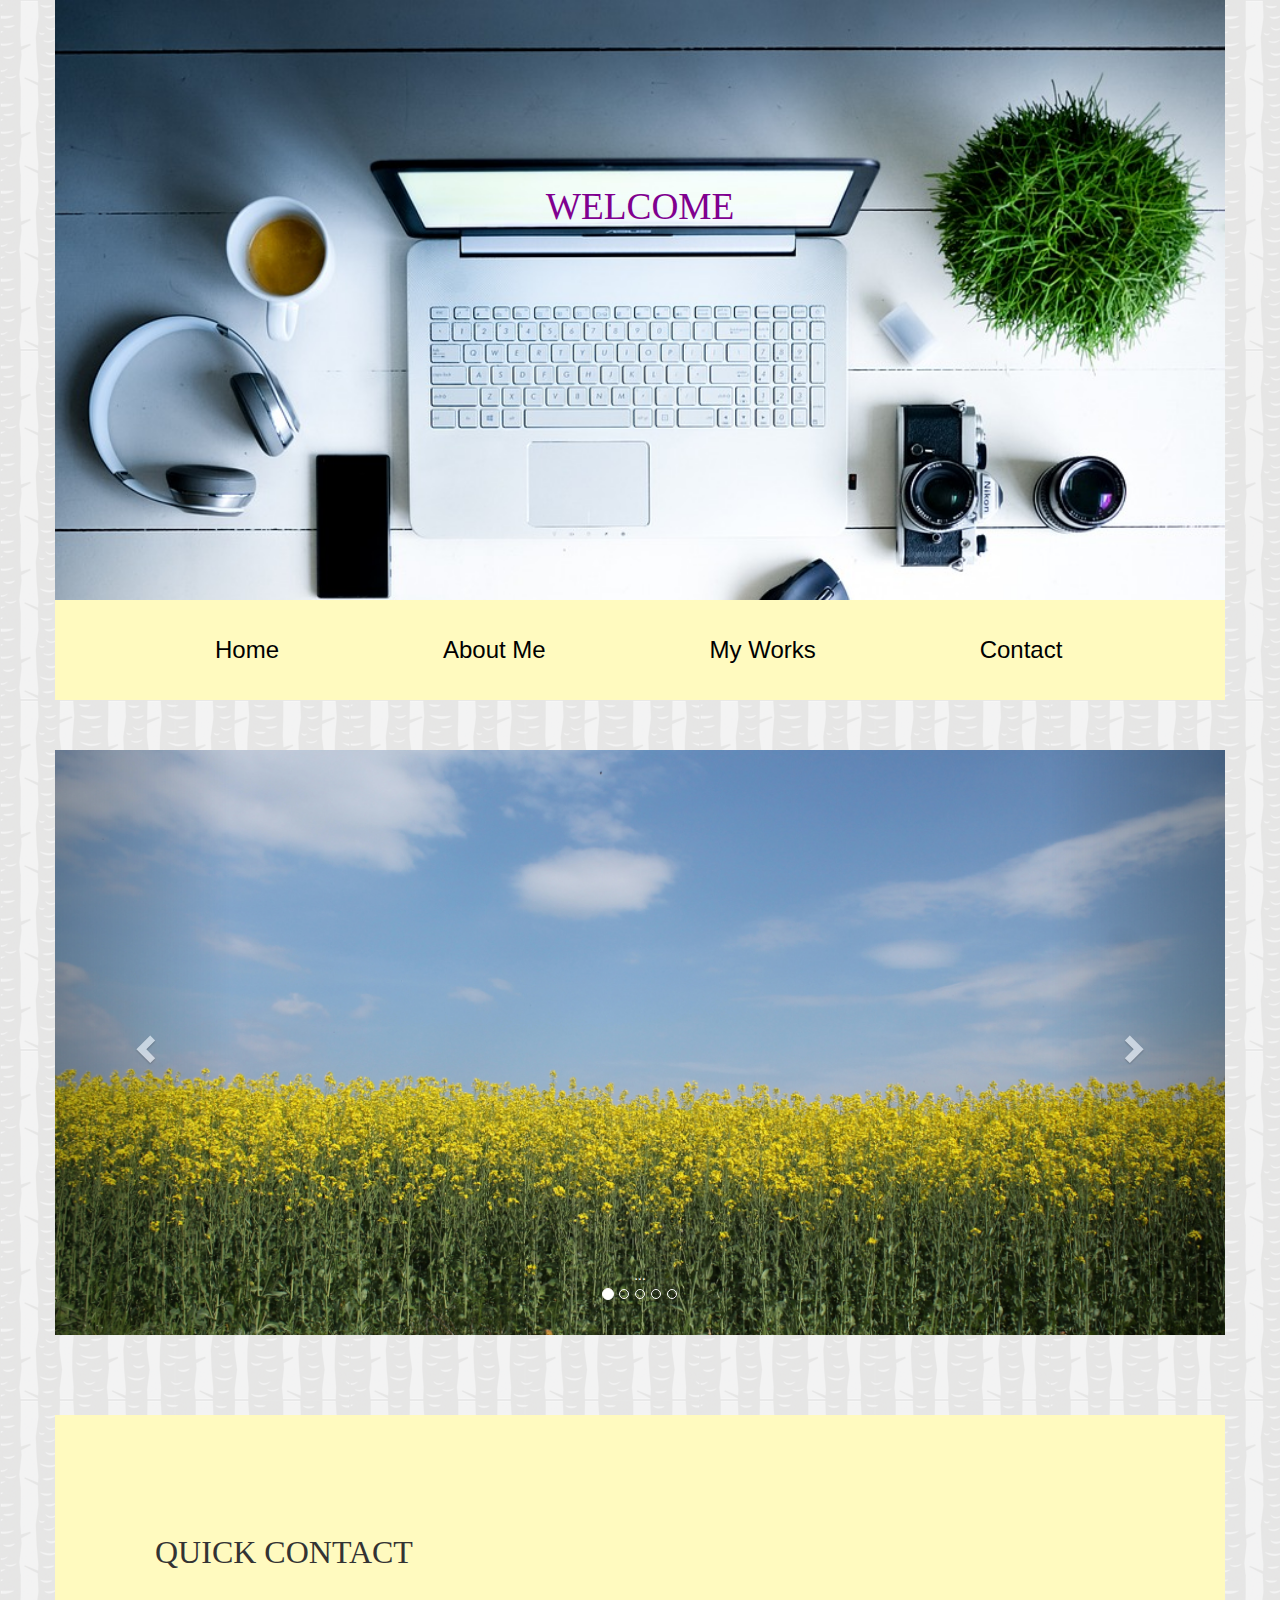
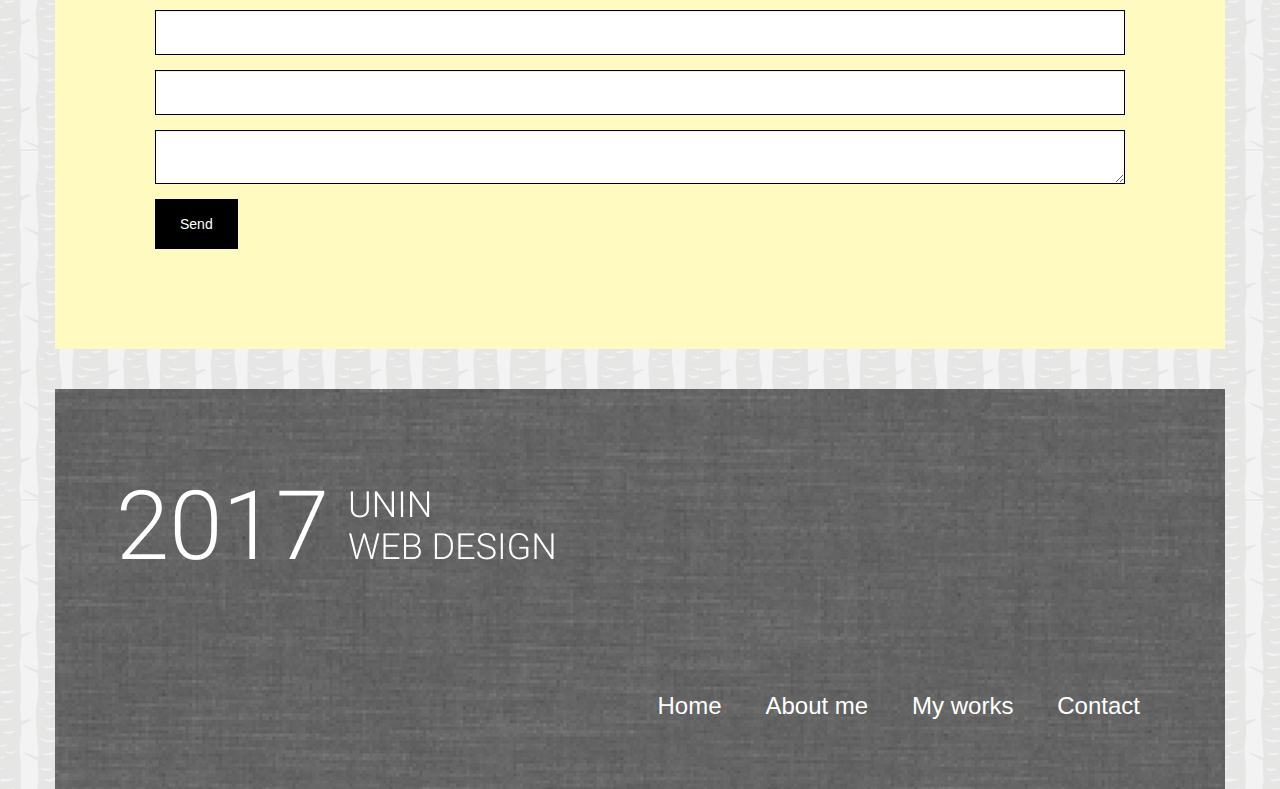
<file: index.html>
<!DOCTYPE html>
<html lang="en">
	<head>
		<!-- Global site tag (gtag.js) - Google Analytics -->
		<script async src="https://www.googletagmanager.com/gtag/js?id=UA-113181430-1"></script>
		<script>
		  window.dataLayer = window.dataLayer || [];
		  function gtag(){dataLayer.push(arguments);}
		  gtag('js', new Date());

		  gtag('config', 'UA-113181430-1');
		</script>

		<meta charset="utf-8">
		<meta http-equiv="X-UA-Compatible" content="IE=edge">
		<meta name="viewport" content="width=device-width, initial-scale=1">
		<title>Moj portfolio</title>
		<link href="https://fonts.googleapis.com/css?family=Lobster|Roboto|Roboto+Condensed" rel="stylesheet">
		<link href="bootstrap/css/bootstrap.min.css" rel="stylesheet">
		
		<link href="js/lightbox/css/lightbox.css" rel="stylesheet">
		<link href="style.css" rel="stylesheet">

		<!--[if lt IE 9]>
		<script src="https://oss.maxcdn.com/html5shiv/3.7.3/html5shiv.min.js"></script>
		<script src="https://oss.maxcdn.com/respond/1.4.2/respond.min.js"></script>
		<![endif]-->
	</head>
	<body style="background-image:url('img/pozadina.png')">

		<div class="container">
			<div class="row">
				<div class="col-xs-12 header">
					<a href="index.html">Welcome</a>
					
				</div>
			</div>
			
			<div class="row">
				<div class="hamburger">
					<span class="glyphicon glyphicon-menu-hamburger"></span>
				</div>
				
				<ul class="main-menu">
					<li><a href="index.html">Home</a></li>
					<li><a href="about_me.html">About Me</a></li>
					<li><a href="my_works.html">My Works</a></li>
					<li><a href="contact.html">Contact</a></li>
				</ul>
			</div>
			
			<div class="row"> 
			<div id="carousel-example-generic" class="carousel slide" data-ride="carousel">
			
			<ol class="carousel-indicators">
				<li data-target="#carousel-example-generic" data-slide-to="0" class="active"></li>
				<li data-target="#carousel-example-generic" data-slide-to="1"></li>
				<li data-target="#carousel-example-generic" data-slide-to="2"></li>
				<li data-target="#carousel-example-generic" data-slide-to="3"></li>
				<li data-target="#carousel-example-generic" data-slide-to="4"></li>
			</ol>
			
			
			<div class="carousel-inner" role="listbox">
				<div class="item active">
				<img src="img/jedan.jpg" alt="Slika je nedostupna">
				<div class="carousel-caption">
					...
				</div>
				</div>
				<div class="item">
				<img src="img/dva.jpg" alt="Slika je nedostupna">
				<div class="carousel-caption">
					...
				</div>
				</div>
				
				<div class="item">
				<img src="img/tri.jpg" alt="Slika je nedostupna">
				<div class="carousel-caption">
					...
				</div>
				</div>
				
				<div class="item">
				<img src="img/fw2_v.jpg" alt="Slika je nedostupna">
				<div class="carousel-caption">
					...
				</div>
				</div>
				
				<div class="item">
				<img src="img/pet.jpg" alt="Slika je nedostupna">
				<div class="carousel-caption">
					...
				</div>
				</div>
				
			</div>
			
		
			<a class="left carousel-control" href="#carousel-example-generic" role="button" data-slide="prev">
				<span class="glyphicon glyphicon-chevron-left" aria-hidden="true"></span>
				<span class="sr-only">Previous</span>
			</a>
			<a class="right carousel-control" href="#carousel-example-generic" role="button" data-slide="next">
				<span class="glyphicon glyphicon-chevron-right" aria-hidden="true"></span>
				<span class="sr-only">Next</span>
			</a>
			</div>
			</div>
			
			<!-- <div class="row"> -->
			<!-- <div class="slideshow"></div> -->
			<!-- </div>  -->
			
			<br></br> 
			
			<div class="row contact-form">
				<h1> QUICK CONTACT </h1>
				
				<form action="">
				<div class="form-group">
					<!-- <label for="exampleInputName1">Name</label> 
					<input type="text" class="form-control" placeholder="Name">
				</div>
			
				<div class="form-group">
					<!-- <label for="exampleInputSubject1">Subject</label> -->
					<input type="text" class="form-control"  placeholder="Subject">
				</div>
				
				<div class="form-group">
					<!-- <label for="exampleInputEmail1">Email address</label> -->
					<input type="text" class="form-control" placeholder="Email">
				</div>
				
				<div class="form-group">
					<!-- <label for="exampleInputMessage1">Message</label> -->
					<!-- <input type="message" class="form-control" id="exampleInputMessage1" placeholder="Message"> -->
					<textarea class="form-control" placeholder="Message"></textarea>
				</div>
			
				<button type="send" class="btn btn-default">Send</button>
			
			</form>
			</div>
			<br></br>
			<div class="row footer">
				<div class="col-xs-12">
					<img src="img/footer_title.png"/>
					<ul>
						<li><a href="home.html">Home</a></li>
						<li><a href="about_me.html">About me</a></li>
						<li><a href="my_works.html">My works</a></li>
						<li><a href="contact.html">Contact</a></li>
					</ul>
				</div>
				
			</div>
			
			</div>
		
		</div>

		<script src="https://ajax.googleapis.com/ajax/libs/jquery/1.12.4/jquery.min.js"></script>    
		<script src="bootstrap/js/bootstrap.min.js"></script>
		<script src="js/lightbox/js/lightbox.js"></script>
		<script>
			$('.hamburger').click(function(){
				$('.main-menu').slideToggle();
			});
		</script>
		<!-- Go to www.addthis.com/dashboard to customize your tools -->
<script type="text/javascript" src="//s7.addthis.com/js/300/addthis_widget.js#pubid=ra-5a69d421fc054c27"></script>

	</body>
</html>
</file>
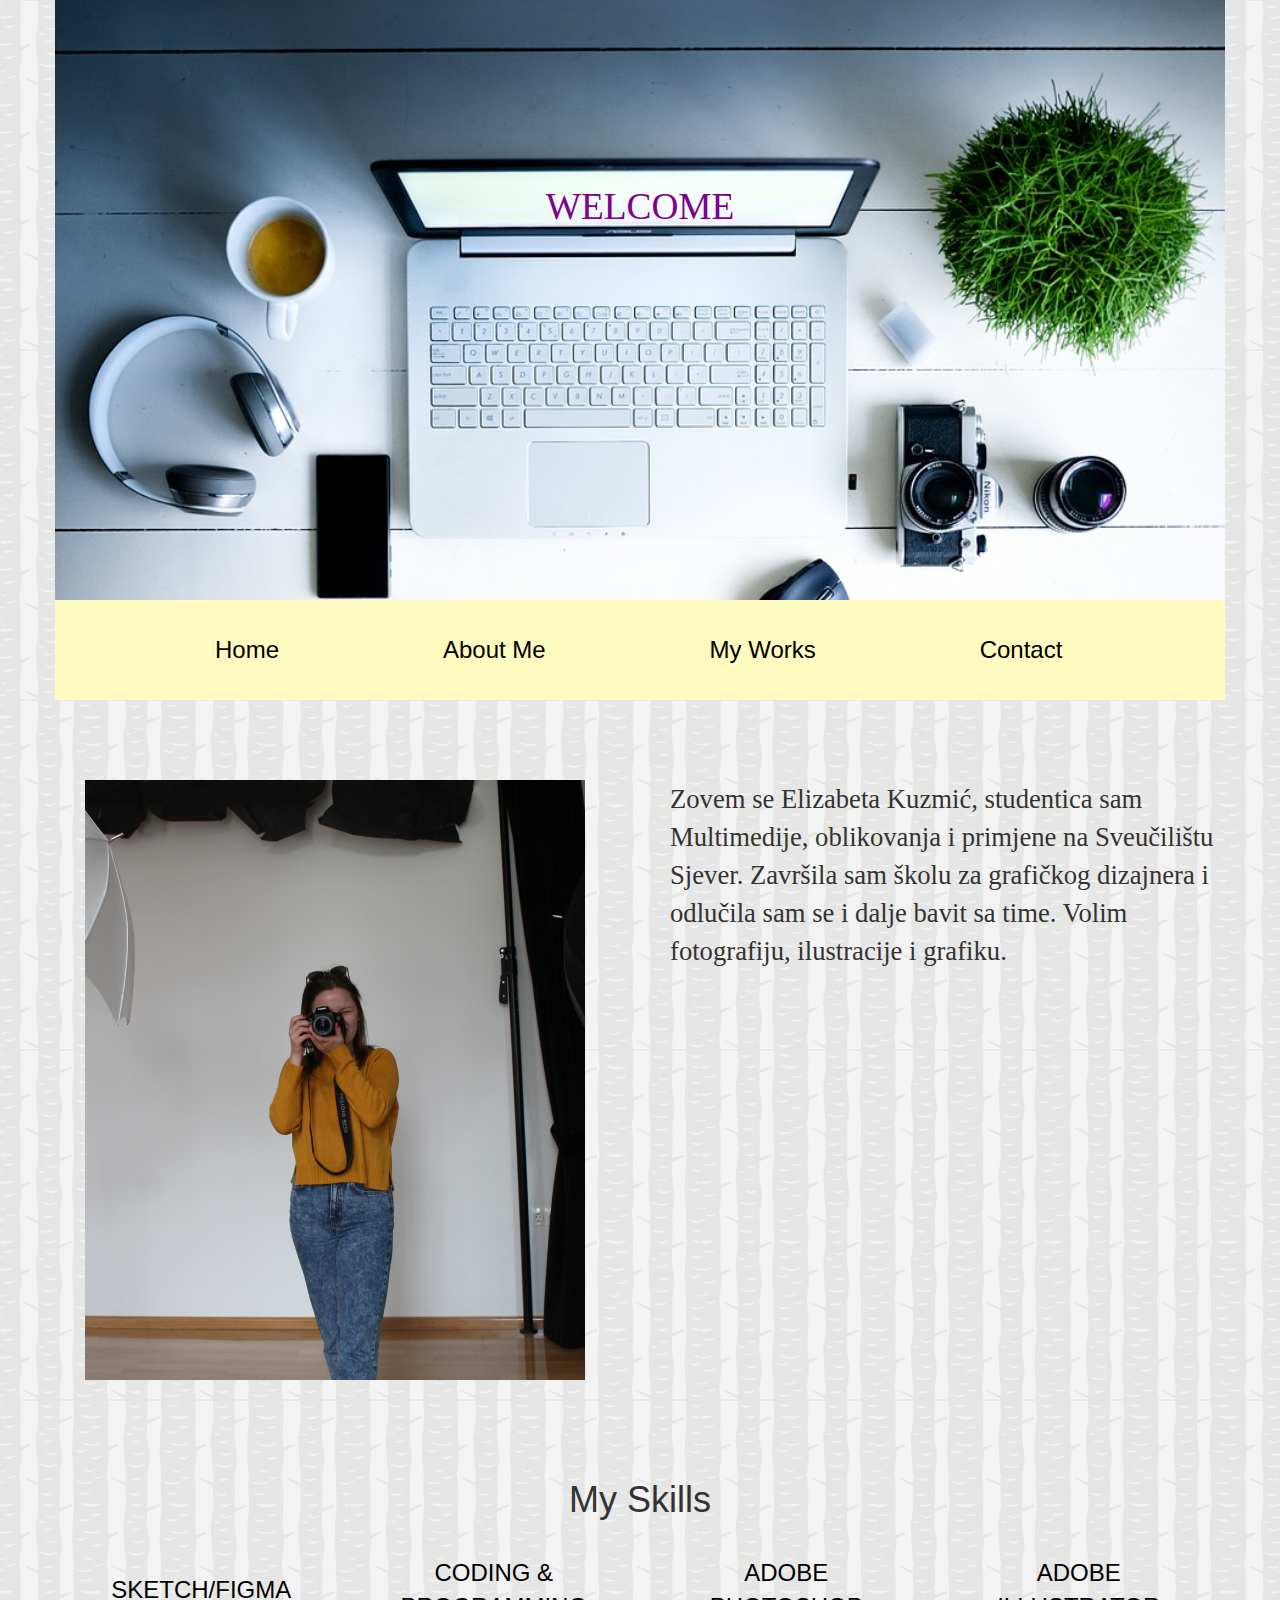
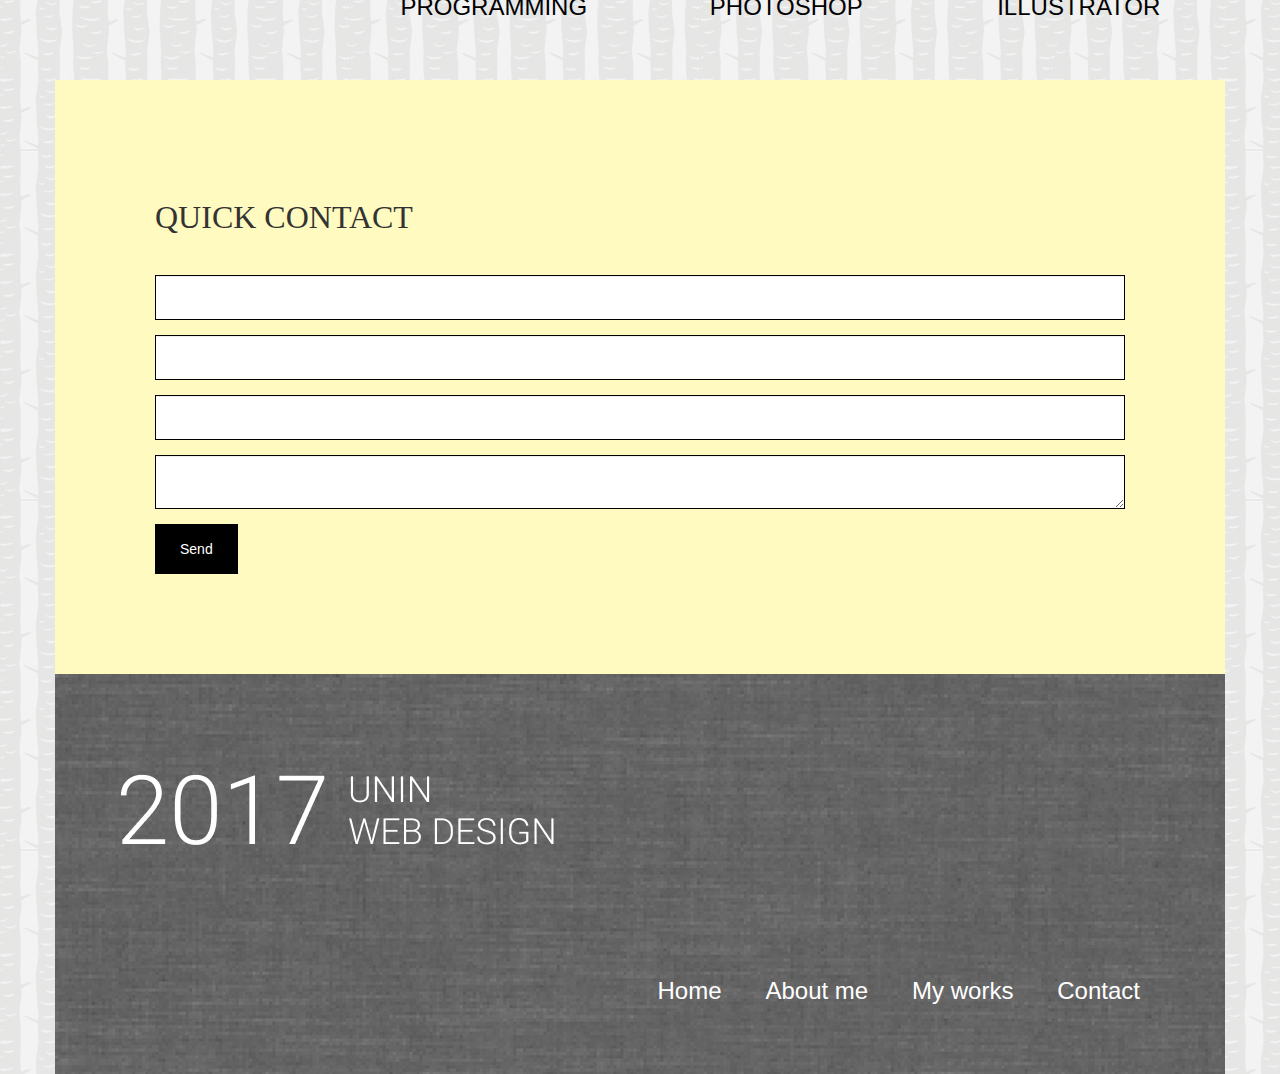
<file: about_me.html>
<!DOCTYPE html>
<html lang="en">
	<head>
		<!-- Global site tag (gtag.js) - Google Analytics -->
		<script async src="https://www.googletagmanager.com/gtag/js?id=UA-113181430-1"></script>
		<script>
		  window.dataLayer = window.dataLayer || [];
		  function gtag(){dataLayer.push(arguments);}
		  gtag('js', new Date());

		  gtag('config', 'UA-113181430-1');
		</script>

		<meta charset="utf-8">
		<meta http-equiv="X-UA-Compatible" content="IE=edge">
		<meta name="viewport" content="width=device-width, initial-scale=1">
		<title>Moj portfolio</title>
		<link href="https://fonts.googleapis.com/css?family=Lobster|Roboto|Roboto+Condensed" rel="stylesheet">
		<link href="bootstrap/css/bootstrap.min.css" rel="stylesheet">
		
		<link href="js/lightbox/css/lightbox.css" rel="stylesheet">
		<link href="socicon/style.css" rel="stylesheet">
		<link href="style.css" rel="stylesheet">

		<!--[if lt IE 9]>
		<script src="https://oss.maxcdn.com/html5shiv/3.7.3/html5shiv.min.js"></script>
		<script src="https://oss.maxcdn.com/respond/1.4.2/respond.min.js"></script>
		<![endif]-->
	</head>
	<body style="background-image:url('img/pozadina.png')">

		<div class="container">
			<div class="row">
				<div class="col-xs-12 header">
					<a href="index.html">Welcome</a>
					
					
				</div>
			</div>
			
			
			
			<div class="row">
				<div class="hamburger">
					<span class="glyphicon glyphicon-menu-hamburger"></span>
				</div>
					<ul class="main-menu">
						<li><a href="index.html">Home</a></li>
						<li><a href="about_me.html">About Me</a></li>
						<li><a href="my_works.html">My Works</a></li>
						<li><a href="contact.html">Contact</a></li>
					</ul>
			</div>
			
			
			<div class="container">
		
			<div class="section" style="margin-top: 70px">
				<div class="row about-me" >
					<div class="col-xs-12 col-sm-6">
						<img src="img/beta.jpg">
					</div>
					<div class="col-xs-12 col-sm-6 about-me-text">						
						<p style="font-family: 'Shadows Into Light', cursive; font-size: 20pt;">Zovem se Elizabeta Kuzmić, studentica sam Multimedije, oblikovanja i primjene na
							Sveučilištu Sjever. Završila sam školu za grafičkog dizajnera i odlučila sam se i dalje
							bavit sa time. Volim fotografiju, ilustracije i grafiku. 
							
						</p>
					</div>
				</div>
			</div>
			</div>
			
			
			<!-- <div class="row gallery">  -->
				<!-- <div class="col-xs-6"> -->
					<!-- <a href="img/veca_slika.jpg" data-lightbox="featured-works"> -->
						<!-- <img src="img/manja_slika.jpg"></a> -->
				<!-- </div> -->
				<!-- <div class="col-xs-6"> -->
					<!-- <a href="img/veca_slika2.jpg" data-lightbox="featured-works"> -->
						<!-- <img src="img/manja_slika2.jpg"></a> -->
				<!-- </div> -->
				<!-- <div class="col-xs-6"> -->
					<!-- <a href="http://via.placeholder.com/1400x750"><img src="http://via.placeholder.com/800x600"></a> -->
				<!-- </div> -->
				<!-- <div class="col-xs-6"> -->
					<!-- <a href="http://via.placeholder.com/1400x750"><img src="http://via.placeholder.com/800x600"></a> -->
				<!-- </div> -->
				
			<!-- </div> -->
			
			
			<div class="section">
			<h1 class="section-title">My Skills</h1>
			<div class="row square-blocks">
				<div class="col-xs-12 col-sm-6 col-md-3 light-gray-bg"><p><a href="my_works.html#webdesign">Sketch/Figma</a></p></div>
				<div class="col-xs-12 col-sm-6 col-md-3 dark-gray-bg"><p><a href="my_works.html#webdesign">Coding & Programming</a></p></div>
				
				<div class="col-xs-12 col-sm-6 col-md-3 dark-gray-bg"><p><a href="my_works.html#photography">Adobe Photoshop </a></p></div>
				<div class="col-xs-12 col-sm-6 col-md-3 light-gray-bg"><p><a href="my_works.html#printdesign">Adobe Illustrator </a></p></div>
				<!-- <div class="col-xs-12 col-sm-6 col-md-2 light-gray-bg"><p>Blender</p></div> -->
				<!-- <div class="col-xs-12 col-sm-6 col-md-2 light-gray-bg"><p>Copywriting</p></div> -->
			</div>
			</div>
			
			
			<div class="row contact-form">
				<h1> QUICK CONTACT </h1>
				
				<form action="">
				<div class="form-group">
					<!-- <label for="exampleInputName1">Name</label> -->
					<input type="text" class="form-control" placeholder="Name">
				</div>
			
				<div class="form-group">
					<!-- <label for="exampleInputSubject1">Subject</label> -->
					<input type="text" class="form-control"  placeholder="Subject">
				</div>
				
				<div class="form-group">
					<!-- <label for="exampleInputEmail1">Email address</label> -->
					<input type="text" class="form-control" placeholder="Email">
				</div>
				
				<div class="form-group">
					<!-- <label for="exampleInputMessage1">Message</label> -->
					<!-- <input type="message" class="form-control" id="exampleInputMessage1" placeholder="Message"> -->
					<textarea class="form-control" placeholder="Message"></textarea>
				</div>
			
				<button type="send" class="btn btn-default">Send</button>
			
			</form>
			</div>
			<div class="row footer">
				<div class="col-xs-12">
					<img src="img/footer_title.png"/>
					<ul>
						<li><a href="home.html">Home</a></li>
						<li><a href="about_me.html">About me</a></li>
						<li><a href="my_works.html">My works</a></li>
						<li><a href="contact.html">Contact</a></li>
					</ul>
				</div>
				
			
			</div>
		
		</div>

		<script src="https://ajax.googleapis.com/ajax/libs/jquery/1.12.4/jquery.min.js"></script>    
		<script src="bootstrap/js/bootstrap.min.js"></script>
		<script src="js/lightbox/js/lightbox.js"></script>
		<script>
			$('.hamburger').click(function(){
				$('.main-menu').slideToggle();
			});
		</script>
		<!-- Go to www.addthis.com/dashboard to customize your tools -->
<script type="text/javascript" src="//s7.addthis.com/js/300/addthis_widget.js#pubid=ra-5a69d421fc054c27"></script>

	</body>
</html>
</file>
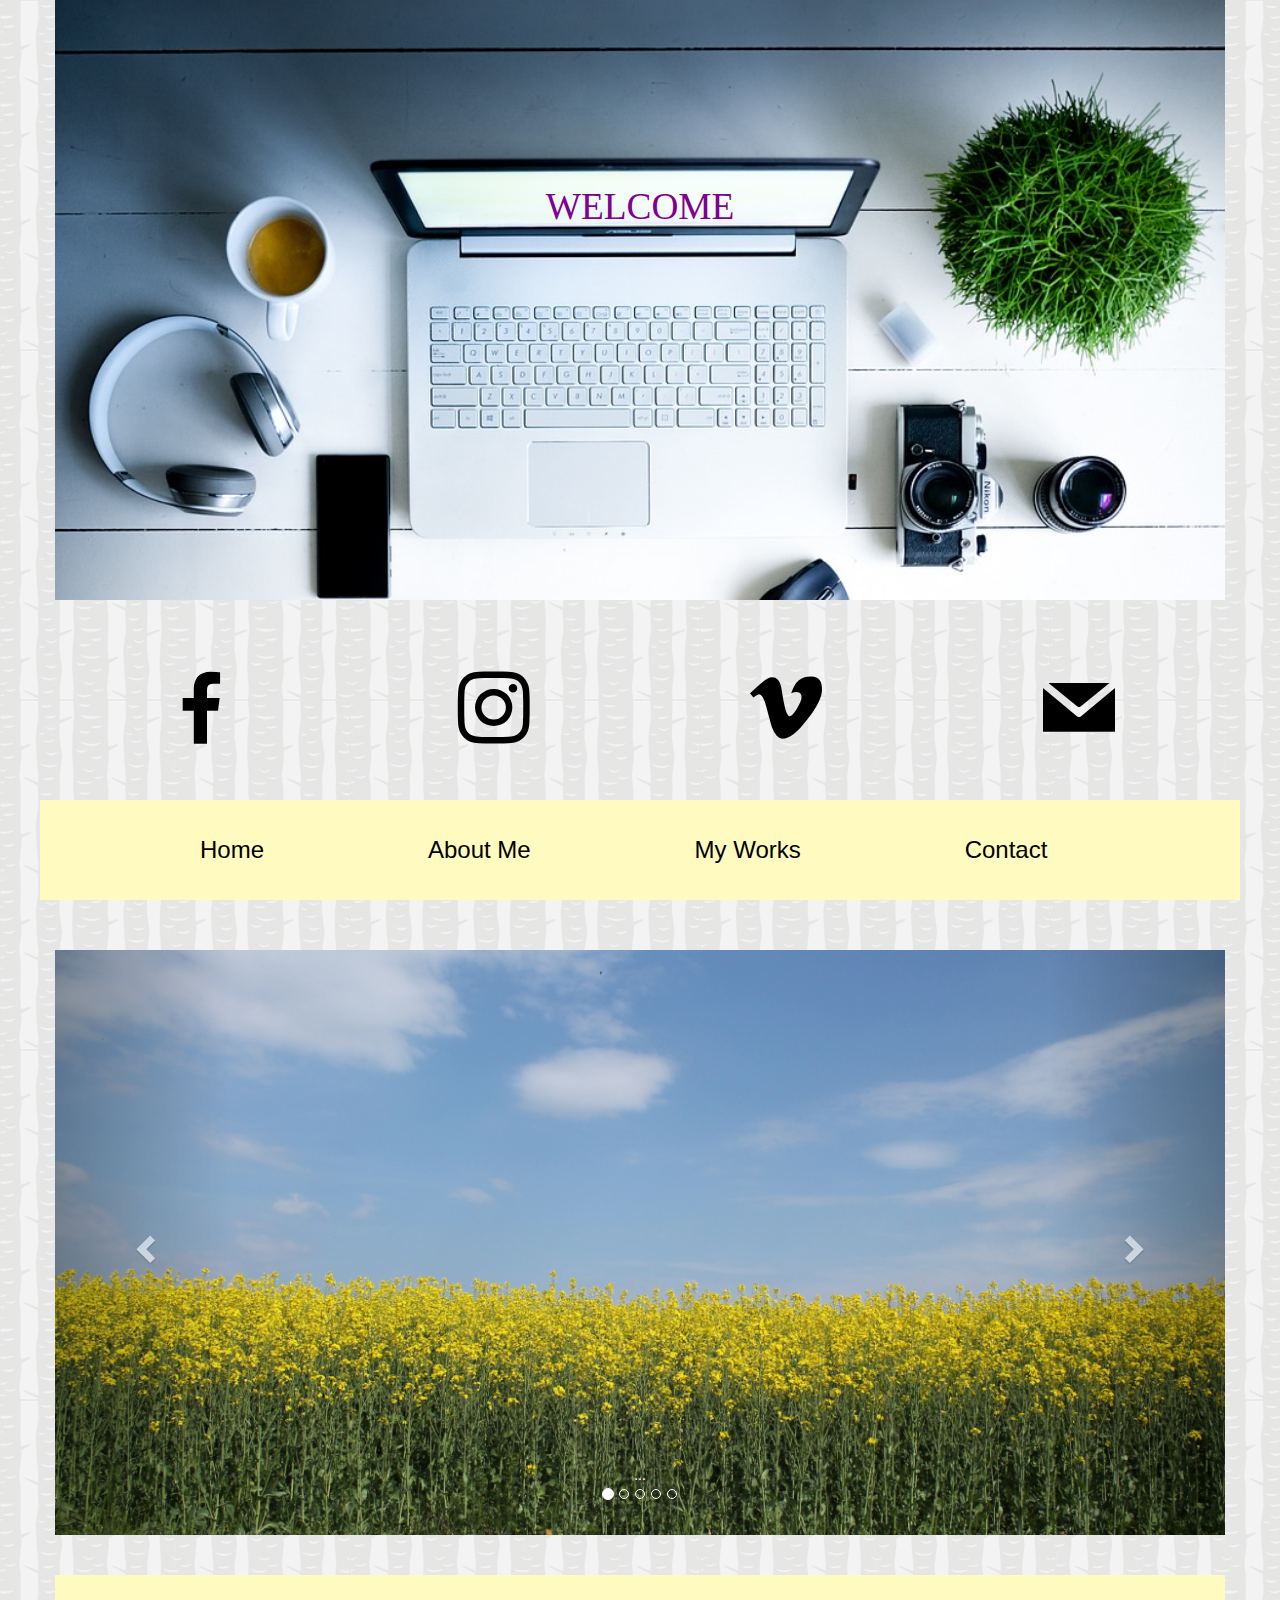
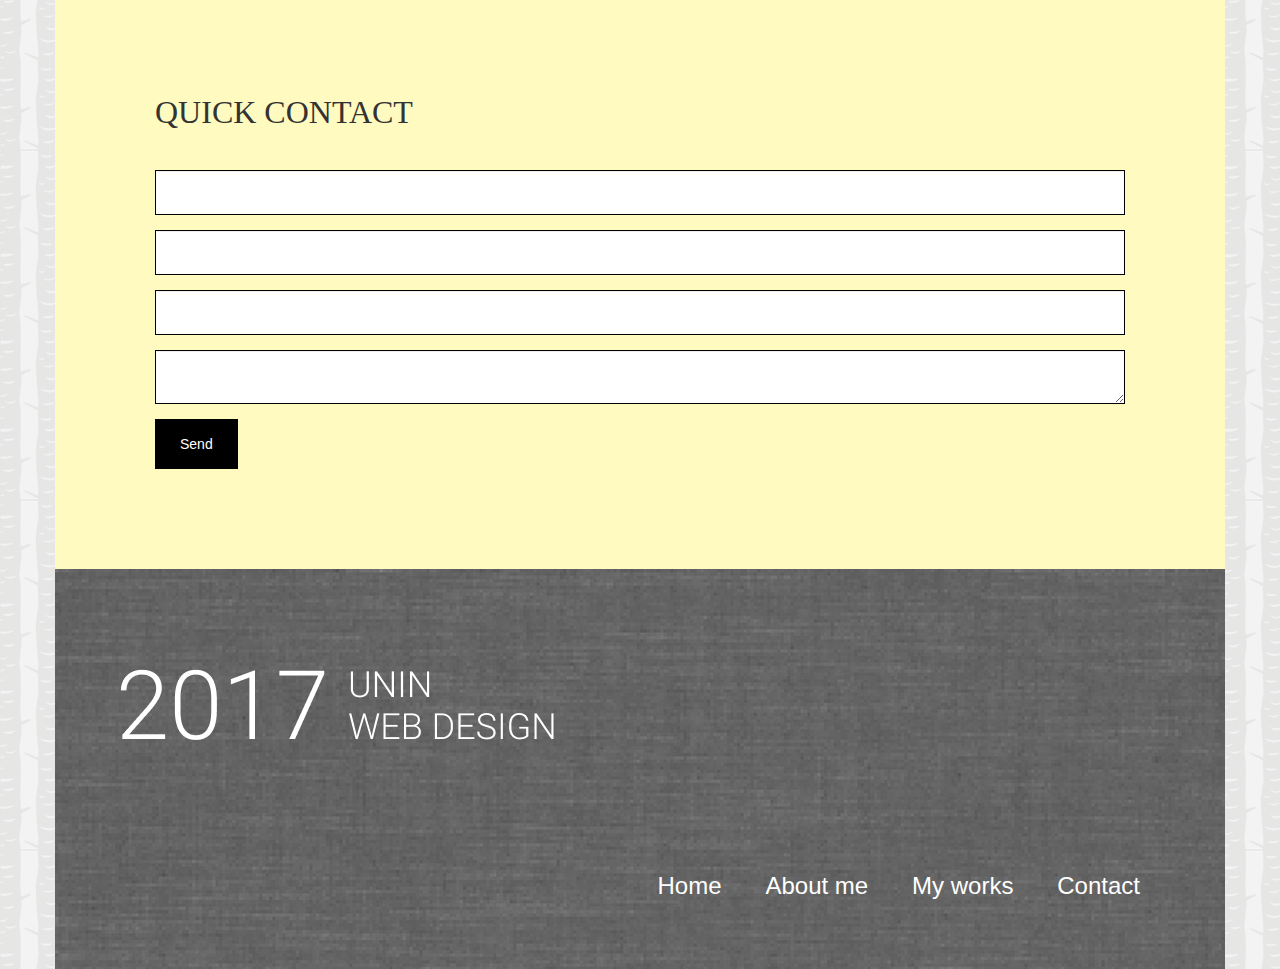
<file: contact.html>
<!DOCTYPE html>
<html lang="en">
	<head>
		<meta charset="utf-8">
		<meta http-equiv="X-UA-Compatible" content="IE=edge">
		<meta name="viewport" content="width=device-width, initial-scale=1">
		<title>Moj portfolio</title>
		<link href="https://fonts.googleapis.com/css?family=Lobster|Roboto|Roboto+Condensed" rel="stylesheet">
		<link href="bootstrap/css/bootstrap.min.css" rel="stylesheet">
		
		<link href="js/lightbox/css/lightbox.css" rel="stylesheet">
		<link href="socicon/style.css" rel="stylesheet">
		<link href="style.css" rel="stylesheet">

		<!--[if lt IE 9]>
		<script src="https://oss.maxcdn.com/html5shiv/3.7.3/html5shiv.min.js"></script>
		<script src="https://oss.maxcdn.com/respond/1.4.2/respond.min.js"></script>
		<![endif]-->
	
	
	</head>
	<body style="background-image:url('img/pozadina.png')">

		<div class="container">
			<div class="row">
				<div class="col-xs-12 header">
					<a href="index.html">Welcome</a>
					
			</div>
			</div>
		
		
		
			<div class="section">
			<!-- <h1 class="section-title">Social Media</h1> -->
			<div class="row square-blocks">
				<div class="col-xs-12 col-md-6 col-lg-3 light-gray-bg">
					<p>
						<a href="http://www.facebook.com/elizabeta.kuzmic" target="_blank">
						<span class="socicon-facebook"></span>
						</a>
					</p></div>
				<div class="col-xs-12 col-md-6 col-lg-3 dark-gray-bg">
					<p><a href="https://www.instagram.com/elesabeth_/" target="_blank">
					<span class="socicon-instagram"></span></a></p></div>
					
				<div class="col-xs-12 col-md-6 col-lg-3 light-gray-bg">
				<p><a href="https://vimeo.com/user53327261" target="_blank">
				<span class="socicon-vimeo"></span><a/></p></div>
				
				<div class="col-xs-12 col-md-6 col-lg-3 dark-gray-bg">
				<p><a href="contact.html#mail" target="_blank"><span class="socicon-mail"></span><a/></p></div>
			
			</div>
			</div>
				<div class="row"> 
				
			<div class="row">
				<div class="hamburger">
					<span class="glyphicon glyphicon-menu-hamburger"></span>
				</div>
			
			<ul class="main-menu">
						<li><a href="index.html">Home</a></li>
						<li><a href="about_me.html">About Me</a></li>
						<li><a href="my_works.html">My Works</a></li>
						<li><a href="contact.html">Contact</a></li>
					</ul>
			
			</div>
			</div>
			
			
			<div class="row"> 
			<div id="carousel-example-generic" class="carousel slide" data-ride="carousel">
			
			<ol class="carousel-indicators">
				<li data-target="#carousel-example-generic" data-slide-to="0" class="active"></li>
				<li data-target="#carousel-example-generic" data-slide-to="1"></li>
				<li data-target="#carousel-example-generic" data-slide-to="2"></li>
				<li data-target="#carousel-example-generic" data-slide-to="3"></li>
				<li data-target="#carousel-example-generic" data-slide-to="4"></li>
			</ol>
			
			
			<div class="carousel-inner" role="listbox">
				<div class="item active">
				<img src="img/jedan.jpg" alt="Slika je nedostupna">
				<div class="carousel-caption">
					...
				</div>
				</div>
				<div class="item">
				<img src="img/dva.jpg" alt="Slika je nedostupna">
				<div class="carousel-caption">
					...
				</div>
				</div>
				
				<div class="item">
				<img src="img/tri.jpg" alt="Slika je nedostupna">
				<div class="carousel-caption">
					...
				</div>
				</div>
				
				<div class="item">
				<img src="img/fw2_v.jpg" alt="Slika je nedostupna">
				<div class="carousel-caption">
					...
				</div>
				</div>
				
				<div class="item">
				<img src="img/pet.jpg" alt="Slika je nedostupna">
				<div class="carousel-caption">
					...
				</div>
				</div>
				
			</div>
			
		
			<a class="left carousel-control" href="#carousel-example-generic" role="button" data-slide="prev">
				<span class="glyphicon glyphicon-chevron-left" aria-hidden="true"></span>
				<span class="sr-only">Previous</span>
			</a>
			<a class="right carousel-control" href="#carousel-example-generic" role="button" data-slide="next">
				<span class="glyphicon glyphicon-chevron-right" aria-hidden="true"></span>
				<span class="sr-only">Next</span>
			</a>
			</div>
			</div>
			 
			
			<a id="mail"></a>
			<div class="row contact-form">
				<h1> QUICK CONTACT </h1>
				
				<form action="">
				<div class="form-group">
					<!-- <label for="exampleInputName1">Name</label> -->
					<input type="text" class="form-control" placeholder="Name">
				</div>
			
				<div class="form-group">
					<!-- <label for="exampleInputSubject1">Subject</label> -->
					<input type="text" class="form-control"  placeholder="Subject">
				</div>
				
				<div class="form-group">
					<!-- <label for="exampleInputEmail1">Email address</label> -->
					<input type="text" class="form-control" placeholder="Email">
				</div>
				
				<div class="form-group">
					<!-- <label for="exampleInputMessage1">Message</label> -->
					<!-- <input type="message" class="form-control" id="exampleInputMessage1" placeholder="Message"> -->
					<textarea class="form-control" placeholder="Message"></textarea>
				</div>
			
				<button type="send" class="btn btn-default">Send</button>
			
			</form>
			</div>
			<div class="row footer">
				<div class="col-xs-12">
					<img src="img/footer_title.png"/>
					<ul>
						<li><a href="home.html">Home</a></li>
						<li><a href="about_me.html">About me</a></li>
						<li><a href="my_works.html">My works</a></li>
						<li><a href="contact.html">Contact</a></li>
					</ul>
				</div>
				
			</div>
			
		
		</div>

		<script src="https://ajax.googleapis.com/ajax/libs/jquery/1.12.4/jquery.min.js"></script>    
		<script src="bootstrap/js/bootstrap.min.js"></script>
		<script src="js/lightbox/js/lightbox.js"></script>
		<script>
			$('.hamburger').click(function(){
				$('.main-menu').slideToggle();
			});
		</script>
	</body>
</html>
</file>
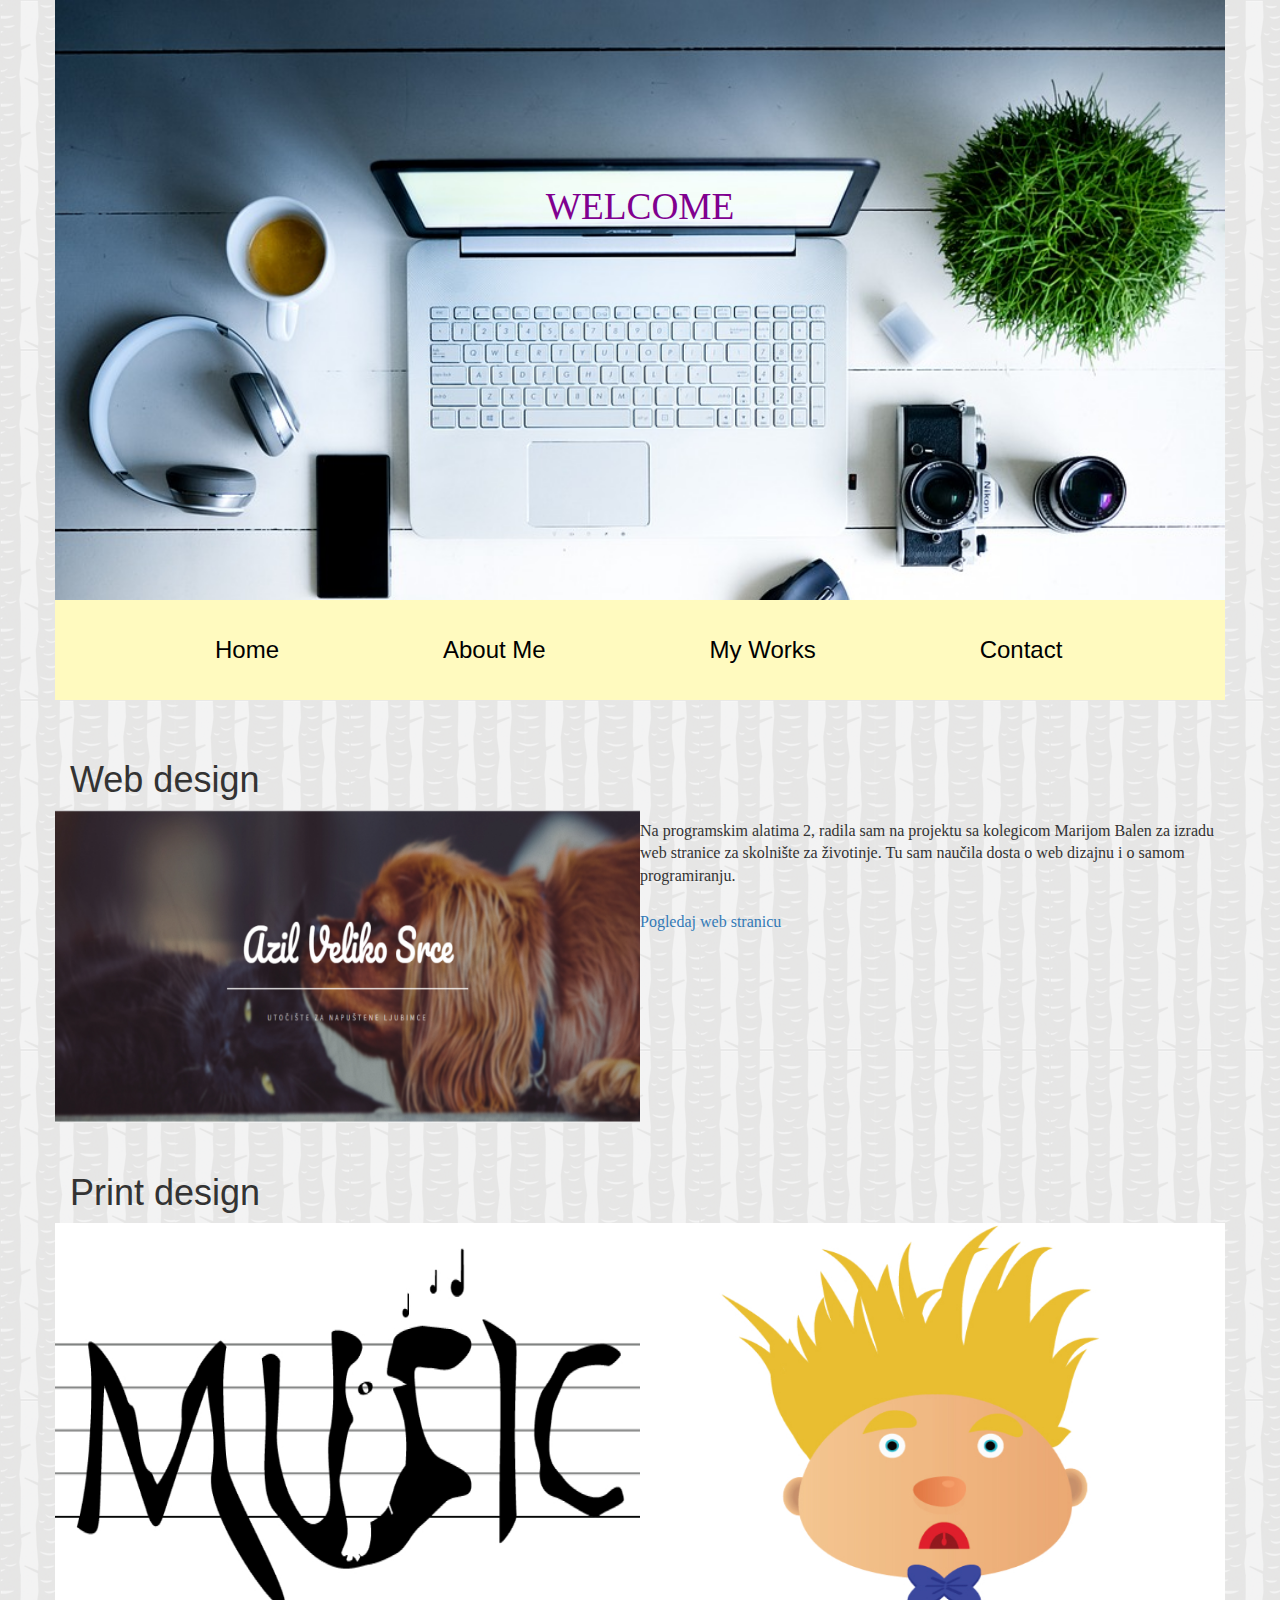
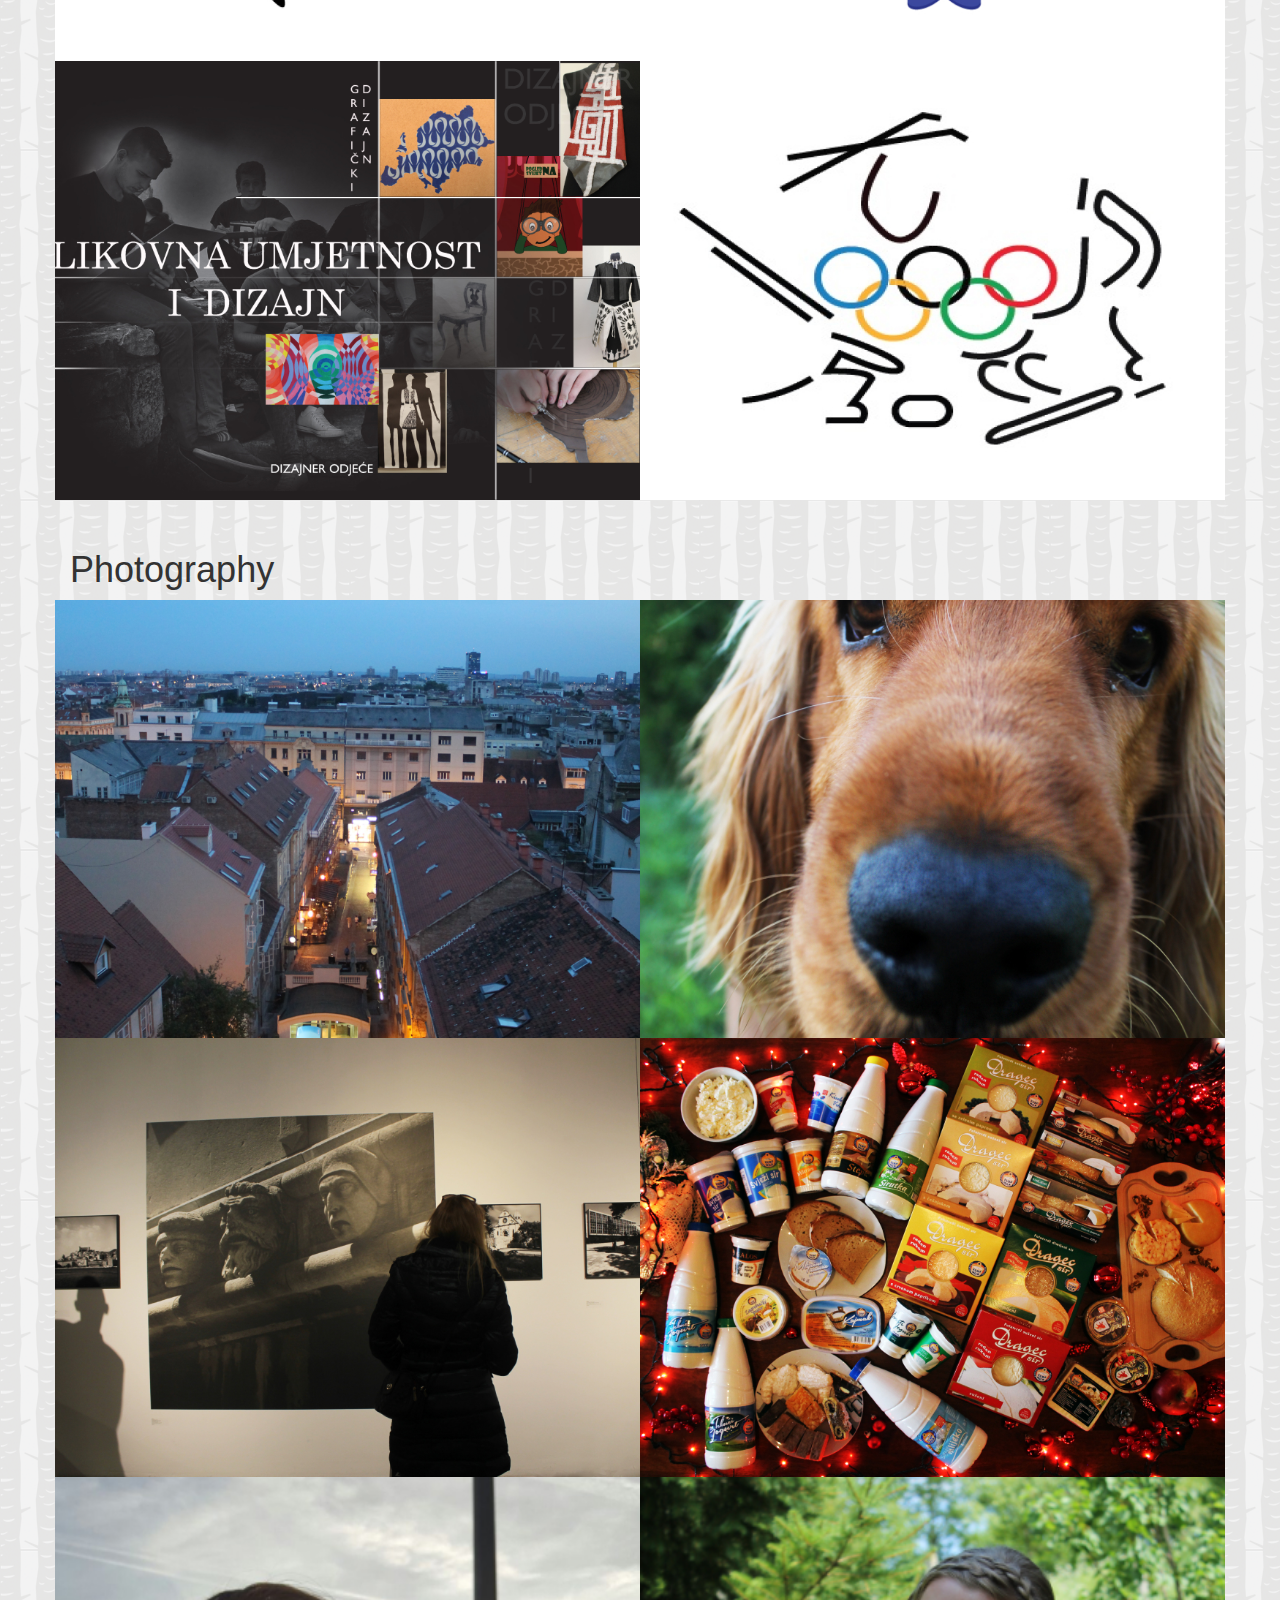
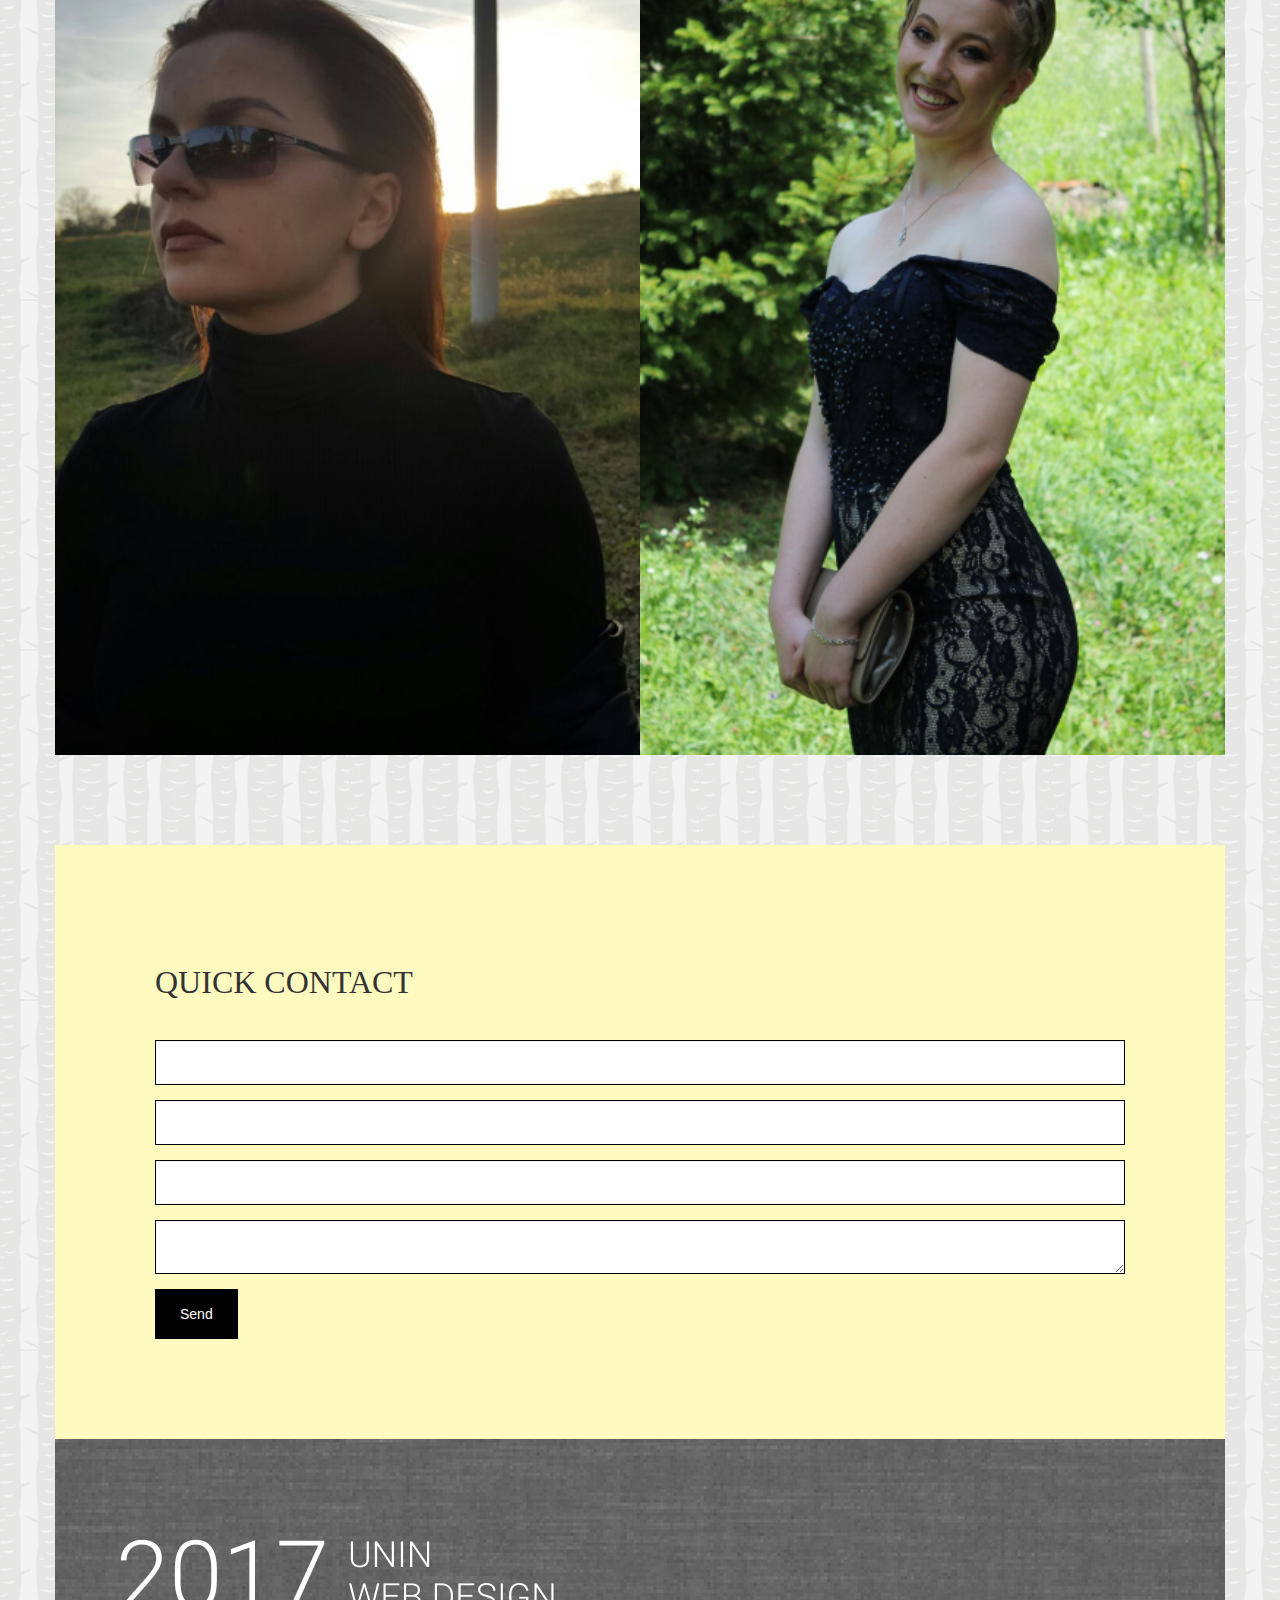
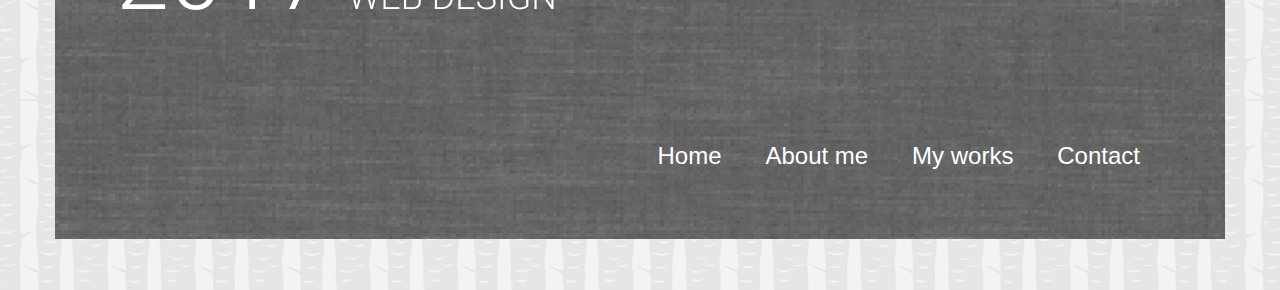
<file: my_works.html>
<!DOCTYPE html>
<html lang="en">
	<head>
		<!-- Global site tag (gtag.js) - Google Analytics -->
		<script async src="https://www.googletagmanager.com/gtag/js?id=UA-113181430-1"></script>
		<script>
		  window.dataLayer = window.dataLayer || [];
		  function gtag(){dataLayer.push(arguments);}
		  gtag('js', new Date());

		  gtag('config', 'UA-113181430-1');
		</script>

		<meta charset="utf-8">
		<meta http-equiv="X-UA-Compatible" content="IE=edge">
		<meta name="viewport" content="width=device-width, initial-scale=1">
		<title>Moj portfolio</title>
		<link href="https://fonts.googleapis.com/css?family=Lobster|Roboto|Roboto+Condensed" rel="stylesheet">
		<link href="bootstrap/css/bootstrap.min.css" rel="stylesheet">
		
		<link href="js/lightbox/css/lightbox.css" rel="stylesheet">
		
		
		<link href="vegas/vegas.css" rel="stylesheet">
		<link href="style.css" rel="stylesheet">

		<!--[if lt IE 9]>
		<script src="https://oss.maxcdn.com/html5shiv/3.7.3/html5shiv.min.js"></script>
		<script src="https://oss.maxcdn.com/respond/1.4.2/respond.min.js"></script>
		<![endif]-->
	</head>
	<body style="background-image:url('img/pozadina.png')">
		<div id="fb-root"></div>
		<script>(function(d, s, id) {
		  var js, fjs = d.getElementsByTagName(s)[0];
		  if (d.getElementById(id)) return;
		  js = d.createElement(s); js.id = id;
		  js.src = 'https://connect.facebook.net/en_US/sdk.js#xfbml=1&version=v2.11';
		  fjs.parentNode.insertBefore(js, fjs);
		}(document, 'script', 'facebook-jssdk'));</script>
		
		<div id="fb-root"></div>
		<script>(function(d, s, id) {
		  var js, fjs = d.getElementsByTagName(s)[0];
		  if (d.getElementById(id)) return;
		  js = d.createElement(s); js.id = id;
		  js.src = 'https://connect.facebook.net/en_US/sdk.js#xfbml=1&version=v2.11';
		  fjs.parentNode.insertBefore(js, fjs);
		}(document, 'script', 'facebook-jssdk'));</script>

		<div class="container">
			<div class="row">
				<div class="col-xs-12 header">
					<a href="index.html">Welcome</a>
					
				</div>
			</div>
			
			<div class="row">
				<div class="hamburger">
					<span class="glyphicon glyphicon-menu-hamburger"></span>
				</div>
			
			</div>
			
			<div class="row">
				
					<ul class="main-menu">
						<li><a href="index.html">Home</a></li>
						<li><a href="about_me.html">About Me</a></li>
						<li><a href="my_works.html">My Works</a></li>
						<li><a href="contact.html">Contact</a></li>
					</ul>
			</div>
			
			<a id="webdesign"></a>
			<div class="section">
			<h1>Web design</h1>
			<div class="row gallery"> 
			
				<div class="col-xs-6">
					<!-- <a href="img/veca_slika.jpg" data-lightbox="featured-works"> -->
						<img src="img/azil.jpg"></a>
				
				</div>
				<div class="col-xs-6">
					<p><p style="font-family: 'Shadows Into Light', cursive; font-size:12pt;"> Na programskim alatima 2, 
					radila sam na projektu sa kolegicom Marijom Balen za izradu web stranice za skolnište za životinje.
					Tu sam naučila dosta o web dizajnu i o samom programiranju. 
					<br></br>
					<a href="http://arwen.unin.hr/~pa2_tim38/">Pogledaj web stranicu</a> 
					</p></p>
				</div>
			</div>
				<div class="fb-like" data-href="https://ekuzmic.github.io/ZavrsniProjekt/my_works.html" data-layout="standard" data-action="like" data-size="small" data-show-faces="true" data-share="true">
				</div>
			</div>
			
			
			<a id="printdesign"></a>
			<div class="section">
			<h1>Print design</h1>
			<div class="row gallery"> 
				<div class="col-xs-6">
					<a href="img/velika1.jpg" data-lightbox="featured-works">
						<img src="img/mala1.jpg"></a>
				</div>
				<div class="col-xs-6">
					<a href="img/velika2.jpg" data-lightbox="featured-works">
						<img src="img/mala2.jpg"></a>
				</div>
				<div class="col-xs-6">
					<a href="img/velika3.jpg" data-lightbox="featured-works">
					<img src="img/mala3.jpg"></a>
				</div>
				<div class="col-xs-6">
					<a href="img/velika4.jpg" data-lightbox="featured-works">
					<img src="img/mala4.jpg"></a>
				</div>

			</div>
			
			<a id="photography"></a>
			<div class="section">
			<h1>Photography</h1>
			<div class="row gallery"> 
			
				<div class="col-xs-6">
					<a href="img/velika5.jpg" data-lightbox="featured-works">
						<img src="img/mala5.jpg"></a>
				</div>
				<div class="col-xs-6">
					<a href="img/velika6.jpg" data-lightbox="featured-works">
						<img src="img/mala6.jpg"></a>
				</div>
				<div class="col-xs-6">
					<a href="img/velika7.jpg" data-lightbox="featured-works">
						<img src="img/mala7.jpg"></a>
				</div>
				<div class="col-xs-6">
					<a href="img/velika8.jpg" data-lightbox="featured-works">
						<img src="img/mala8.jpg"></a>
				</div>
				<div class="col-xs-6">
					<a href="img/velika9.jpg" data-lightbox="featured-works">
						<img src="img/mala9.jpg"></a>
				</div>
				<div class="col-xs-6">
					<a href="img/velika10.jpg" data-lightbox="featured-works">
						<img src="img/mala10.jpg"></a>
				</div>
			</div>
			<div class="fb-comments" data-href="https://ekuzmic.github.io/ZavrsniProjekt/my_works.html" data-numposts="5">
			</div>
			</div>
			
			<br></br> 
			
			<div class="row contact-form">
				<h1> QUICK CONTACT </h1>
				
				<form action="">
				<div class="form-group">
					<!-- <label for="exampleInputName1">Name</label> -->
					<input type="text" class="form-control" placeholder="Name">
				</div>
			
				<div class="form-group">
					<!-- <label for="exampleInputSubject1">Subject</label> -->
					<input type="text" class="form-control"  placeholder="Subject">
				</div>
				
				<div class="form-group">
					<!-- <label for="exampleInputEmail1">Email address</label> -->
					<input type="text" class="form-control" placeholder="Email">
				</div>
				
				<div class="form-group">
					<!-- <label for="exampleInputMessage1">Message</label> -->
					<!-- <input type="message" class="form-control" id="exampleInputMessage1" placeholder="Message"> -->
					<textarea class="form-control" placeholder="Message"></textarea>
				</div>
			
				<button type="send" class="btn btn-default">Send</button>
			
			</form>
			</div>
			<div class="row footer">
				<div class="col-xs-12">
					<img src="img/footer_title.png"/>
					<ul>
						<li><a href="home.html">Home</a></li>
						<li><a href="about_me.html">About me</a></li>
						<li><a href="my_works.html">My works</a></li>
						<li><a href="contact.html">Contact</a></li>
					</ul>
				</div>
				
			</div>
			<div class="row">
				<div class="col-xs-12">
				</div>
			</div>
		
		</div>

		<script src="https://ajax.googleapis.com/ajax/libs/jquery/1.12.4/jquery.min.js"></script>    
		<script src="bootstrap/js/bootstrap.min.js"></script>
		<script src="js/lightbox/js/lightbox.js"></script>
		<script src="vegas/vegas.js"></script>
		
		<script>
			$(".slideshow").vegas({
			slides: [
				{ src: "img/jedan.jpg" },
				{ src: "img/dva.jpg" },
				{ src: "img/tri.jpg" }
				
			],
			transition: [ 'slideUp'  ],
			animation: 'kenburns'
		}); 
		</script>
		<script>
			$('.hamburger').click(function(){
				$('.main-menu').slideToggle();
			});
		</script>
		<!-- Go to www.addthis.com/dashboard to customize your tools -->
<script type="text/javascript" src="//s7.addthis.com/js/300/addthis_widget.js#pubid=ra-5a69d421fc054c27"></script>

	</body>
</html>
</file>
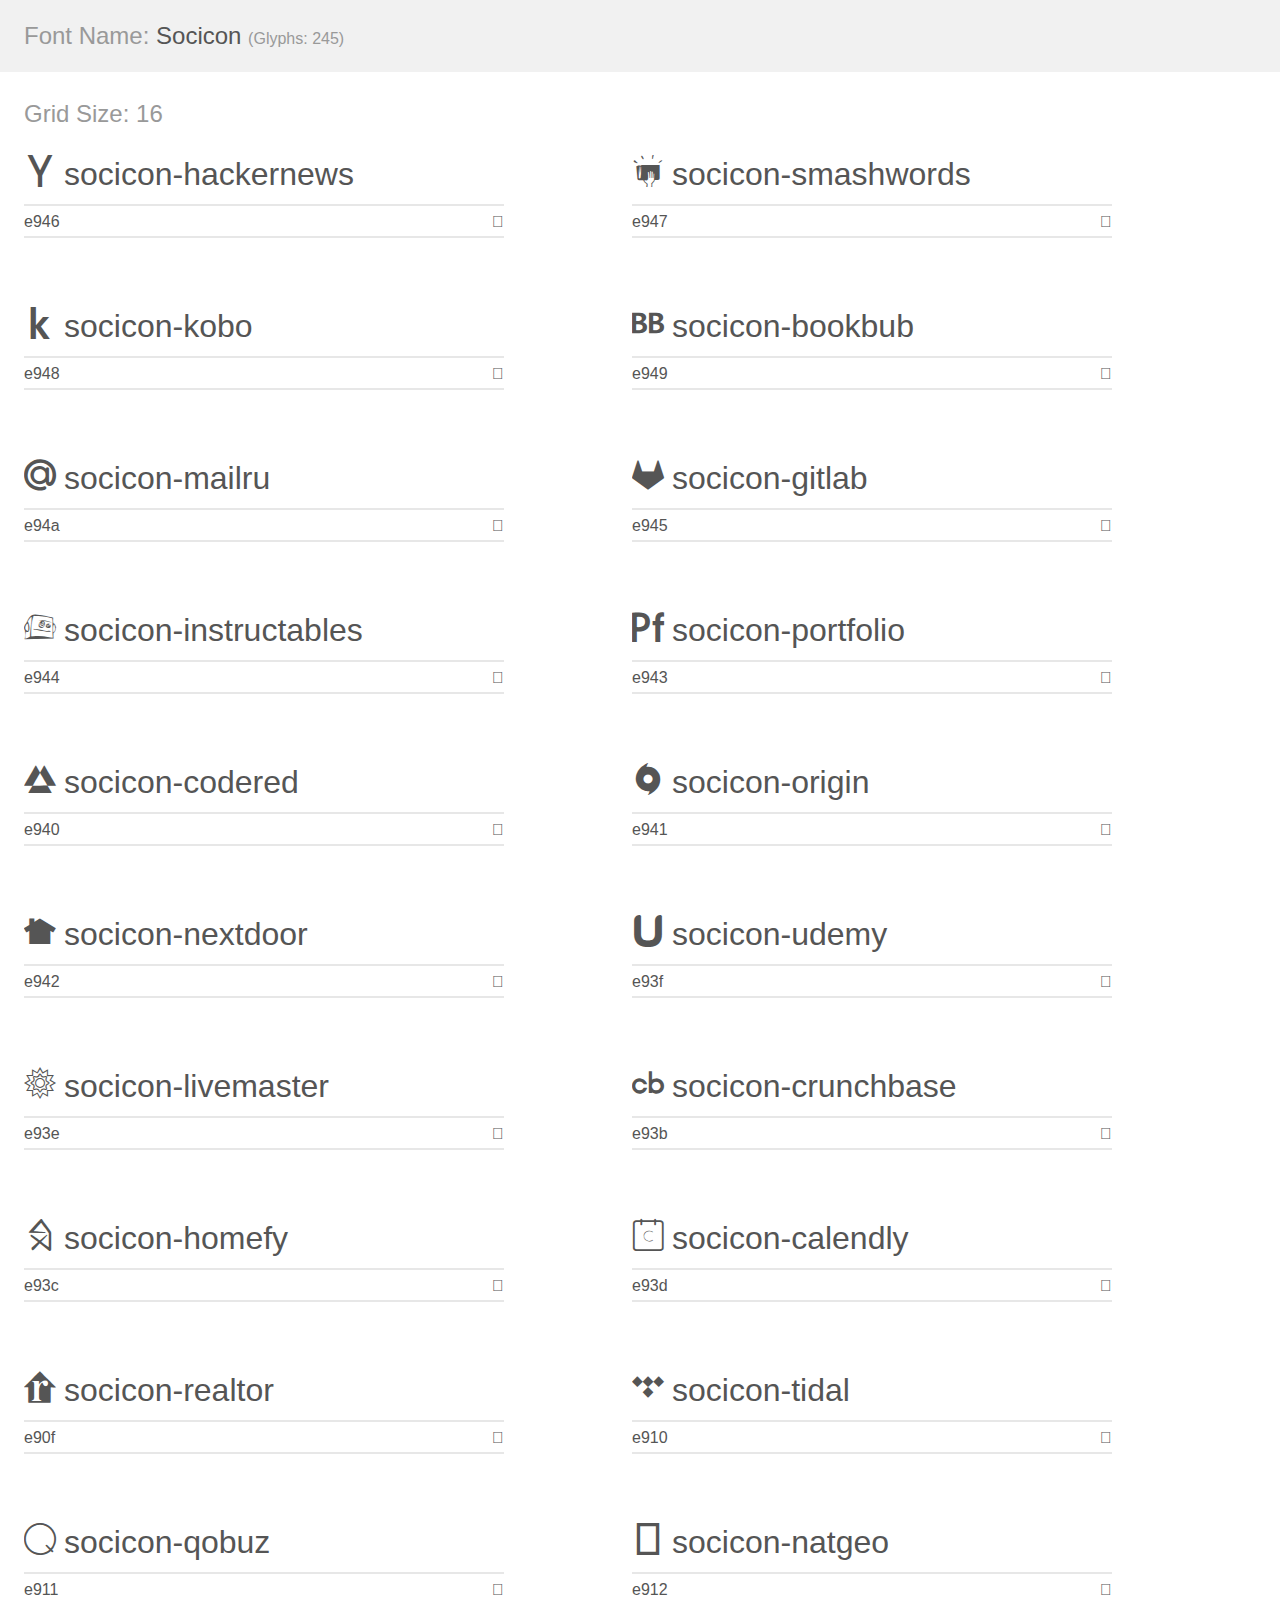
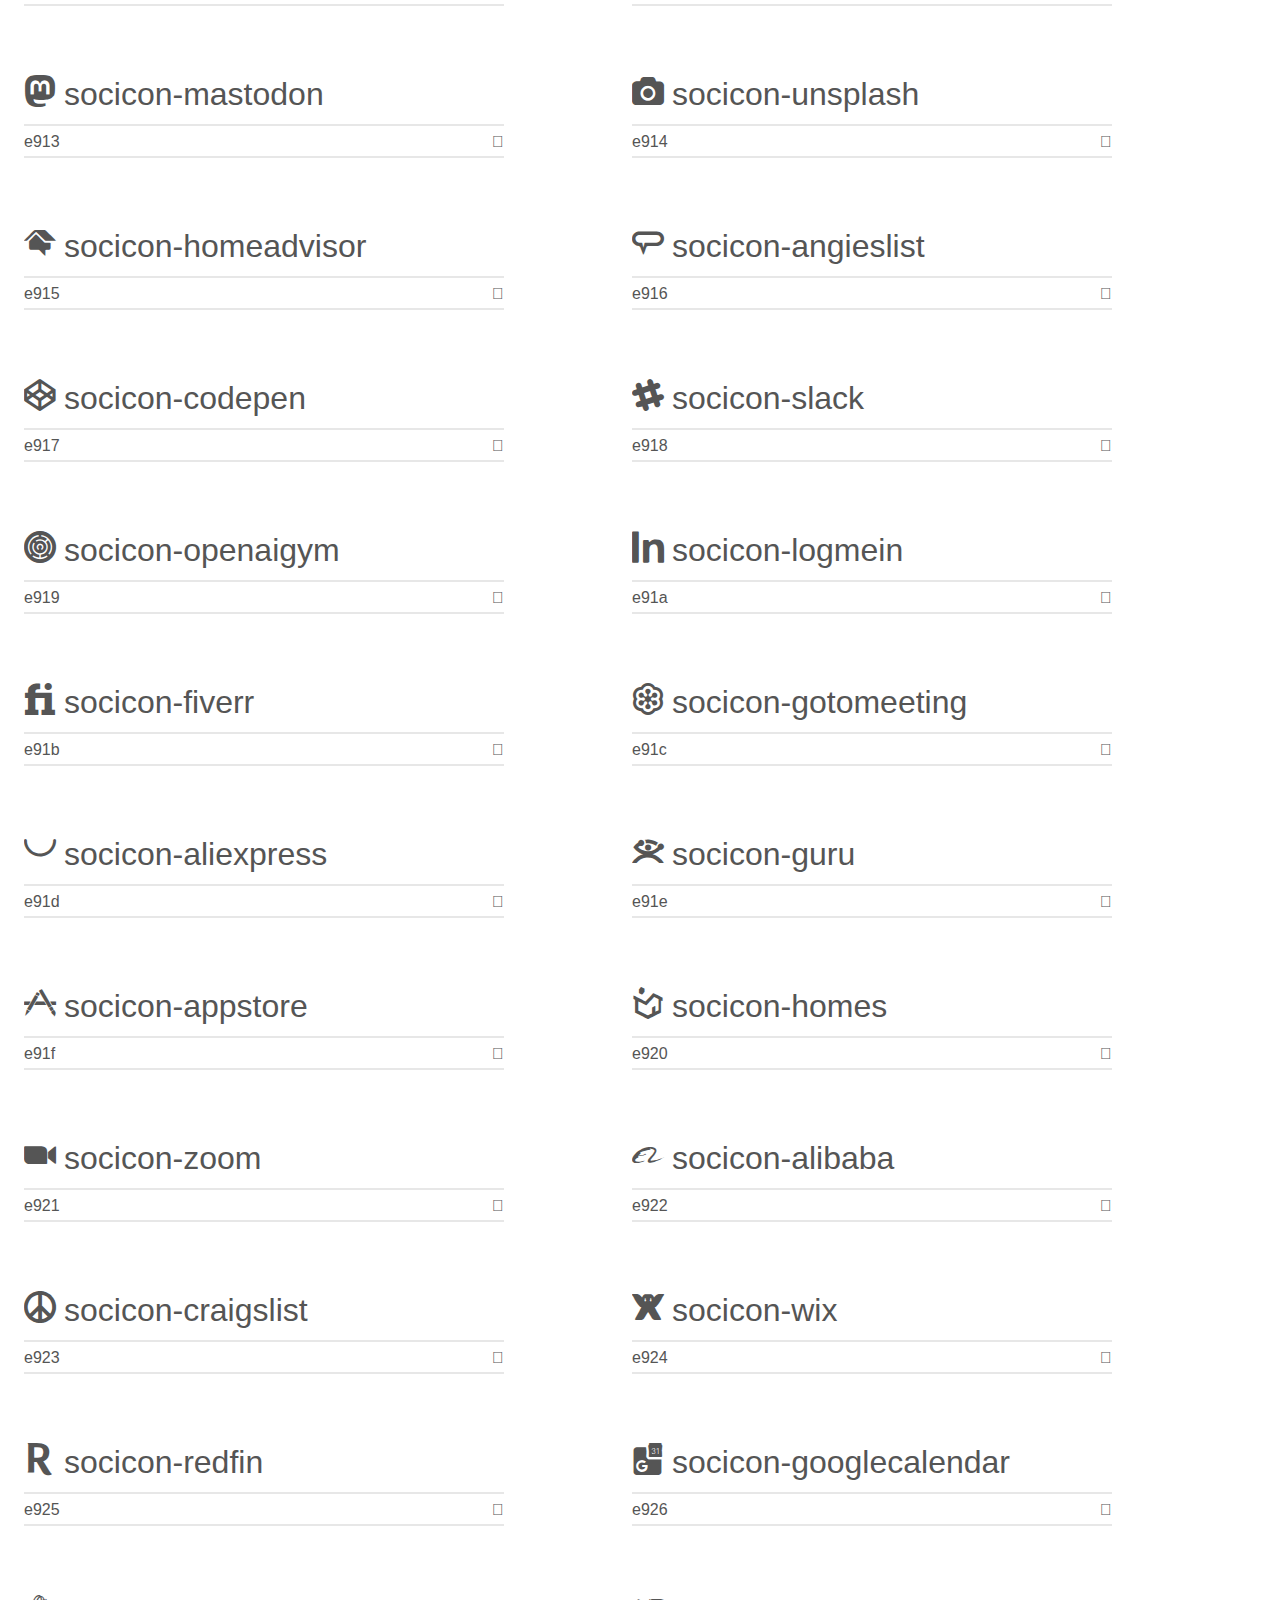
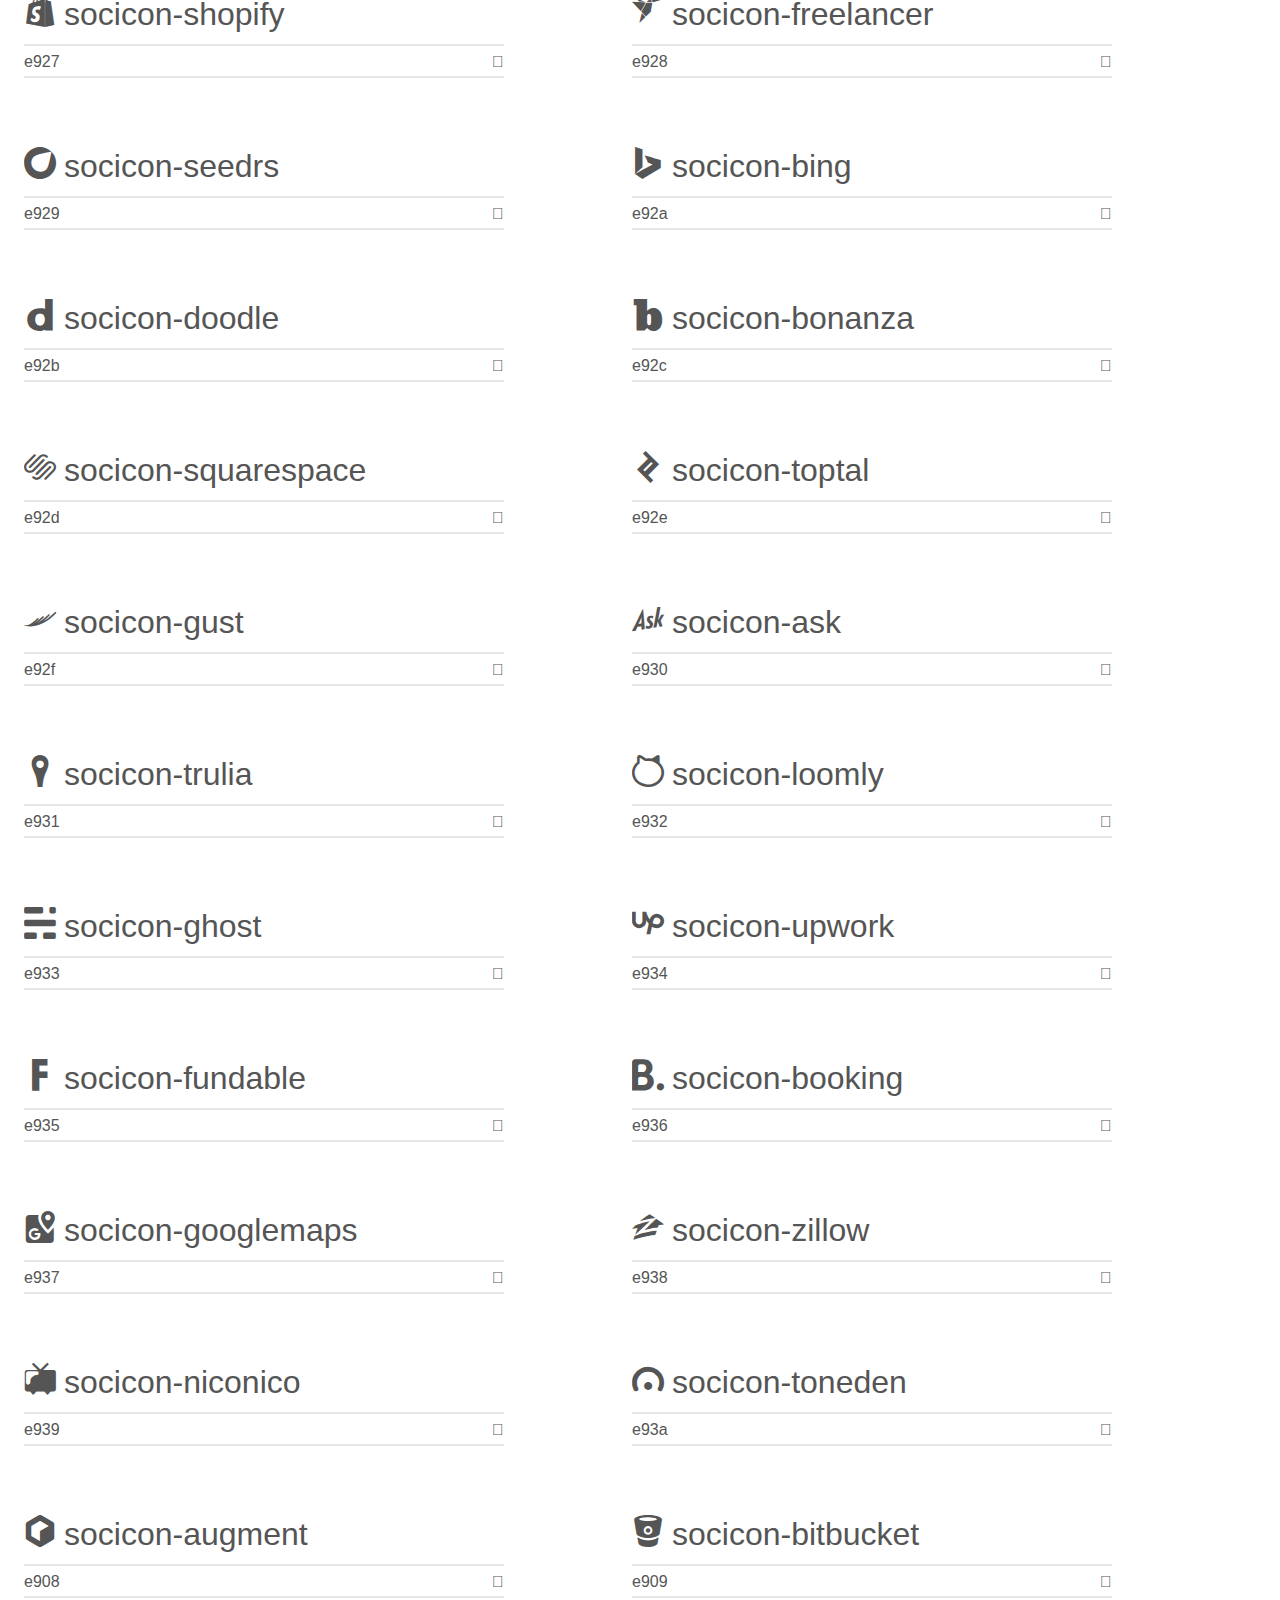
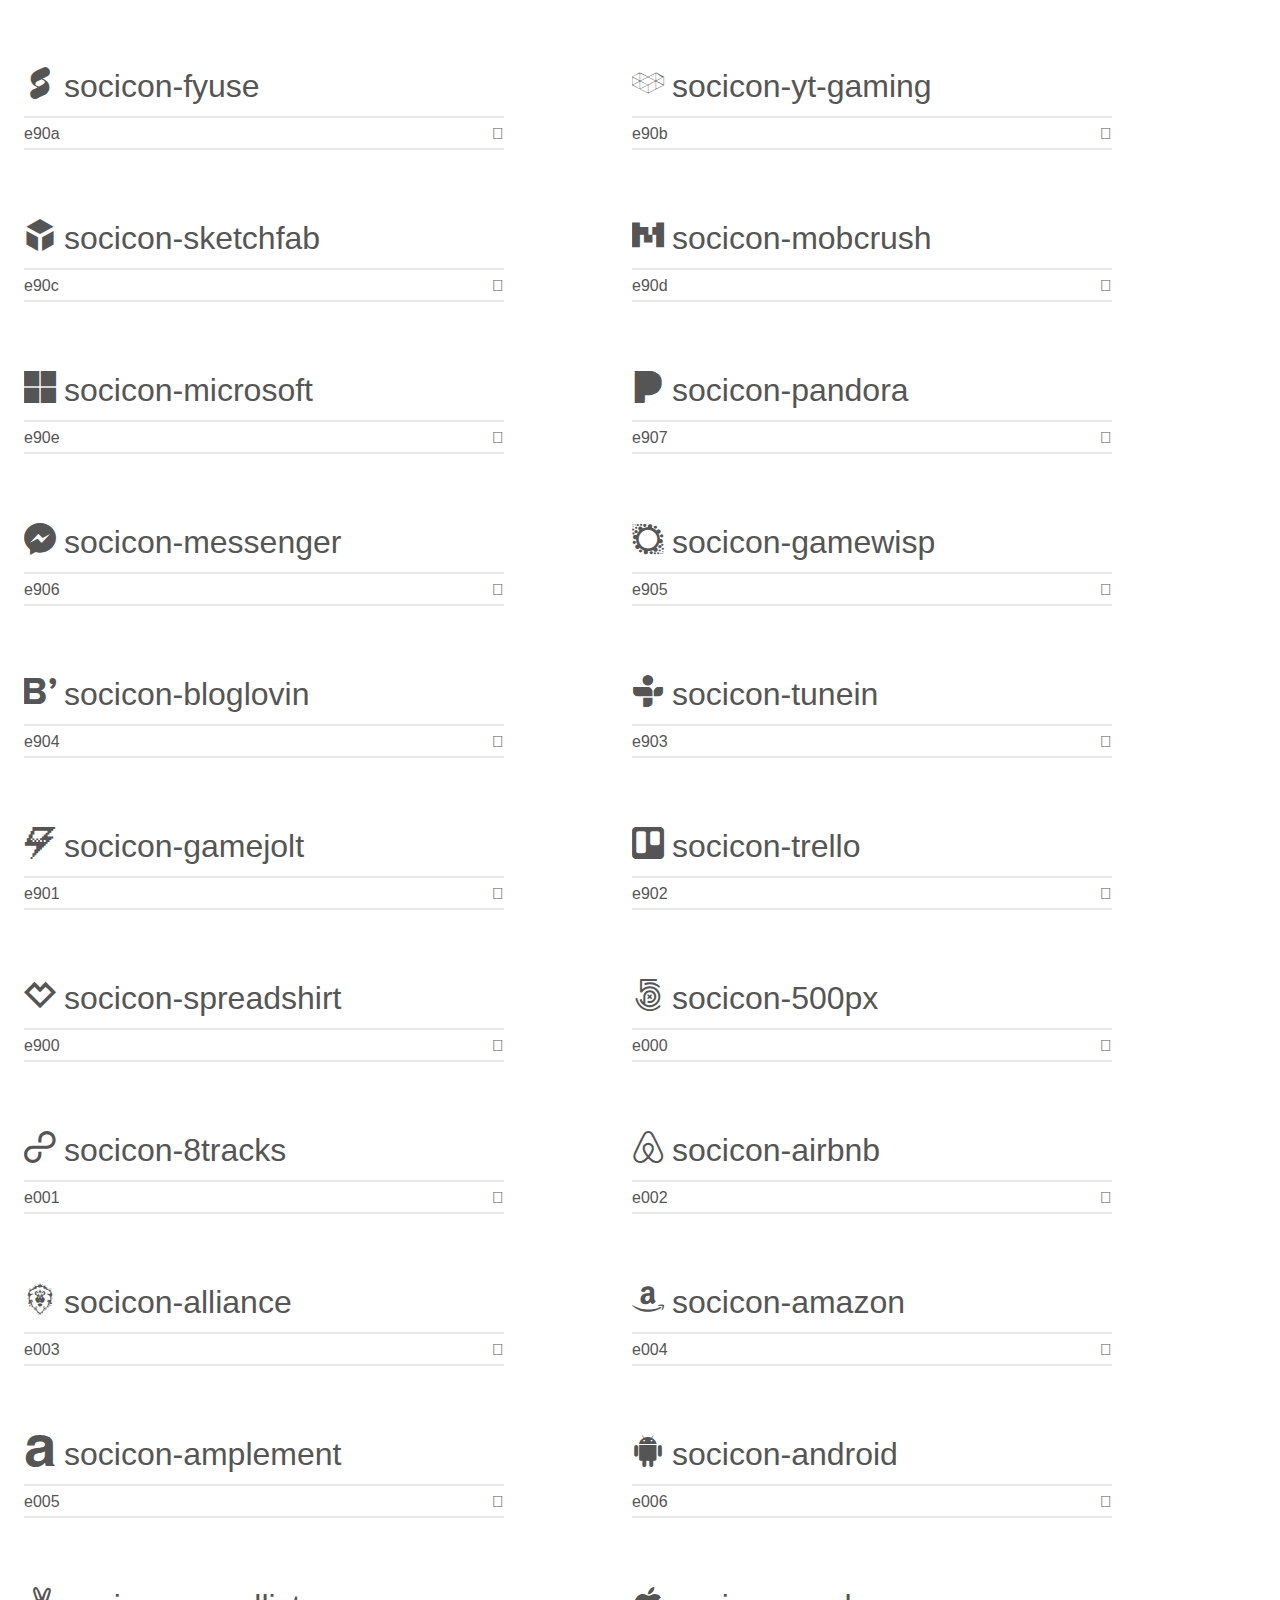
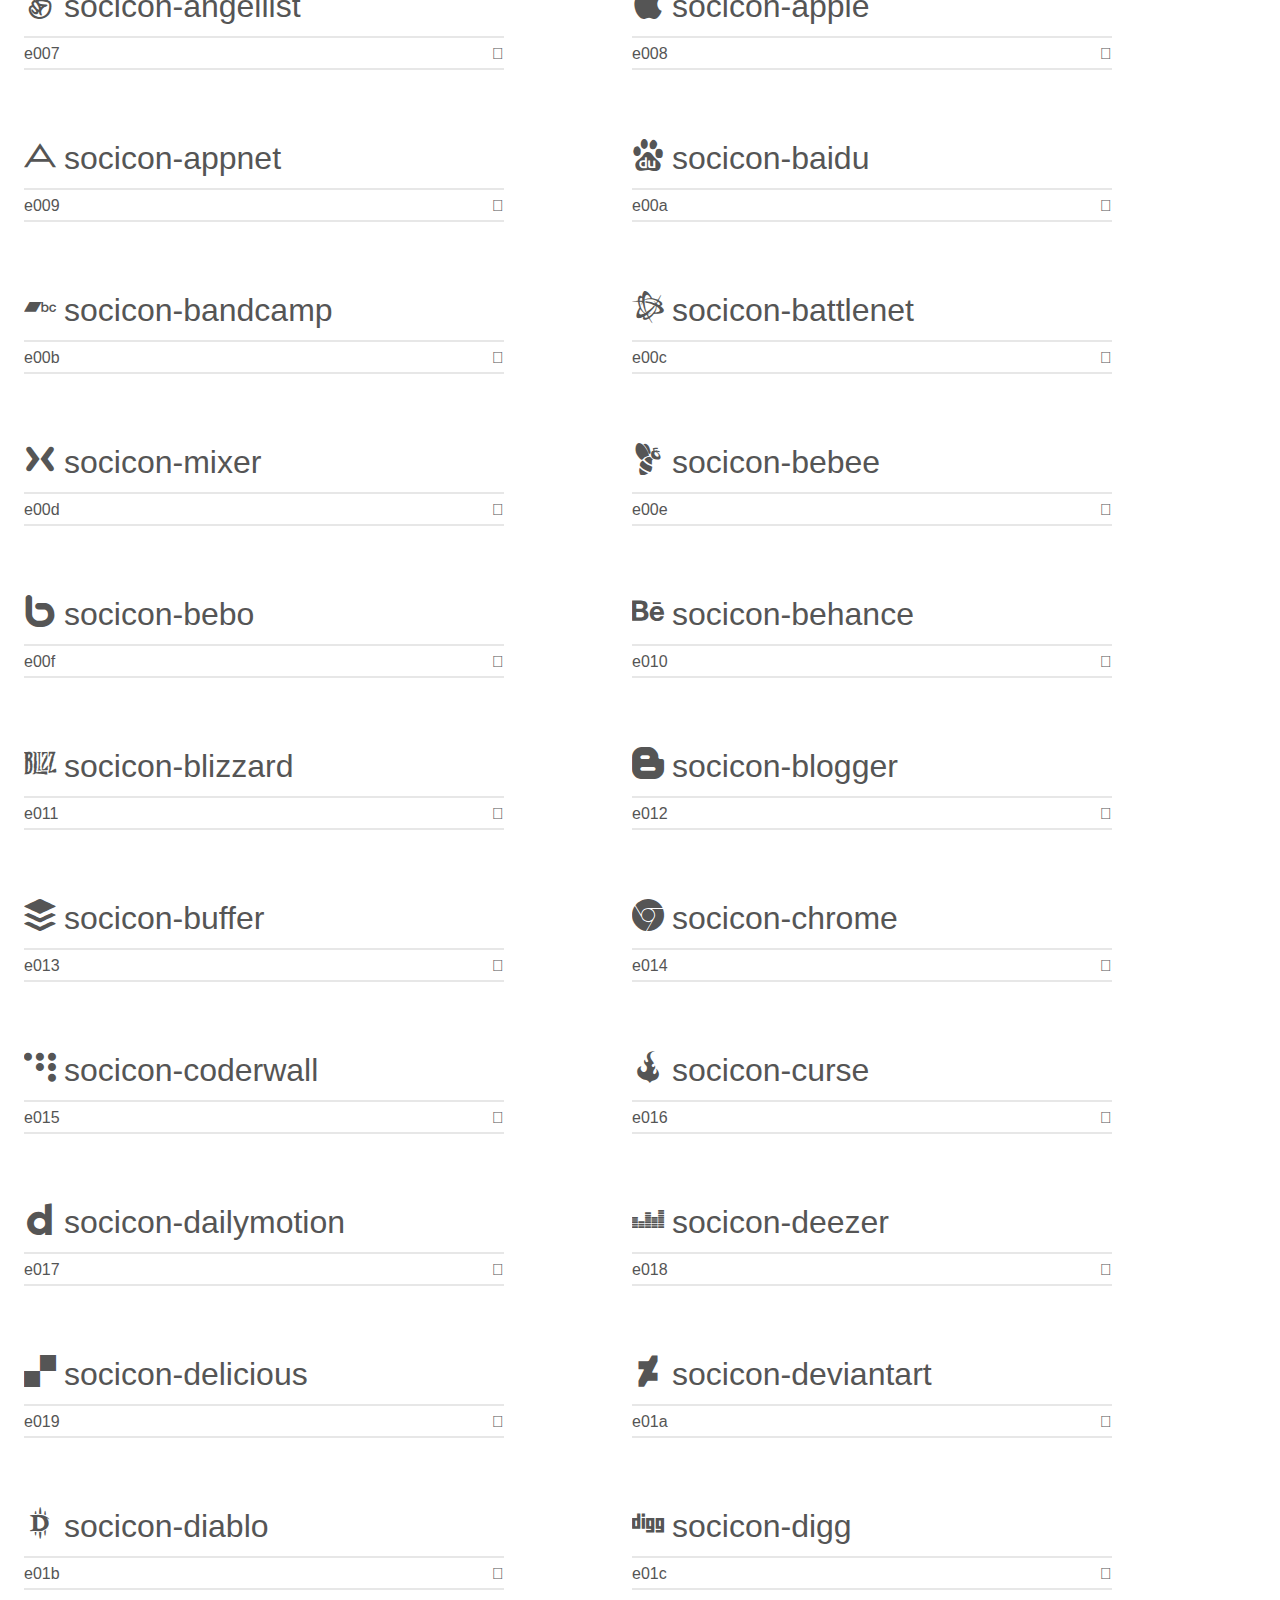
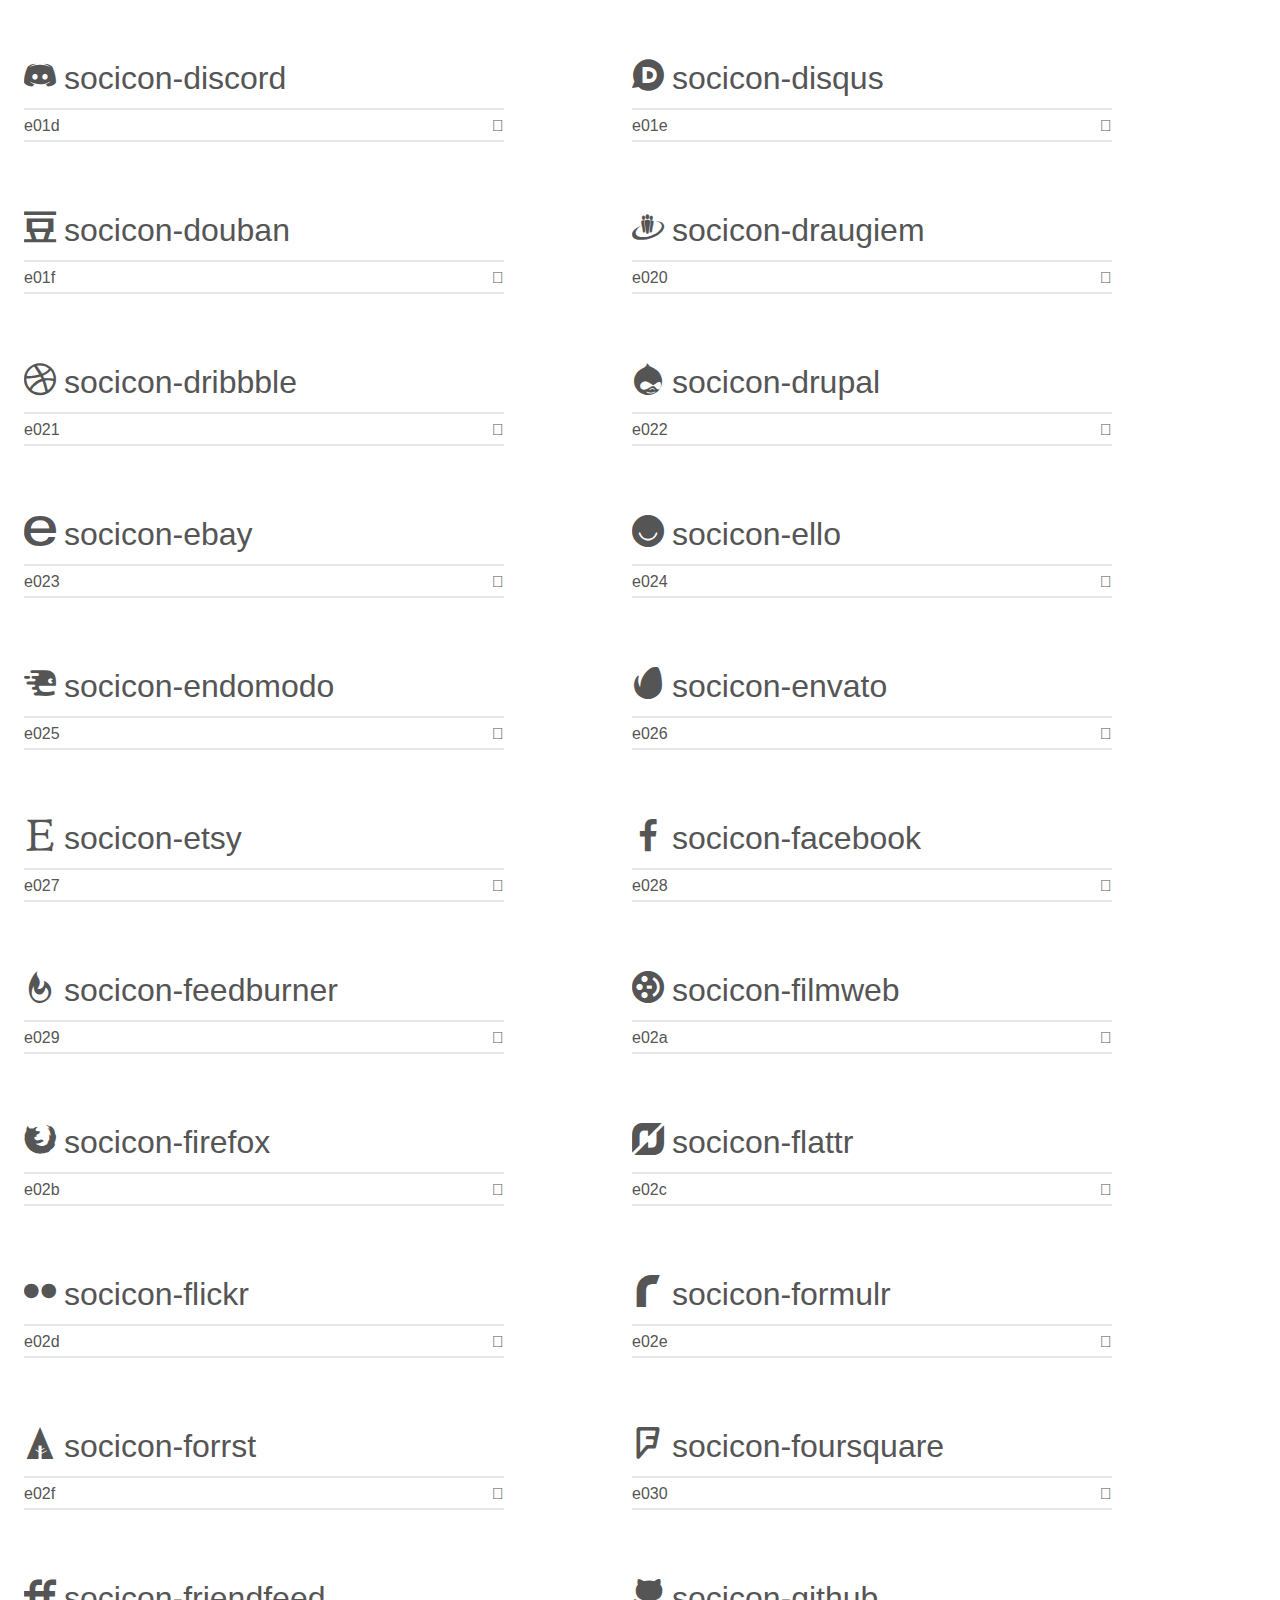
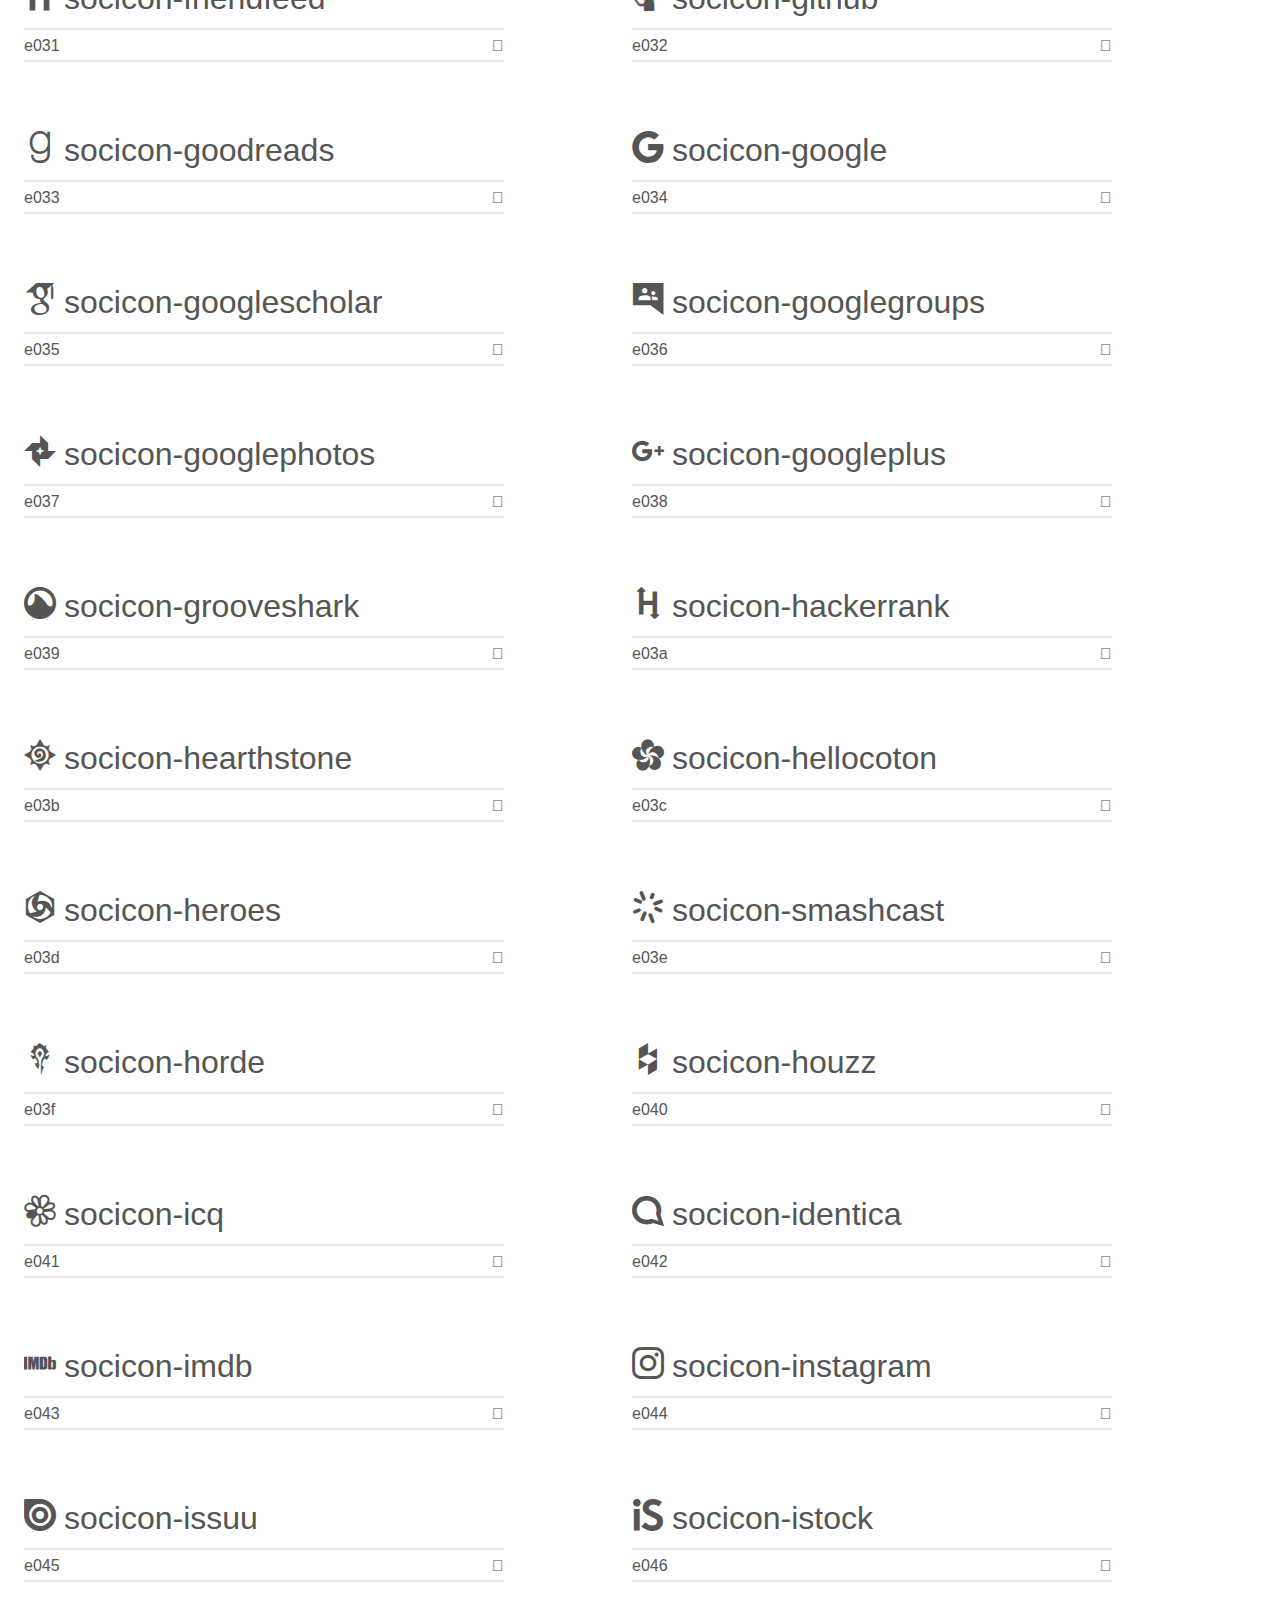
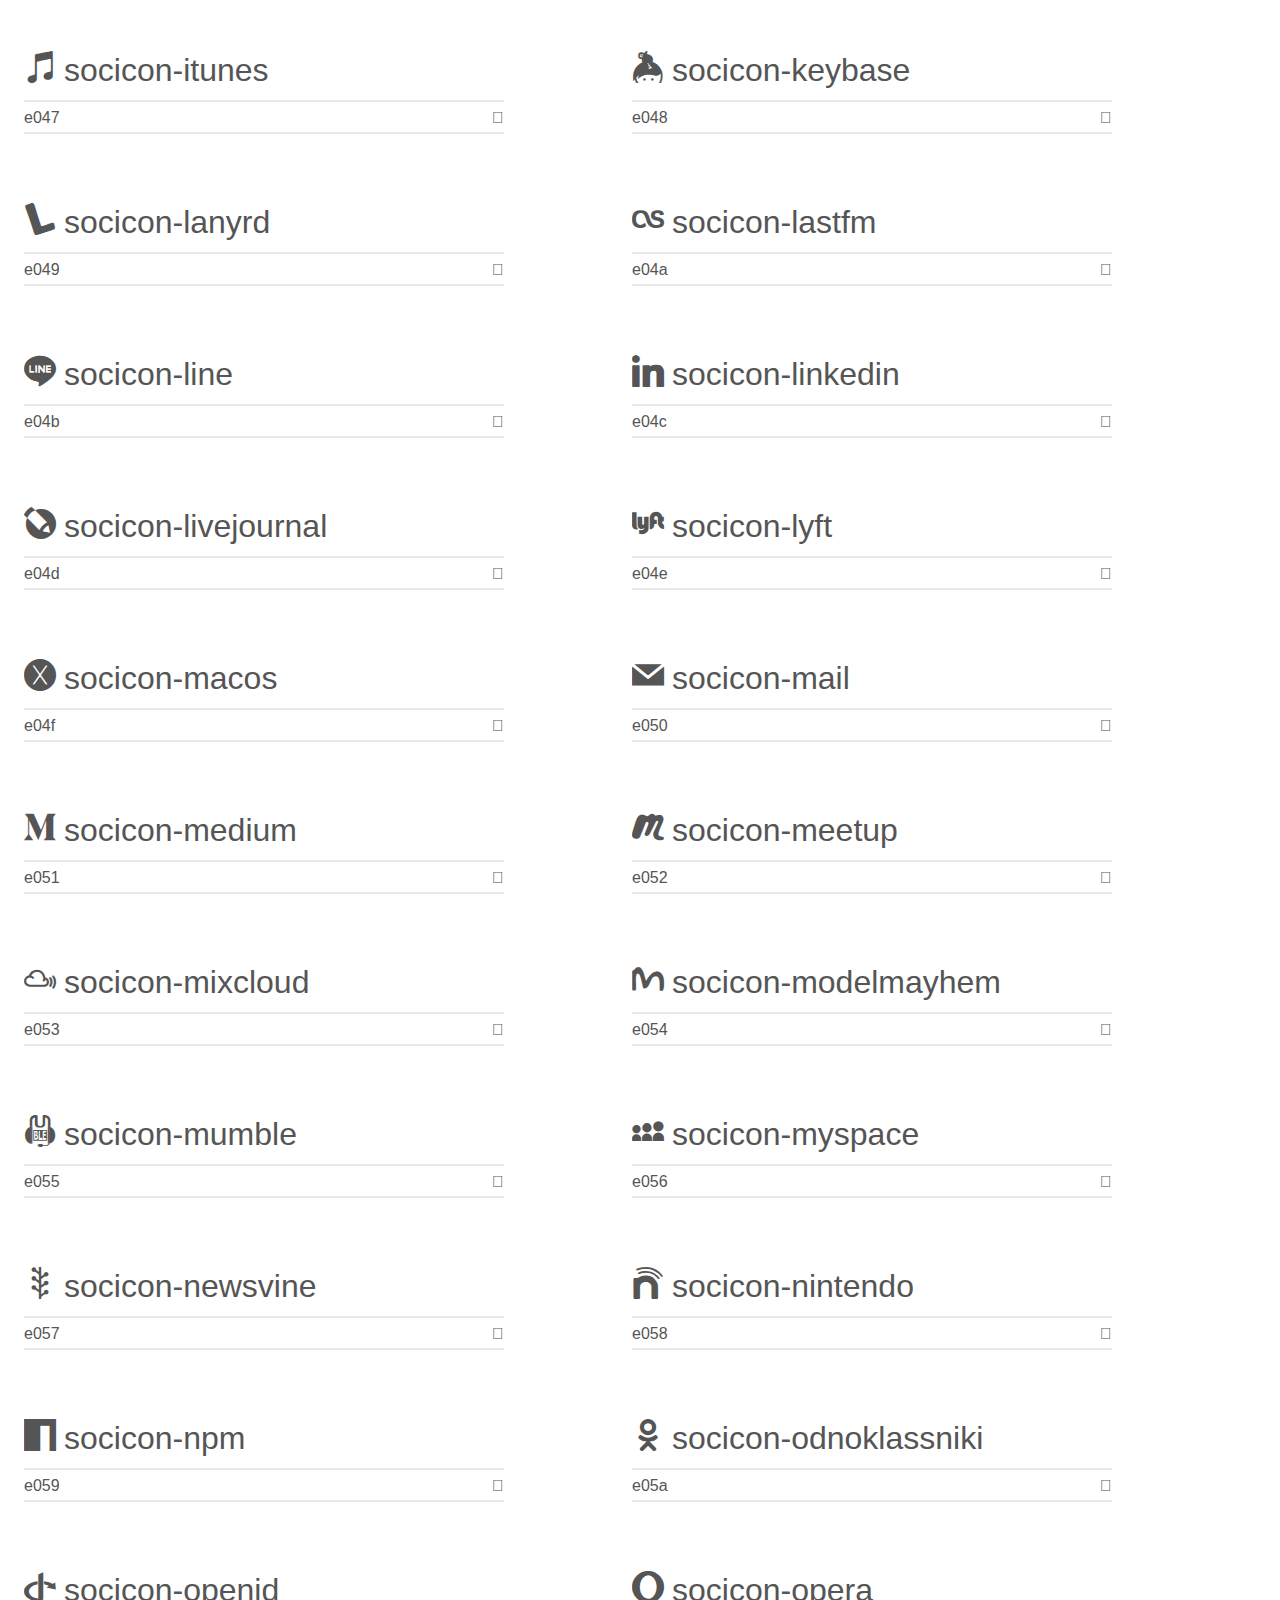
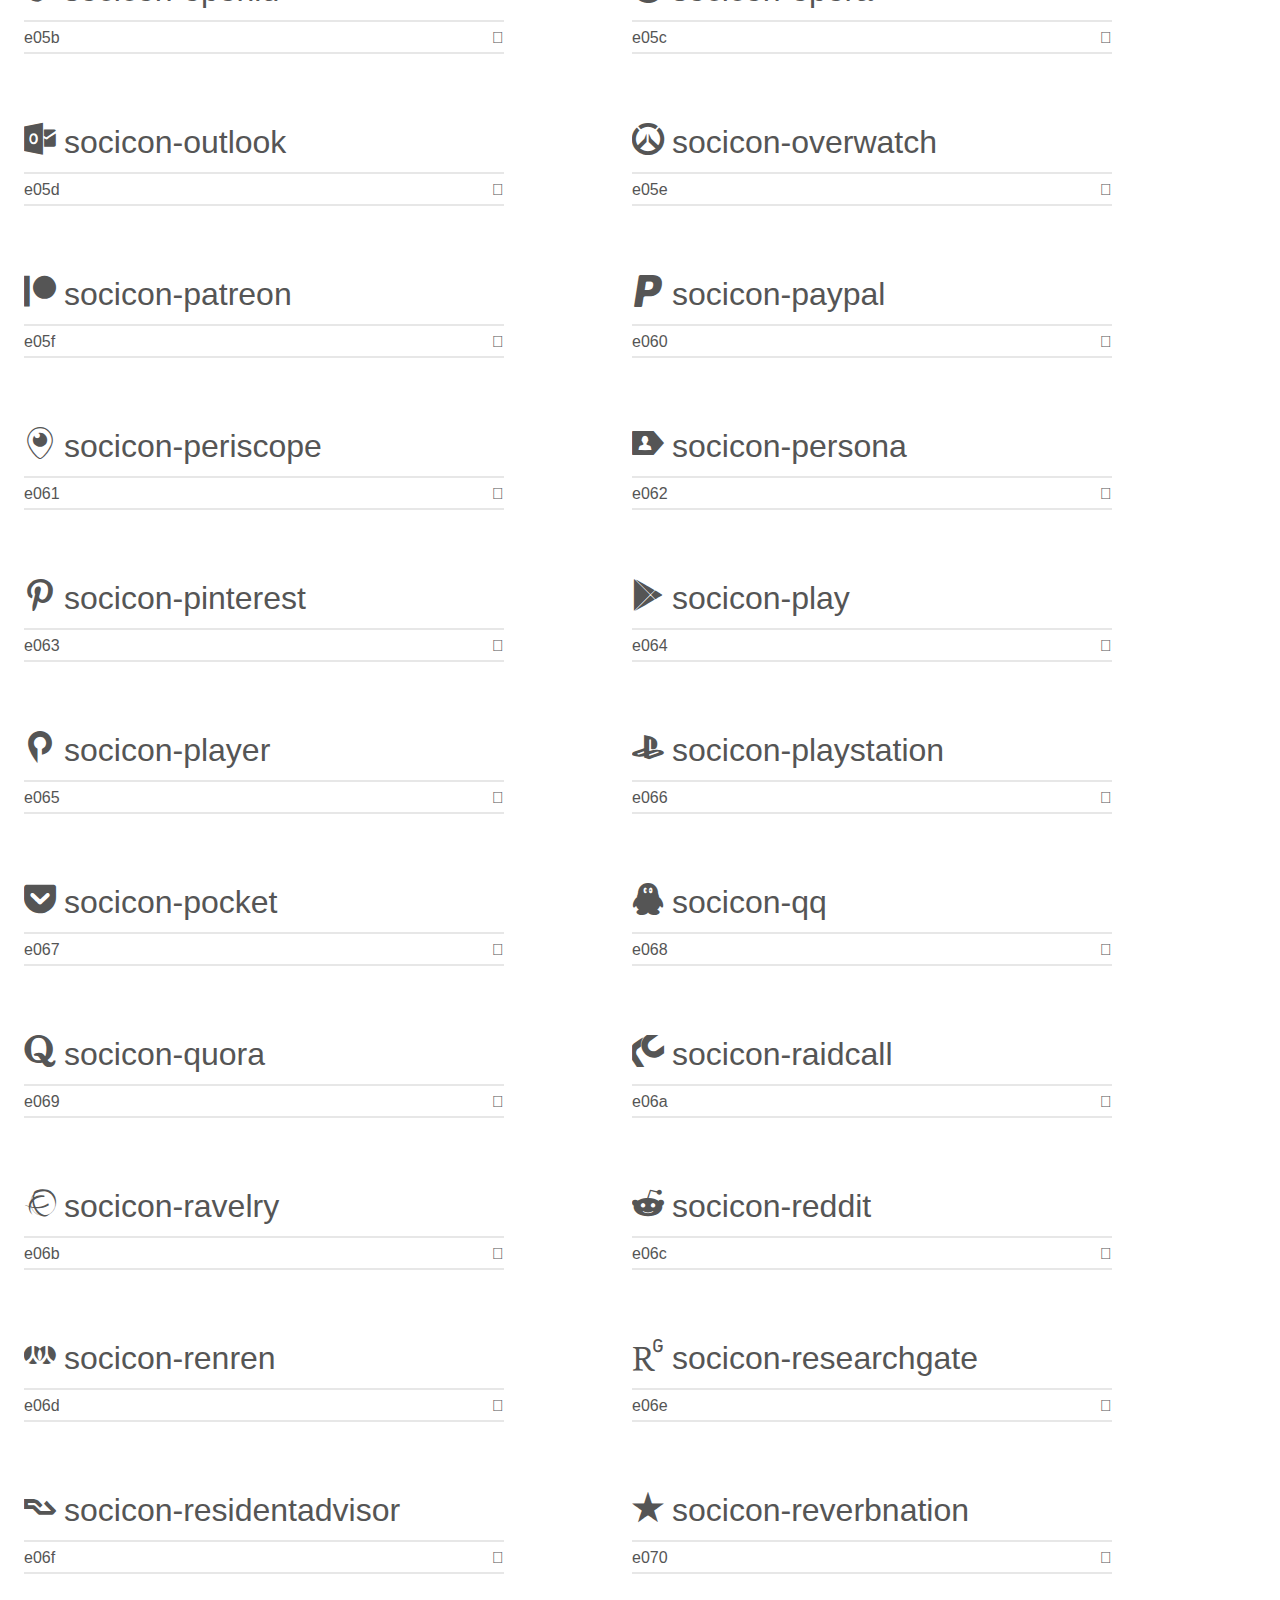
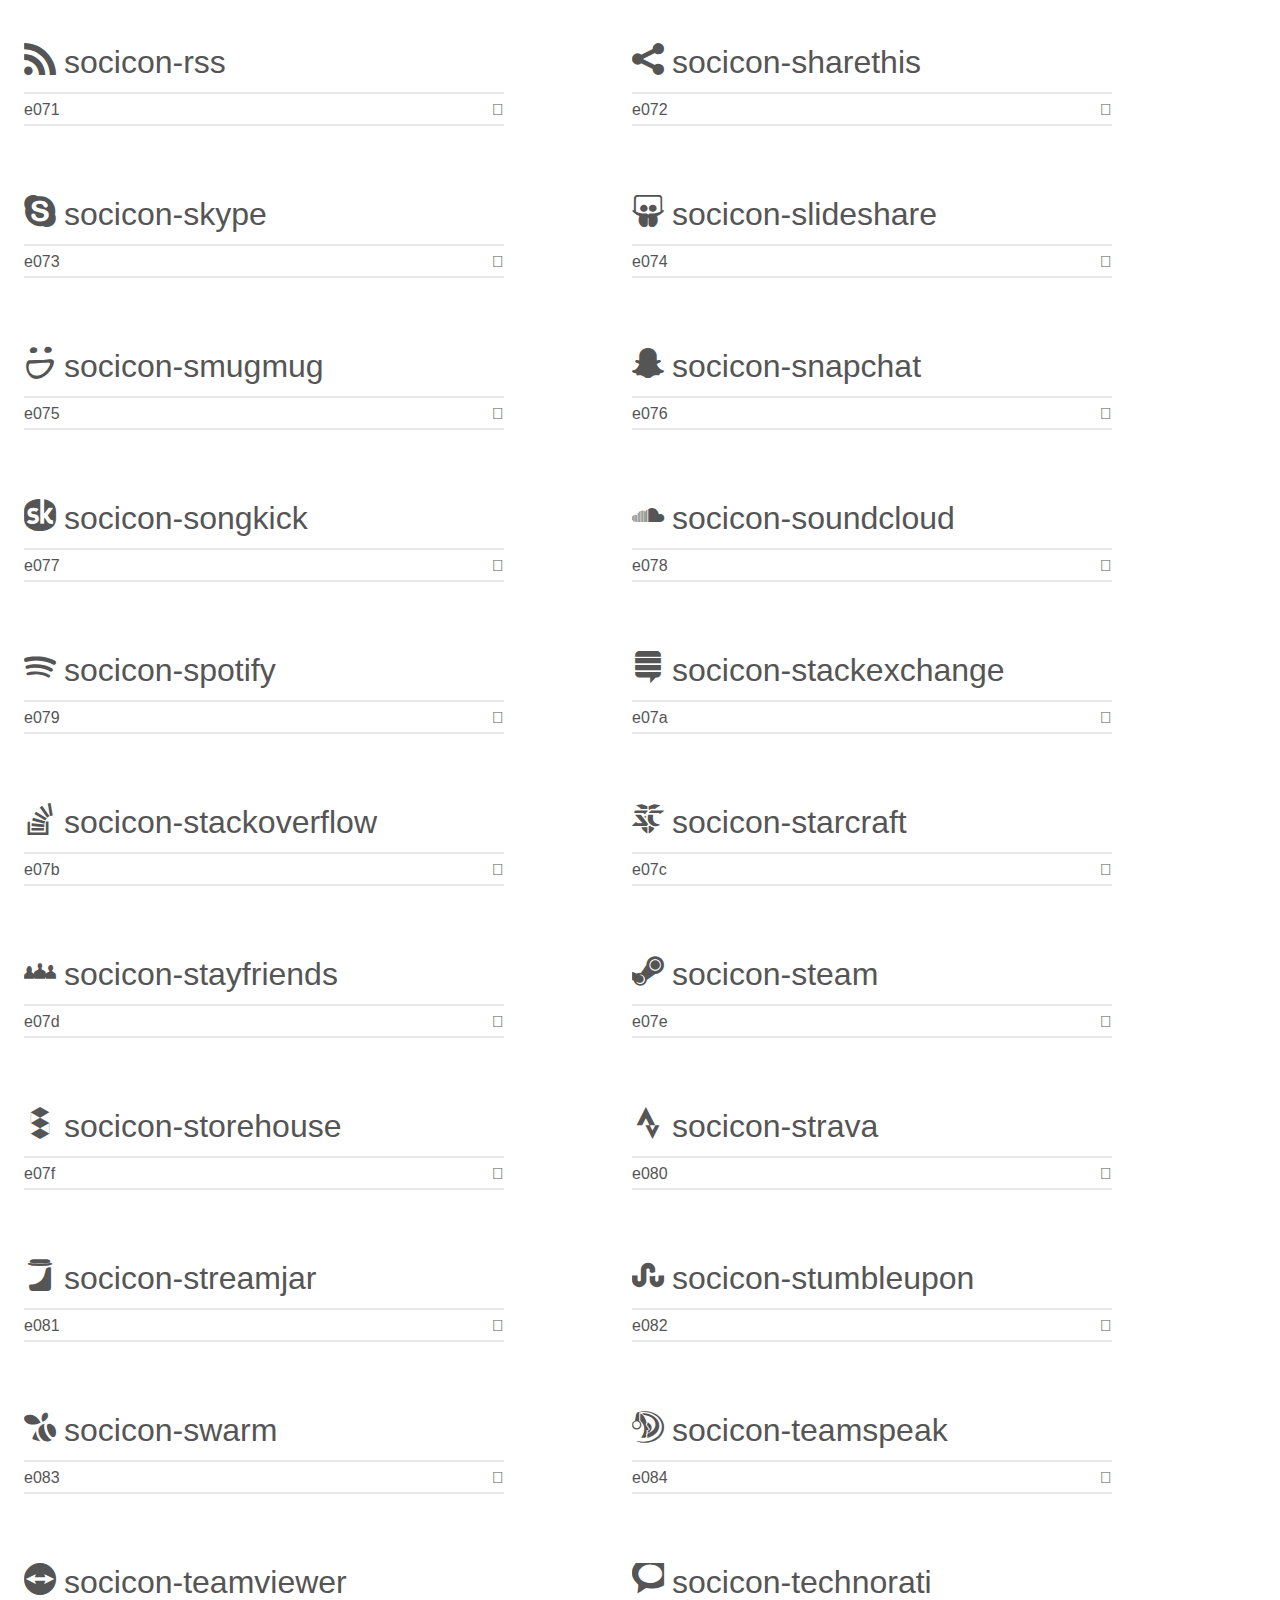
<file: socicon/demo.html>
<!doctype html>
<html>
<head>
    <meta charset="utf-8">
    <title>IcoMoon Demo</title>
    <meta name="description" content="An Icon Font Generated By IcoMoon.io">
    <meta name="viewport" content="width=device-width, initial-scale=1">
    <link rel="stylesheet" href="demo-files/demo.css">
    <link rel="stylesheet" href="style.css"></head>
<body>
    <div class="bgc1 clearfix">
        <h1 class="mhmm mvm"><span class="fgc1">Font Name:</span> Socicon <small class="fgc1">(Glyphs:&nbsp;245)</small></h1>
    </div>
    <div class="clearfix mhl ptl">
        <h1 class="mvm mtn fgc1">Grid Size: 16</h1>
        <div class="glyph fs1">
            <div class="clearfix bshadow0 pbs">
                <span class="socicon-hackernews">
                
                </span>
                <span class="mls"> socicon-hackernews</span>
            </div>
            <fieldset class="fs0 size1of1 clearfix hidden-false">
                <input type="text" readonly value="e946" class="unit size1of2" />
                <input type="text" maxlength="1" readonly value="&#xe946;" class="unitRight size1of2 talign-right" />
            </fieldset>
            <div class="fs0 bshadow0 clearfix hidden-true">
                <span class="unit pvs fgc1">liga: </span>
                <input type="text" readonly value="" class="liga unitRight" />
            </div>
        </div>
        <div class="glyph fs1">
            <div class="clearfix bshadow0 pbs">
                <span class="socicon-smashwords">
                
                </span>
                <span class="mls"> socicon-smashwords</span>
            </div>
            <fieldset class="fs0 size1of1 clearfix hidden-false">
                <input type="text" readonly value="e947" class="unit size1of2" />
                <input type="text" maxlength="1" readonly value="&#xe947;" class="unitRight size1of2 talign-right" />
            </fieldset>
            <div class="fs0 bshadow0 clearfix hidden-true">
                <span class="unit pvs fgc1">liga: </span>
                <input type="text" readonly value="" class="liga unitRight" />
            </div>
        </div>
        <div class="glyph fs1">
            <div class="clearfix bshadow0 pbs">
                <span class="socicon-kobo">
                
                </span>
                <span class="mls"> socicon-kobo</span>
            </div>
            <fieldset class="fs0 size1of1 clearfix hidden-false">
                <input type="text" readonly value="e948" class="unit size1of2" />
                <input type="text" maxlength="1" readonly value="&#xe948;" class="unitRight size1of2 talign-right" />
            </fieldset>
            <div class="fs0 bshadow0 clearfix hidden-true">
                <span class="unit pvs fgc1">liga: </span>
                <input type="text" readonly value="" class="liga unitRight" />
            </div>
        </div>
        <div class="glyph fs1">
            <div class="clearfix bshadow0 pbs">
                <span class="socicon-bookbub">
                
                </span>
                <span class="mls"> socicon-bookbub</span>
            </div>
            <fieldset class="fs0 size1of1 clearfix hidden-false">
                <input type="text" readonly value="e949" class="unit size1of2" />
                <input type="text" maxlength="1" readonly value="&#xe949;" class="unitRight size1of2 talign-right" />
            </fieldset>
            <div class="fs0 bshadow0 clearfix hidden-true">
                <span class="unit pvs fgc1">liga: </span>
                <input type="text" readonly value="" class="liga unitRight" />
            </div>
        </div>
        <div class="glyph fs1">
            <div class="clearfix bshadow0 pbs">
                <span class="socicon-mailru">
                
                </span>
                <span class="mls"> socicon-mailru</span>
            </div>
            <fieldset class="fs0 size1of1 clearfix hidden-false">
                <input type="text" readonly value="e94a" class="unit size1of2" />
                <input type="text" maxlength="1" readonly value="&#xe94a;" class="unitRight size1of2 talign-right" />
            </fieldset>
            <div class="fs0 bshadow0 clearfix hidden-true">
                <span class="unit pvs fgc1">liga: </span>
                <input type="text" readonly value="" class="liga unitRight" />
            </div>
        </div>
        <div class="glyph fs1">
            <div class="clearfix bshadow0 pbs">
                <span class="socicon-gitlab">
                
                </span>
                <span class="mls"> socicon-gitlab</span>
            </div>
            <fieldset class="fs0 size1of1 clearfix hidden-false">
                <input type="text" readonly value="e945" class="unit size1of2" />
                <input type="text" maxlength="1" readonly value="&#xe945;" class="unitRight size1of2 talign-right" />
            </fieldset>
            <div class="fs0 bshadow0 clearfix hidden-true">
                <span class="unit pvs fgc1">liga: </span>
                <input type="text" readonly value="" class="liga unitRight" />
            </div>
        </div>
        <div class="glyph fs1">
            <div class="clearfix bshadow0 pbs">
                <span class="socicon-instructables">
                
                </span>
                <span class="mls"> socicon-instructables</span>
            </div>
            <fieldset class="fs0 size1of1 clearfix hidden-false">
                <input type="text" readonly value="e944" class="unit size1of2" />
                <input type="text" maxlength="1" readonly value="&#xe944;" class="unitRight size1of2 talign-right" />
            </fieldset>
            <div class="fs0 bshadow0 clearfix hidden-true">
                <span class="unit pvs fgc1">liga: </span>
                <input type="text" readonly value="" class="liga unitRight" />
            </div>
        </div>
        <div class="glyph fs1">
            <div class="clearfix bshadow0 pbs">
                <span class="socicon-portfolio">
                
                </span>
                <span class="mls"> socicon-portfolio</span>
            </div>
            <fieldset class="fs0 size1of1 clearfix hidden-false">
                <input type="text" readonly value="e943" class="unit size1of2" />
                <input type="text" maxlength="1" readonly value="&#xe943;" class="unitRight size1of2 talign-right" />
            </fieldset>
            <div class="fs0 bshadow0 clearfix hidden-true">
                <span class="unit pvs fgc1">liga: </span>
                <input type="text" readonly value="" class="liga unitRight" />
            </div>
        </div>
        <div class="glyph fs1">
            <div class="clearfix bshadow0 pbs">
                <span class="socicon-codered">
                
                </span>
                <span class="mls"> socicon-codered</span>
            </div>
            <fieldset class="fs0 size1of1 clearfix hidden-false">
                <input type="text" readonly value="e940" class="unit size1of2" />
                <input type="text" maxlength="1" readonly value="&#xe940;" class="unitRight size1of2 talign-right" />
            </fieldset>
            <div class="fs0 bshadow0 clearfix hidden-true">
                <span class="unit pvs fgc1">liga: </span>
                <input type="text" readonly value="" class="liga unitRight" />
            </div>
        </div>
        <div class="glyph fs1">
            <div class="clearfix bshadow0 pbs">
                <span class="socicon-origin">
                
                </span>
                <span class="mls"> socicon-origin</span>
            </div>
            <fieldset class="fs0 size1of1 clearfix hidden-false">
                <input type="text" readonly value="e941" class="unit size1of2" />
                <input type="text" maxlength="1" readonly value="&#xe941;" class="unitRight size1of2 talign-right" />
            </fieldset>
            <div class="fs0 bshadow0 clearfix hidden-true">
                <span class="unit pvs fgc1">liga: </span>
                <input type="text" readonly value="" class="liga unitRight" />
            </div>
        </div>
        <div class="glyph fs1">
            <div class="clearfix bshadow0 pbs">
                <span class="socicon-nextdoor">
                
                </span>
                <span class="mls"> socicon-nextdoor</span>
            </div>
            <fieldset class="fs0 size1of1 clearfix hidden-false">
                <input type="text" readonly value="e942" class="unit size1of2" />
                <input type="text" maxlength="1" readonly value="&#xe942;" class="unitRight size1of2 talign-right" />
            </fieldset>
            <div class="fs0 bshadow0 clearfix hidden-true">
                <span class="unit pvs fgc1">liga: </span>
                <input type="text" readonly value="" class="liga unitRight" />
            </div>
        </div>
        <div class="glyph fs1">
            <div class="clearfix bshadow0 pbs">
                <span class="socicon-udemy">
                
                </span>
                <span class="mls"> socicon-udemy</span>
            </div>
            <fieldset class="fs0 size1of1 clearfix hidden-false">
                <input type="text" readonly value="e93f" class="unit size1of2" />
                <input type="text" maxlength="1" readonly value="&#xe93f;" class="unitRight size1of2 talign-right" />
            </fieldset>
            <div class="fs0 bshadow0 clearfix hidden-true">
                <span class="unit pvs fgc1">liga: </span>
                <input type="text" readonly value="" class="liga unitRight" />
            </div>
        </div>
        <div class="glyph fs1">
            <div class="clearfix bshadow0 pbs">
                <span class="socicon-livemaster">
                
                </span>
                <span class="mls"> socicon-livemaster</span>
            </div>
            <fieldset class="fs0 size1of1 clearfix hidden-false">
                <input type="text" readonly value="e93e" class="unit size1of2" />
                <input type="text" maxlength="1" readonly value="&#xe93e;" class="unitRight size1of2 talign-right" />
            </fieldset>
            <div class="fs0 bshadow0 clearfix hidden-true">
                <span class="unit pvs fgc1">liga: </span>
                <input type="text" readonly value="" class="liga unitRight" />
            </div>
        </div>
        <div class="glyph fs1">
            <div class="clearfix bshadow0 pbs">
                <span class="socicon-crunchbase">
                
                </span>
                <span class="mls"> socicon-crunchbase</span>
            </div>
            <fieldset class="fs0 size1of1 clearfix hidden-false">
                <input type="text" readonly value="e93b" class="unit size1of2" />
                <input type="text" maxlength="1" readonly value="&#xe93b;" class="unitRight size1of2 talign-right" />
            </fieldset>
            <div class="fs0 bshadow0 clearfix hidden-true">
                <span class="unit pvs fgc1">liga: </span>
                <input type="text" readonly value="" class="liga unitRight" />
            </div>
        </div>
        <div class="glyph fs1">
            <div class="clearfix bshadow0 pbs">
                <span class="socicon-homefy">
                
                </span>
                <span class="mls"> socicon-homefy</span>
            </div>
            <fieldset class="fs0 size1of1 clearfix hidden-false">
                <input type="text" readonly value="e93c" class="unit size1of2" />
                <input type="text" maxlength="1" readonly value="&#xe93c;" class="unitRight size1of2 talign-right" />
            </fieldset>
            <div class="fs0 bshadow0 clearfix hidden-true">
                <span class="unit pvs fgc1">liga: </span>
                <input type="text" readonly value="" class="liga unitRight" />
            </div>
        </div>
        <div class="glyph fs1">
            <div class="clearfix bshadow0 pbs">
                <span class="socicon-calendly">
                
                </span>
                <span class="mls"> socicon-calendly</span>
            </div>
            <fieldset class="fs0 size1of1 clearfix hidden-false">
                <input type="text" readonly value="e93d" class="unit size1of2" />
                <input type="text" maxlength="1" readonly value="&#xe93d;" class="unitRight size1of2 talign-right" />
            </fieldset>
            <div class="fs0 bshadow0 clearfix hidden-true">
                <span class="unit pvs fgc1">liga: </span>
                <input type="text" readonly value="" class="liga unitRight" />
            </div>
        </div>
        <div class="glyph fs1">
            <div class="clearfix bshadow0 pbs">
                <span class="socicon-realtor">
                
                </span>
                <span class="mls"> socicon-realtor</span>
            </div>
            <fieldset class="fs0 size1of1 clearfix hidden-false">
                <input type="text" readonly value="e90f" class="unit size1of2" />
                <input type="text" maxlength="1" readonly value="&#xe90f;" class="unitRight size1of2 talign-right" />
            </fieldset>
            <div class="fs0 bshadow0 clearfix hidden-true">
                <span class="unit pvs fgc1">liga: </span>
                <input type="text" readonly value="" class="liga unitRight" />
            </div>
        </div>
        <div class="glyph fs1">
            <div class="clearfix bshadow0 pbs">
                <span class="socicon-tidal">
                
                </span>
                <span class="mls"> socicon-tidal</span>
            </div>
            <fieldset class="fs0 size1of1 clearfix hidden-false">
                <input type="text" readonly value="e910" class="unit size1of2" />
                <input type="text" maxlength="1" readonly value="&#xe910;" class="unitRight size1of2 talign-right" />
            </fieldset>
            <div class="fs0 bshadow0 clearfix hidden-true">
                <span class="unit pvs fgc1">liga: </span>
                <input type="text" readonly value="" class="liga unitRight" />
            </div>
        </div>
        <div class="glyph fs1">
            <div class="clearfix bshadow0 pbs">
                <span class="socicon-qobuz">
                
                </span>
                <span class="mls"> socicon-qobuz</span>
            </div>
            <fieldset class="fs0 size1of1 clearfix hidden-false">
                <input type="text" readonly value="e911" class="unit size1of2" />
                <input type="text" maxlength="1" readonly value="&#xe911;" class="unitRight size1of2 talign-right" />
            </fieldset>
            <div class="fs0 bshadow0 clearfix hidden-true">
                <span class="unit pvs fgc1">liga: </span>
                <input type="text" readonly value="" class="liga unitRight" />
            </div>
        </div>
        <div class="glyph fs1">
            <div class="clearfix bshadow0 pbs">
                <span class="socicon-natgeo">
                
                </span>
                <span class="mls"> socicon-natgeo</span>
            </div>
            <fieldset class="fs0 size1of1 clearfix hidden-false">
                <input type="text" readonly value="e912" class="unit size1of2" />
                <input type="text" maxlength="1" readonly value="&#xe912;" class="unitRight size1of2 talign-right" />
            </fieldset>
            <div class="fs0 bshadow0 clearfix hidden-true">
                <span class="unit pvs fgc1">liga: </span>
                <input type="text" readonly value="" class="liga unitRight" />
            </div>
        </div>
        <div class="glyph fs1">
            <div class="clearfix bshadow0 pbs">
                <span class="socicon-mastodon">
                
                </span>
                <span class="mls"> socicon-mastodon</span>
            </div>
            <fieldset class="fs0 size1of1 clearfix hidden-false">
                <input type="text" readonly value="e913" class="unit size1of2" />
                <input type="text" maxlength="1" readonly value="&#xe913;" class="unitRight size1of2 talign-right" />
            </fieldset>
            <div class="fs0 bshadow0 clearfix hidden-true">
                <span class="unit pvs fgc1">liga: </span>
                <input type="text" readonly value="" class="liga unitRight" />
            </div>
        </div>
        <div class="glyph fs1">
            <div class="clearfix bshadow0 pbs">
                <span class="socicon-unsplash">
                
                </span>
                <span class="mls"> socicon-unsplash</span>
            </div>
            <fieldset class="fs0 size1of1 clearfix hidden-false">
                <input type="text" readonly value="e914" class="unit size1of2" />
                <input type="text" maxlength="1" readonly value="&#xe914;" class="unitRight size1of2 talign-right" />
            </fieldset>
            <div class="fs0 bshadow0 clearfix hidden-true">
                <span class="unit pvs fgc1">liga: </span>
                <input type="text" readonly value="" class="liga unitRight" />
            </div>
        </div>
        <div class="glyph fs1">
            <div class="clearfix bshadow0 pbs">
                <span class="socicon-homeadvisor">
                
                </span>
                <span class="mls"> socicon-homeadvisor</span>
            </div>
            <fieldset class="fs0 size1of1 clearfix hidden-false">
                <input type="text" readonly value="e915" class="unit size1of2" />
                <input type="text" maxlength="1" readonly value="&#xe915;" class="unitRight size1of2 talign-right" />
            </fieldset>
            <div class="fs0 bshadow0 clearfix hidden-true">
                <span class="unit pvs fgc1">liga: </span>
                <input type="text" readonly value="" class="liga unitRight" />
            </div>
        </div>
        <div class="glyph fs1">
            <div class="clearfix bshadow0 pbs">
                <span class="socicon-angieslist">
                
                </span>
                <span class="mls"> socicon-angieslist</span>
            </div>
            <fieldset class="fs0 size1of1 clearfix hidden-false">
                <input type="text" readonly value="e916" class="unit size1of2" />
                <input type="text" maxlength="1" readonly value="&#xe916;" class="unitRight size1of2 talign-right" />
            </fieldset>
            <div class="fs0 bshadow0 clearfix hidden-true">
                <span class="unit pvs fgc1">liga: </span>
                <input type="text" readonly value="" class="liga unitRight" />
            </div>
        </div>
        <div class="glyph fs1">
            <div class="clearfix bshadow0 pbs">
                <span class="socicon-codepen">
                
                </span>
                <span class="mls"> socicon-codepen</span>
            </div>
            <fieldset class="fs0 size1of1 clearfix hidden-false">
                <input type="text" readonly value="e917" class="unit size1of2" />
                <input type="text" maxlength="1" readonly value="&#xe917;" class="unitRight size1of2 talign-right" />
            </fieldset>
            <div class="fs0 bshadow0 clearfix hidden-true">
                <span class="unit pvs fgc1">liga: </span>
                <input type="text" readonly value="" class="liga unitRight" />
            </div>
        </div>
        <div class="glyph fs1">
            <div class="clearfix bshadow0 pbs">
                <span class="socicon-slack">
                
                </span>
                <span class="mls"> socicon-slack</span>
            </div>
            <fieldset class="fs0 size1of1 clearfix hidden-false">
                <input type="text" readonly value="e918" class="unit size1of2" />
                <input type="text" maxlength="1" readonly value="&#xe918;" class="unitRight size1of2 talign-right" />
            </fieldset>
            <div class="fs0 bshadow0 clearfix hidden-true">
                <span class="unit pvs fgc1">liga: </span>
                <input type="text" readonly value="" class="liga unitRight" />
            </div>
        </div>
        <div class="glyph fs1">
            <div class="clearfix bshadow0 pbs">
                <span class="socicon-openaigym">
                
                </span>
                <span class="mls"> socicon-openaigym</span>
            </div>
            <fieldset class="fs0 size1of1 clearfix hidden-false">
                <input type="text" readonly value="e919" class="unit size1of2" />
                <input type="text" maxlength="1" readonly value="&#xe919;" class="unitRight size1of2 talign-right" />
            </fieldset>
            <div class="fs0 bshadow0 clearfix hidden-true">
                <span class="unit pvs fgc1">liga: </span>
                <input type="text" readonly value="" class="liga unitRight" />
            </div>
        </div>
        <div class="glyph fs1">
            <div class="clearfix bshadow0 pbs">
                <span class="socicon-logmein">
                
                </span>
                <span class="mls"> socicon-logmein</span>
            </div>
            <fieldset class="fs0 size1of1 clearfix hidden-false">
                <input type="text" readonly value="e91a" class="unit size1of2" />
                <input type="text" maxlength="1" readonly value="&#xe91a;" class="unitRight size1of2 talign-right" />
            </fieldset>
            <div class="fs0 bshadow0 clearfix hidden-true">
                <span class="unit pvs fgc1">liga: </span>
                <input type="text" readonly value="" class="liga unitRight" />
            </div>
        </div>
        <div class="glyph fs1">
            <div class="clearfix bshadow0 pbs">
                <span class="socicon-fiverr">
                
                </span>
                <span class="mls"> socicon-fiverr</span>
            </div>
            <fieldset class="fs0 size1of1 clearfix hidden-false">
                <input type="text" readonly value="e91b" class="unit size1of2" />
                <input type="text" maxlength="1" readonly value="&#xe91b;" class="unitRight size1of2 talign-right" />
            </fieldset>
            <div class="fs0 bshadow0 clearfix hidden-true">
                <span class="unit pvs fgc1">liga: </span>
                <input type="text" readonly value="" class="liga unitRight" />
            </div>
        </div>
        <div class="glyph fs1">
            <div class="clearfix bshadow0 pbs">
                <span class="socicon-gotomeeting">
                
                </span>
                <span class="mls"> socicon-gotomeeting</span>
            </div>
            <fieldset class="fs0 size1of1 clearfix hidden-false">
                <input type="text" readonly value="e91c" class="unit size1of2" />
                <input type="text" maxlength="1" readonly value="&#xe91c;" class="unitRight size1of2 talign-right" />
            </fieldset>
            <div class="fs0 bshadow0 clearfix hidden-true">
                <span class="unit pvs fgc1">liga: </span>
                <input type="text" readonly value="" class="liga unitRight" />
            </div>
        </div>
        <div class="glyph fs1">
            <div class="clearfix bshadow0 pbs">
                <span class="socicon-aliexpress">
                
                </span>
                <span class="mls"> socicon-aliexpress</span>
            </div>
            <fieldset class="fs0 size1of1 clearfix hidden-false">
                <input type="text" readonly value="e91d" class="unit size1of2" />
                <input type="text" maxlength="1" readonly value="&#xe91d;" class="unitRight size1of2 talign-right" />
            </fieldset>
            <div class="fs0 bshadow0 clearfix hidden-true">
                <span class="unit pvs fgc1">liga: </span>
                <input type="text" readonly value="" class="liga unitRight" />
            </div>
        </div>
        <div class="glyph fs1">
            <div class="clearfix bshadow0 pbs">
                <span class="socicon-guru">
                
                </span>
                <span class="mls"> socicon-guru</span>
            </div>
            <fieldset class="fs0 size1of1 clearfix hidden-false">
                <input type="text" readonly value="e91e" class="unit size1of2" />
                <input type="text" maxlength="1" readonly value="&#xe91e;" class="unitRight size1of2 talign-right" />
            </fieldset>
            <div class="fs0 bshadow0 clearfix hidden-true">
                <span class="unit pvs fgc1">liga: </span>
                <input type="text" readonly value="" class="liga unitRight" />
            </div>
        </div>
        <div class="glyph fs1">
            <div class="clearfix bshadow0 pbs">
                <span class="socicon-appstore">
                
                </span>
                <span class="mls"> socicon-appstore</span>
            </div>
            <fieldset class="fs0 size1of1 clearfix hidden-false">
                <input type="text" readonly value="e91f" class="unit size1of2" />
                <input type="text" maxlength="1" readonly value="&#xe91f;" class="unitRight size1of2 talign-right" />
            </fieldset>
            <div class="fs0 bshadow0 clearfix hidden-true">
                <span class="unit pvs fgc1">liga: </span>
                <input type="text" readonly value="" class="liga unitRight" />
            </div>
        </div>
        <div class="glyph fs1">
            <div class="clearfix bshadow0 pbs">
                <span class="socicon-homes">
                
                </span>
                <span class="mls"> socicon-homes</span>
            </div>
            <fieldset class="fs0 size1of1 clearfix hidden-false">
                <input type="text" readonly value="e920" class="unit size1of2" />
                <input type="text" maxlength="1" readonly value="&#xe920;" class="unitRight size1of2 talign-right" />
            </fieldset>
            <div class="fs0 bshadow0 clearfix hidden-true">
                <span class="unit pvs fgc1">liga: </span>
                <input type="text" readonly value="" class="liga unitRight" />
            </div>
        </div>
        <div class="glyph fs1">
            <div class="clearfix bshadow0 pbs">
                <span class="socicon-zoom">
                
                </span>
                <span class="mls"> socicon-zoom</span>
            </div>
            <fieldset class="fs0 size1of1 clearfix hidden-false">
                <input type="text" readonly value="e921" class="unit size1of2" />
                <input type="text" maxlength="1" readonly value="&#xe921;" class="unitRight size1of2 talign-right" />
            </fieldset>
            <div class="fs0 bshadow0 clearfix hidden-true">
                <span class="unit pvs fgc1">liga: </span>
                <input type="text" readonly value="" class="liga unitRight" />
            </div>
        </div>
        <div class="glyph fs1">
            <div class="clearfix bshadow0 pbs">
                <span class="socicon-alibaba">
                
                </span>
                <span class="mls"> socicon-alibaba</span>
            </div>
            <fieldset class="fs0 size1of1 clearfix hidden-false">
                <input type="text" readonly value="e922" class="unit size1of2" />
                <input type="text" maxlength="1" readonly value="&#xe922;" class="unitRight size1of2 talign-right" />
            </fieldset>
            <div class="fs0 bshadow0 clearfix hidden-true">
                <span class="unit pvs fgc1">liga: </span>
                <input type="text" readonly value="" class="liga unitRight" />
            </div>
        </div>
        <div class="glyph fs1">
            <div class="clearfix bshadow0 pbs">
                <span class="socicon-craigslist">
                
                </span>
                <span class="mls"> socicon-craigslist</span>
            </div>
            <fieldset class="fs0 size1of1 clearfix hidden-false">
                <input type="text" readonly value="e923" class="unit size1of2" />
                <input type="text" maxlength="1" readonly value="&#xe923;" class="unitRight size1of2 talign-right" />
            </fieldset>
            <div class="fs0 bshadow0 clearfix hidden-true">
                <span class="unit pvs fgc1">liga: </span>
                <input type="text" readonly value="" class="liga unitRight" />
            </div>
        </div>
        <div class="glyph fs1">
            <div class="clearfix bshadow0 pbs">
                <span class="socicon-wix">
                
                </span>
                <span class="mls"> socicon-wix</span>
            </div>
            <fieldset class="fs0 size1of1 clearfix hidden-false">
                <input type="text" readonly value="e924" class="unit size1of2" />
                <input type="text" maxlength="1" readonly value="&#xe924;" class="unitRight size1of2 talign-right" />
            </fieldset>
            <div class="fs0 bshadow0 clearfix hidden-true">
                <span class="unit pvs fgc1">liga: </span>
                <input type="text" readonly value="" class="liga unitRight" />
            </div>
        </div>
        <div class="glyph fs1">
            <div class="clearfix bshadow0 pbs">
                <span class="socicon-redfin">
                
                </span>
                <span class="mls"> socicon-redfin</span>
            </div>
            <fieldset class="fs0 size1of1 clearfix hidden-false">
                <input type="text" readonly value="e925" class="unit size1of2" />
                <input type="text" maxlength="1" readonly value="&#xe925;" class="unitRight size1of2 talign-right" />
            </fieldset>
            <div class="fs0 bshadow0 clearfix hidden-true">
                <span class="unit pvs fgc1">liga: </span>
                <input type="text" readonly value="" class="liga unitRight" />
            </div>
        </div>
        <div class="glyph fs1">
            <div class="clearfix bshadow0 pbs">
                <span class="socicon-googlecalendar">
                
                </span>
                <span class="mls"> socicon-googlecalendar</span>
            </div>
            <fieldset class="fs0 size1of1 clearfix hidden-false">
                <input type="text" readonly value="e926" class="unit size1of2" />
                <input type="text" maxlength="1" readonly value="&#xe926;" class="unitRight size1of2 talign-right" />
            </fieldset>
            <div class="fs0 bshadow0 clearfix hidden-true">
                <span class="unit pvs fgc1">liga: </span>
                <input type="text" readonly value="" class="liga unitRight" />
            </div>
        </div>
        <div class="glyph fs1">
            <div class="clearfix bshadow0 pbs">
                <span class="socicon-shopify">
                
                </span>
                <span class="mls"> socicon-shopify</span>
            </div>
            <fieldset class="fs0 size1of1 clearfix hidden-false">
                <input type="text" readonly value="e927" class="unit size1of2" />
                <input type="text" maxlength="1" readonly value="&#xe927;" class="unitRight size1of2 talign-right" />
            </fieldset>
            <div class="fs0 bshadow0 clearfix hidden-true">
                <span class="unit pvs fgc1">liga: </span>
                <input type="text" readonly value="" class="liga unitRight" />
            </div>
        </div>
        <div class="glyph fs1">
            <div class="clearfix bshadow0 pbs">
                <span class="socicon-freelancer">
                
                </span>
                <span class="mls"> socicon-freelancer</span>
            </div>
            <fieldset class="fs0 size1of1 clearfix hidden-false">
                <input type="text" readonly value="e928" class="unit size1of2" />
                <input type="text" maxlength="1" readonly value="&#xe928;" class="unitRight size1of2 talign-right" />
            </fieldset>
            <div class="fs0 bshadow0 clearfix hidden-true">
                <span class="unit pvs fgc1">liga: </span>
                <input type="text" readonly value="" class="liga unitRight" />
            </div>
        </div>
        <div class="glyph fs1">
            <div class="clearfix bshadow0 pbs">
                <span class="socicon-seedrs">
                
                </span>
                <span class="mls"> socicon-seedrs</span>
            </div>
            <fieldset class="fs0 size1of1 clearfix hidden-false">
                <input type="text" readonly value="e929" class="unit size1of2" />
                <input type="text" maxlength="1" readonly value="&#xe929;" class="unitRight size1of2 talign-right" />
            </fieldset>
            <div class="fs0 bshadow0 clearfix hidden-true">
                <span class="unit pvs fgc1">liga: </span>
                <input type="text" readonly value="" class="liga unitRight" />
            </div>
        </div>
        <div class="glyph fs1">
            <div class="clearfix bshadow0 pbs">
                <span class="socicon-bing">
                
                </span>
                <span class="mls"> socicon-bing</span>
            </div>
            <fieldset class="fs0 size1of1 clearfix hidden-false">
                <input type="text" readonly value="e92a" class="unit size1of2" />
                <input type="text" maxlength="1" readonly value="&#xe92a;" class="unitRight size1of2 talign-right" />
            </fieldset>
            <div class="fs0 bshadow0 clearfix hidden-true">
                <span class="unit pvs fgc1">liga: </span>
                <input type="text" readonly value="" class="liga unitRight" />
            </div>
        </div>
        <div class="glyph fs1">
            <div class="clearfix bshadow0 pbs">
                <span class="socicon-doodle">
                
                </span>
                <span class="mls"> socicon-doodle</span>
            </div>
            <fieldset class="fs0 size1of1 clearfix hidden-false">
                <input type="text" readonly value="e92b" class="unit size1of2" />
                <input type="text" maxlength="1" readonly value="&#xe92b;" class="unitRight size1of2 talign-right" />
            </fieldset>
            <div class="fs0 bshadow0 clearfix hidden-true">
                <span class="unit pvs fgc1">liga: </span>
                <input type="text" readonly value="" class="liga unitRight" />
            </div>
        </div>
        <div class="glyph fs1">
            <div class="clearfix bshadow0 pbs">
                <span class="socicon-bonanza">
                
                </span>
                <span class="mls"> socicon-bonanza</span>
            </div>
            <fieldset class="fs0 size1of1 clearfix hidden-false">
                <input type="text" readonly value="e92c" class="unit size1of2" />
                <input type="text" maxlength="1" readonly value="&#xe92c;" class="unitRight size1of2 talign-right" />
            </fieldset>
            <div class="fs0 bshadow0 clearfix hidden-true">
                <span class="unit pvs fgc1">liga: </span>
                <input type="text" readonly value="" class="liga unitRight" />
            </div>
        </div>
        <div class="glyph fs1">
            <div class="clearfix bshadow0 pbs">
                <span class="socicon-squarespace">
                
                </span>
                <span class="mls"> socicon-squarespace</span>
            </div>
            <fieldset class="fs0 size1of1 clearfix hidden-false">
                <input type="text" readonly value="e92d" class="unit size1of2" />
                <input type="text" maxlength="1" readonly value="&#xe92d;" class="unitRight size1of2 talign-right" />
            </fieldset>
            <div class="fs0 bshadow0 clearfix hidden-true">
                <span class="unit pvs fgc1">liga: </span>
                <input type="text" readonly value="" class="liga unitRight" />
            </div>
        </div>
        <div class="glyph fs1">
            <div class="clearfix bshadow0 pbs">
                <span class="socicon-toptal">
                
                </span>
                <span class="mls"> socicon-toptal</span>
            </div>
            <fieldset class="fs0 size1of1 clearfix hidden-false">
                <input type="text" readonly value="e92e" class="unit size1of2" />
                <input type="text" maxlength="1" readonly value="&#xe92e;" class="unitRight size1of2 talign-right" />
            </fieldset>
            <div class="fs0 bshadow0 clearfix hidden-true">
                <span class="unit pvs fgc1">liga: </span>
                <input type="text" readonly value="" class="liga unitRight" />
            </div>
        </div>
        <div class="glyph fs1">
            <div class="clearfix bshadow0 pbs">
                <span class="socicon-gust">
                
                </span>
                <span class="mls"> socicon-gust</span>
            </div>
            <fieldset class="fs0 size1of1 clearfix hidden-false">
                <input type="text" readonly value="e92f" class="unit size1of2" />
                <input type="text" maxlength="1" readonly value="&#xe92f;" class="unitRight size1of2 talign-right" />
            </fieldset>
            <div class="fs0 bshadow0 clearfix hidden-true">
                <span class="unit pvs fgc1">liga: </span>
                <input type="text" readonly value="" class="liga unitRight" />
            </div>
        </div>
        <div class="glyph fs1">
            <div class="clearfix bshadow0 pbs">
                <span class="socicon-ask">
                
                </span>
                <span class="mls"> socicon-ask</span>
            </div>
            <fieldset class="fs0 size1of1 clearfix hidden-false">
                <input type="text" readonly value="e930" class="unit size1of2" />
                <input type="text" maxlength="1" readonly value="&#xe930;" class="unitRight size1of2 talign-right" />
            </fieldset>
            <div class="fs0 bshadow0 clearfix hidden-true">
                <span class="unit pvs fgc1">liga: </span>
                <input type="text" readonly value="" class="liga unitRight" />
            </div>
        </div>
        <div class="glyph fs1">
            <div class="clearfix bshadow0 pbs">
                <span class="socicon-trulia">
                
                </span>
                <span class="mls"> socicon-trulia</span>
            </div>
            <fieldset class="fs0 size1of1 clearfix hidden-false">
                <input type="text" readonly value="e931" class="unit size1of2" />
                <input type="text" maxlength="1" readonly value="&#xe931;" class="unitRight size1of2 talign-right" />
            </fieldset>
            <div class="fs0 bshadow0 clearfix hidden-true">
                <span class="unit pvs fgc1">liga: </span>
                <input type="text" readonly value="" class="liga unitRight" />
            </div>
        </div>
        <div class="glyph fs1">
            <div class="clearfix bshadow0 pbs">
                <span class="socicon-loomly">
                
                </span>
                <span class="mls"> socicon-loomly</span>
            </div>
            <fieldset class="fs0 size1of1 clearfix hidden-false">
                <input type="text" readonly value="e932" class="unit size1of2" />
                <input type="text" maxlength="1" readonly value="&#xe932;" class="unitRight size1of2 talign-right" />
            </fieldset>
            <div class="fs0 bshadow0 clearfix hidden-true">
                <span class="unit pvs fgc1">liga: </span>
                <input type="text" readonly value="" class="liga unitRight" />
            </div>
        </div>
        <div class="glyph fs1">
            <div class="clearfix bshadow0 pbs">
                <span class="socicon-ghost">
                
                </span>
                <span class="mls"> socicon-ghost</span>
            </div>
            <fieldset class="fs0 size1of1 clearfix hidden-false">
                <input type="text" readonly value="e933" class="unit size1of2" />
                <input type="text" maxlength="1" readonly value="&#xe933;" class="unitRight size1of2 talign-right" />
            </fieldset>
            <div class="fs0 bshadow0 clearfix hidden-true">
                <span class="unit pvs fgc1">liga: </span>
                <input type="text" readonly value="" class="liga unitRight" />
            </div>
        </div>
        <div class="glyph fs1">
            <div class="clearfix bshadow0 pbs">
                <span class="socicon-upwork">
                
                </span>
                <span class="mls"> socicon-upwork</span>
            </div>
            <fieldset class="fs0 size1of1 clearfix hidden-false">
                <input type="text" readonly value="e934" class="unit size1of2" />
                <input type="text" maxlength="1" readonly value="&#xe934;" class="unitRight size1of2 talign-right" />
            </fieldset>
            <div class="fs0 bshadow0 clearfix hidden-true">
                <span class="unit pvs fgc1">liga: </span>
                <input type="text" readonly value="" class="liga unitRight" />
            </div>
        </div>
        <div class="glyph fs1">
            <div class="clearfix bshadow0 pbs">
                <span class="socicon-fundable">
                
                </span>
                <span class="mls"> socicon-fundable</span>
            </div>
            <fieldset class="fs0 size1of1 clearfix hidden-false">
                <input type="text" readonly value="e935" class="unit size1of2" />
                <input type="text" maxlength="1" readonly value="&#xe935;" class="unitRight size1of2 talign-right" />
            </fieldset>
            <div class="fs0 bshadow0 clearfix hidden-true">
                <span class="unit pvs fgc1">liga: </span>
                <input type="text" readonly value="" class="liga unitRight" />
            </div>
        </div>
        <div class="glyph fs1">
            <div class="clearfix bshadow0 pbs">
                <span class="socicon-booking">
                
                </span>
                <span class="mls"> socicon-booking</span>
            </div>
            <fieldset class="fs0 size1of1 clearfix hidden-false">
                <input type="text" readonly value="e936" class="unit size1of2" />
                <input type="text" maxlength="1" readonly value="&#xe936;" class="unitRight size1of2 talign-right" />
            </fieldset>
            <div class="fs0 bshadow0 clearfix hidden-true">
                <span class="unit pvs fgc1">liga: </span>
                <input type="text" readonly value="" class="liga unitRight" />
            </div>
        </div>
        <div class="glyph fs1">
            <div class="clearfix bshadow0 pbs">
                <span class="socicon-googlemaps">
                
                </span>
                <span class="mls"> socicon-googlemaps</span>
            </div>
            <fieldset class="fs0 size1of1 clearfix hidden-false">
                <input type="text" readonly value="e937" class="unit size1of2" />
                <input type="text" maxlength="1" readonly value="&#xe937;" class="unitRight size1of2 talign-right" />
            </fieldset>
            <div class="fs0 bshadow0 clearfix hidden-true">
                <span class="unit pvs fgc1">liga: </span>
                <input type="text" readonly value="" class="liga unitRight" />
            </div>
        </div>
        <div class="glyph fs1">
            <div class="clearfix bshadow0 pbs">
                <span class="socicon-zillow">
                
                </span>
                <span class="mls"> socicon-zillow</span>
            </div>
            <fieldset class="fs0 size1of1 clearfix hidden-false">
                <input type="text" readonly value="e938" class="unit size1of2" />
                <input type="text" maxlength="1" readonly value="&#xe938;" class="unitRight size1of2 talign-right" />
            </fieldset>
            <div class="fs0 bshadow0 clearfix hidden-true">
                <span class="unit pvs fgc1">liga: </span>
                <input type="text" readonly value="" class="liga unitRight" />
            </div>
        </div>
        <div class="glyph fs1">
            <div class="clearfix bshadow0 pbs">
                <span class="socicon-niconico">
                
                </span>
                <span class="mls"> socicon-niconico</span>
            </div>
            <fieldset class="fs0 size1of1 clearfix hidden-false">
                <input type="text" readonly value="e939" class="unit size1of2" />
                <input type="text" maxlength="1" readonly value="&#xe939;" class="unitRight size1of2 talign-right" />
            </fieldset>
            <div class="fs0 bshadow0 clearfix hidden-true">
                <span class="unit pvs fgc1">liga: </span>
                <input type="text" readonly value="" class="liga unitRight" />
            </div>
        </div>
        <div class="glyph fs1">
            <div class="clearfix bshadow0 pbs">
                <span class="socicon-toneden">
                
                </span>
                <span class="mls"> socicon-toneden</span>
            </div>
            <fieldset class="fs0 size1of1 clearfix hidden-false">
                <input type="text" readonly value="e93a" class="unit size1of2" />
                <input type="text" maxlength="1" readonly value="&#xe93a;" class="unitRight size1of2 talign-right" />
            </fieldset>
            <div class="fs0 bshadow0 clearfix hidden-true">
                <span class="unit pvs fgc1">liga: </span>
                <input type="text" readonly value="" class="liga unitRight" />
            </div>
        </div>
        <div class="glyph fs1">
            <div class="clearfix bshadow0 pbs">
                <span class="socicon-augment">
                
                </span>
                <span class="mls"> socicon-augment</span>
            </div>
            <fieldset class="fs0 size1of1 clearfix hidden-false">
                <input type="text" readonly value="e908" class="unit size1of2" />
                <input type="text" maxlength="1" readonly value="&#xe908;" class="unitRight size1of2 talign-right" />
            </fieldset>
            <div class="fs0 bshadow0 clearfix hidden-true">
                <span class="unit pvs fgc1">liga: </span>
                <input type="text" readonly value="" class="liga unitRight" />
            </div>
        </div>
        <div class="glyph fs1">
            <div class="clearfix bshadow0 pbs">
                <span class="socicon-bitbucket">
                
                </span>
                <span class="mls"> socicon-bitbucket</span>
            </div>
            <fieldset class="fs0 size1of1 clearfix hidden-false">
                <input type="text" readonly value="e909" class="unit size1of2" />
                <input type="text" maxlength="1" readonly value="&#xe909;" class="unitRight size1of2 talign-right" />
            </fieldset>
            <div class="fs0 bshadow0 clearfix hidden-true">
                <span class="unit pvs fgc1">liga: </span>
                <input type="text" readonly value="" class="liga unitRight" />
            </div>
        </div>
        <div class="glyph fs1">
            <div class="clearfix bshadow0 pbs">
                <span class="socicon-fyuse">
                
                </span>
                <span class="mls"> socicon-fyuse</span>
            </div>
            <fieldset class="fs0 size1of1 clearfix hidden-false">
                <input type="text" readonly value="e90a" class="unit size1of2" />
                <input type="text" maxlength="1" readonly value="&#xe90a;" class="unitRight size1of2 talign-right" />
            </fieldset>
            <div class="fs0 bshadow0 clearfix hidden-true">
                <span class="unit pvs fgc1">liga: </span>
                <input type="text" readonly value="" class="liga unitRight" />
            </div>
        </div>
        <div class="glyph fs1">
            <div class="clearfix bshadow0 pbs">
                <span class="socicon-yt-gaming">
                
                </span>
                <span class="mls"> socicon-yt-gaming</span>
            </div>
            <fieldset class="fs0 size1of1 clearfix hidden-false">
                <input type="text" readonly value="e90b" class="unit size1of2" />
                <input type="text" maxlength="1" readonly value="&#xe90b;" class="unitRight size1of2 talign-right" />
            </fieldset>
            <div class="fs0 bshadow0 clearfix hidden-true">
                <span class="unit pvs fgc1">liga: </span>
                <input type="text" readonly value="" class="liga unitRight" />
            </div>
        </div>
        <div class="glyph fs1">
            <div class="clearfix bshadow0 pbs">
                <span class="socicon-sketchfab">
                
                </span>
                <span class="mls"> socicon-sketchfab</span>
            </div>
            <fieldset class="fs0 size1of1 clearfix hidden-false">
                <input type="text" readonly value="e90c" class="unit size1of2" />
                <input type="text" maxlength="1" readonly value="&#xe90c;" class="unitRight size1of2 talign-right" />
            </fieldset>
            <div class="fs0 bshadow0 clearfix hidden-true">
                <span class="unit pvs fgc1">liga: </span>
                <input type="text" readonly value="" class="liga unitRight" />
            </div>
        </div>
        <div class="glyph fs1">
            <div class="clearfix bshadow0 pbs">
                <span class="socicon-mobcrush">
                
                </span>
                <span class="mls"> socicon-mobcrush</span>
            </div>
            <fieldset class="fs0 size1of1 clearfix hidden-false">
                <input type="text" readonly value="e90d" class="unit size1of2" />
                <input type="text" maxlength="1" readonly value="&#xe90d;" class="unitRight size1of2 talign-right" />
            </fieldset>
            <div class="fs0 bshadow0 clearfix hidden-true">
                <span class="unit pvs fgc1">liga: </span>
                <input type="text" readonly value="" class="liga unitRight" />
            </div>
        </div>
        <div class="glyph fs1">
            <div class="clearfix bshadow0 pbs">
                <span class="socicon-microsoft">
                
                </span>
                <span class="mls"> socicon-microsoft</span>
            </div>
            <fieldset class="fs0 size1of1 clearfix hidden-false">
                <input type="text" readonly value="e90e" class="unit size1of2" />
                <input type="text" maxlength="1" readonly value="&#xe90e;" class="unitRight size1of2 talign-right" />
            </fieldset>
            <div class="fs0 bshadow0 clearfix hidden-true">
                <span class="unit pvs fgc1">liga: </span>
                <input type="text" readonly value="" class="liga unitRight" />
            </div>
        </div>
        <div class="glyph fs1">
            <div class="clearfix bshadow0 pbs">
                <span class="socicon-pandora">
                
                </span>
                <span class="mls"> socicon-pandora</span>
            </div>
            <fieldset class="fs0 size1of1 clearfix hidden-false">
                <input type="text" readonly value="e907" class="unit size1of2" />
                <input type="text" maxlength="1" readonly value="&#xe907;" class="unitRight size1of2 talign-right" />
            </fieldset>
            <div class="fs0 bshadow0 clearfix hidden-true">
                <span class="unit pvs fgc1">liga: </span>
                <input type="text" readonly value="" class="liga unitRight" />
            </div>
        </div>
        <div class="glyph fs1">
            <div class="clearfix bshadow0 pbs">
                <span class="socicon-messenger">
                
                </span>
                <span class="mls"> socicon-messenger</span>
            </div>
            <fieldset class="fs0 size1of1 clearfix hidden-false">
                <input type="text" readonly value="e906" class="unit size1of2" />
                <input type="text" maxlength="1" readonly value="&#xe906;" class="unitRight size1of2 talign-right" />
            </fieldset>
            <div class="fs0 bshadow0 clearfix hidden-true">
                <span class="unit pvs fgc1">liga: </span>
                <input type="text" readonly value="" class="liga unitRight" />
            </div>
        </div>
        <div class="glyph fs1">
            <div class="clearfix bshadow0 pbs">
                <span class="socicon-gamewisp">
                
                </span>
                <span class="mls"> socicon-gamewisp</span>
            </div>
            <fieldset class="fs0 size1of1 clearfix hidden-false">
                <input type="text" readonly value="e905" class="unit size1of2" />
                <input type="text" maxlength="1" readonly value="&#xe905;" class="unitRight size1of2 talign-right" />
            </fieldset>
            <div class="fs0 bshadow0 clearfix hidden-true">
                <span class="unit pvs fgc1">liga: </span>
                <input type="text" readonly value="" class="liga unitRight" />
            </div>
        </div>
        <div class="glyph fs1">
            <div class="clearfix bshadow0 pbs">
                <span class="socicon-bloglovin">
                
                </span>
                <span class="mls"> socicon-bloglovin</span>
            </div>
            <fieldset class="fs0 size1of1 clearfix hidden-false">
                <input type="text" readonly value="e904" class="unit size1of2" />
                <input type="text" maxlength="1" readonly value="&#xe904;" class="unitRight size1of2 talign-right" />
            </fieldset>
            <div class="fs0 bshadow0 clearfix hidden-true">
                <span class="unit pvs fgc1">liga: </span>
                <input type="text" readonly value="" class="liga unitRight" />
            </div>
        </div>
        <div class="glyph fs1">
            <div class="clearfix bshadow0 pbs">
                <span class="socicon-tunein">
                
                </span>
                <span class="mls"> socicon-tunein</span>
            </div>
            <fieldset class="fs0 size1of1 clearfix hidden-false">
                <input type="text" readonly value="e903" class="unit size1of2" />
                <input type="text" maxlength="1" readonly value="&#xe903;" class="unitRight size1of2 talign-right" />
            </fieldset>
            <div class="fs0 bshadow0 clearfix hidden-true">
                <span class="unit pvs fgc1">liga: </span>
                <input type="text" readonly value="" class="liga unitRight" />
            </div>
        </div>
        <div class="glyph fs1">
            <div class="clearfix bshadow0 pbs">
                <span class="socicon-gamejolt">
                
                </span>
                <span class="mls"> socicon-gamejolt</span>
            </div>
            <fieldset class="fs0 size1of1 clearfix hidden-false">
                <input type="text" readonly value="e901" class="unit size1of2" />
                <input type="text" maxlength="1" readonly value="&#xe901;" class="unitRight size1of2 talign-right" />
            </fieldset>
            <div class="fs0 bshadow0 clearfix hidden-true">
                <span class="unit pvs fgc1">liga: </span>
                <input type="text" readonly value="" class="liga unitRight" />
            </div>
        </div>
        <div class="glyph fs1">
            <div class="clearfix bshadow0 pbs">
                <span class="socicon-trello">
                
                </span>
                <span class="mls"> socicon-trello</span>
            </div>
            <fieldset class="fs0 size1of1 clearfix hidden-false">
                <input type="text" readonly value="e902" class="unit size1of2" />
                <input type="text" maxlength="1" readonly value="&#xe902;" class="unitRight size1of2 talign-right" />
            </fieldset>
            <div class="fs0 bshadow0 clearfix hidden-true">
                <span class="unit pvs fgc1">liga: </span>
                <input type="text" readonly value="" class="liga unitRight" />
            </div>
        </div>
        <div class="glyph fs1">
            <div class="clearfix bshadow0 pbs">
                <span class="socicon-spreadshirt">
                
                </span>
                <span class="mls"> socicon-spreadshirt</span>
            </div>
            <fieldset class="fs0 size1of1 clearfix hidden-false">
                <input type="text" readonly value="e900" class="unit size1of2" />
                <input type="text" maxlength="1" readonly value="&#xe900;" class="unitRight size1of2 talign-right" />
            </fieldset>
            <div class="fs0 bshadow0 clearfix hidden-true">
                <span class="unit pvs fgc1">liga: </span>
                <input type="text" readonly value="" class="liga unitRight" />
            </div>
        </div>
        <div class="glyph fs1">
            <div class="clearfix bshadow0 pbs">
                <span class="socicon-500px">
                
                </span>
                <span class="mls"> socicon-500px</span>
            </div>
            <fieldset class="fs0 size1of1 clearfix hidden-false">
                <input type="text" readonly value="e000" class="unit size1of2" />
                <input type="text" maxlength="1" readonly value="&#xe000;" class="unitRight size1of2 talign-right" />
            </fieldset>
            <div class="fs0 bshadow0 clearfix hidden-true">
                <span class="unit pvs fgc1">liga: </span>
                <input type="text" readonly value="" class="liga unitRight" />
            </div>
        </div>
        <div class="glyph fs1">
            <div class="clearfix bshadow0 pbs">
                <span class="socicon-8tracks">
                
                </span>
                <span class="mls"> socicon-8tracks</span>
            </div>
            <fieldset class="fs0 size1of1 clearfix hidden-false">
                <input type="text" readonly value="e001" class="unit size1of2" />
                <input type="text" maxlength="1" readonly value="&#xe001;" class="unitRight size1of2 talign-right" />
            </fieldset>
            <div class="fs0 bshadow0 clearfix hidden-true">
                <span class="unit pvs fgc1">liga: </span>
                <input type="text" readonly value="" class="liga unitRight" />
            </div>
        </div>
        <div class="glyph fs1">
            <div class="clearfix bshadow0 pbs">
                <span class="socicon-airbnb">
                
                </span>
                <span class="mls"> socicon-airbnb</span>
            </div>
            <fieldset class="fs0 size1of1 clearfix hidden-false">
                <input type="text" readonly value="e002" class="unit size1of2" />
                <input type="text" maxlength="1" readonly value="&#xe002;" class="unitRight size1of2 talign-right" />
            </fieldset>
            <div class="fs0 bshadow0 clearfix hidden-true">
                <span class="unit pvs fgc1">liga: </span>
                <input type="text" readonly value="" class="liga unitRight" />
            </div>
        </div>
        <div class="glyph fs1">
            <div class="clearfix bshadow0 pbs">
                <span class="socicon-alliance">
                
                </span>
                <span class="mls"> socicon-alliance</span>
            </div>
            <fieldset class="fs0 size1of1 clearfix hidden-false">
                <input type="text" readonly value="e003" class="unit size1of2" />
                <input type="text" maxlength="1" readonly value="&#xe003;" class="unitRight size1of2 talign-right" />
            </fieldset>
            <div class="fs0 bshadow0 clearfix hidden-true">
                <span class="unit pvs fgc1">liga: </span>
                <input type="text" readonly value="" class="liga unitRight" />
            </div>
        </div>
        <div class="glyph fs1">
            <div class="clearfix bshadow0 pbs">
                <span class="socicon-amazon">
                
                </span>
                <span class="mls"> socicon-amazon</span>
            </div>
            <fieldset class="fs0 size1of1 clearfix hidden-false">
                <input type="text" readonly value="e004" class="unit size1of2" />
                <input type="text" maxlength="1" readonly value="&#xe004;" class="unitRight size1of2 talign-right" />
            </fieldset>
            <div class="fs0 bshadow0 clearfix hidden-true">
                <span class="unit pvs fgc1">liga: </span>
                <input type="text" readonly value="" class="liga unitRight" />
            </div>
        </div>
        <div class="glyph fs1">
            <div class="clearfix bshadow0 pbs">
                <span class="socicon-amplement">
                
                </span>
                <span class="mls"> socicon-amplement</span>
            </div>
            <fieldset class="fs0 size1of1 clearfix hidden-false">
                <input type="text" readonly value="e005" class="unit size1of2" />
                <input type="text" maxlength="1" readonly value="&#xe005;" class="unitRight size1of2 talign-right" />
            </fieldset>
            <div class="fs0 bshadow0 clearfix hidden-true">
                <span class="unit pvs fgc1">liga: </span>
                <input type="text" readonly value="" class="liga unitRight" />
            </div>
        </div>
        <div class="glyph fs1">
            <div class="clearfix bshadow0 pbs">
                <span class="socicon-android">
                
                </span>
                <span class="mls"> socicon-android</span>
            </div>
            <fieldset class="fs0 size1of1 clearfix hidden-false">
                <input type="text" readonly value="e006" class="unit size1of2" />
                <input type="text" maxlength="1" readonly value="&#xe006;" class="unitRight size1of2 talign-right" />
            </fieldset>
            <div class="fs0 bshadow0 clearfix hidden-true">
                <span class="unit pvs fgc1">liga: </span>
                <input type="text" readonly value="" class="liga unitRight" />
            </div>
        </div>
        <div class="glyph fs1">
            <div class="clearfix bshadow0 pbs">
                <span class="socicon-angellist">
                
                </span>
                <span class="mls"> socicon-angellist</span>
            </div>
            <fieldset class="fs0 size1of1 clearfix hidden-false">
                <input type="text" readonly value="e007" class="unit size1of2" />
                <input type="text" maxlength="1" readonly value="&#xe007;" class="unitRight size1of2 talign-right" />
            </fieldset>
            <div class="fs0 bshadow0 clearfix hidden-true">
                <span class="unit pvs fgc1">liga: </span>
                <input type="text" readonly value="" class="liga unitRight" />
            </div>
        </div>
        <div class="glyph fs1">
            <div class="clearfix bshadow0 pbs">
                <span class="socicon-apple">
                
                </span>
                <span class="mls"> socicon-apple</span>
            </div>
            <fieldset class="fs0 size1of1 clearfix hidden-false">
                <input type="text" readonly value="e008" class="unit size1of2" />
                <input type="text" maxlength="1" readonly value="&#xe008;" class="unitRight size1of2 talign-right" />
            </fieldset>
            <div class="fs0 bshadow0 clearfix hidden-true">
                <span class="unit pvs fgc1">liga: </span>
                <input type="text" readonly value="" class="liga unitRight" />
            </div>
        </div>
        <div class="glyph fs1">
            <div class="clearfix bshadow0 pbs">
                <span class="socicon-appnet">
                
                </span>
                <span class="mls"> socicon-appnet</span>
            </div>
            <fieldset class="fs0 size1of1 clearfix hidden-false">
                <input type="text" readonly value="e009" class="unit size1of2" />
                <input type="text" maxlength="1" readonly value="&#xe009;" class="unitRight size1of2 talign-right" />
            </fieldset>
            <div class="fs0 bshadow0 clearfix hidden-true">
                <span class="unit pvs fgc1">liga: </span>
                <input type="text" readonly value="" class="liga unitRight" />
            </div>
        </div>
        <div class="glyph fs1">
            <div class="clearfix bshadow0 pbs">
                <span class="socicon-baidu">
                
                </span>
                <span class="mls"> socicon-baidu</span>
            </div>
            <fieldset class="fs0 size1of1 clearfix hidden-false">
                <input type="text" readonly value="e00a" class="unit size1of2" />
                <input type="text" maxlength="1" readonly value="&#xe00a;" class="unitRight size1of2 talign-right" />
            </fieldset>
            <div class="fs0 bshadow0 clearfix hidden-true">
                <span class="unit pvs fgc1">liga: </span>
                <input type="text" readonly value="" class="liga unitRight" />
            </div>
        </div>
        <div class="glyph fs1">
            <div class="clearfix bshadow0 pbs">
                <span class="socicon-bandcamp">
                
                </span>
                <span class="mls"> socicon-bandcamp</span>
            </div>
            <fieldset class="fs0 size1of1 clearfix hidden-false">
                <input type="text" readonly value="e00b" class="unit size1of2" />
                <input type="text" maxlength="1" readonly value="&#xe00b;" class="unitRight size1of2 talign-right" />
            </fieldset>
            <div class="fs0 bshadow0 clearfix hidden-true">
                <span class="unit pvs fgc1">liga: </span>
                <input type="text" readonly value="" class="liga unitRight" />
            </div>
        </div>
        <div class="glyph fs1">
            <div class="clearfix bshadow0 pbs">
                <span class="socicon-battlenet">
                
                </span>
                <span class="mls"> socicon-battlenet</span>
            </div>
            <fieldset class="fs0 size1of1 clearfix hidden-false">
                <input type="text" readonly value="e00c" class="unit size1of2" />
                <input type="text" maxlength="1" readonly value="&#xe00c;" class="unitRight size1of2 talign-right" />
            </fieldset>
            <div class="fs0 bshadow0 clearfix hidden-true">
                <span class="unit pvs fgc1">liga: </span>
                <input type="text" readonly value="" class="liga unitRight" />
            </div>
        </div>
        <div class="glyph fs1">
            <div class="clearfix bshadow0 pbs">
                <span class="socicon-mixer">
                
                </span>
                <span class="mls"> socicon-mixer</span>
            </div>
            <fieldset class="fs0 size1of1 clearfix hidden-false">
                <input type="text" readonly value="e00d" class="unit size1of2" />
                <input type="text" maxlength="1" readonly value="&#xe00d;" class="unitRight size1of2 talign-right" />
            </fieldset>
            <div class="fs0 bshadow0 clearfix hidden-true">
                <span class="unit pvs fgc1">liga: </span>
                <input type="text" readonly value="" class="liga unitRight" />
            </div>
        </div>
        <div class="glyph fs1">
            <div class="clearfix bshadow0 pbs">
                <span class="socicon-bebee">
                
                </span>
                <span class="mls"> socicon-bebee</span>
            </div>
            <fieldset class="fs0 size1of1 clearfix hidden-false">
                <input type="text" readonly value="e00e" class="unit size1of2" />
                <input type="text" maxlength="1" readonly value="&#xe00e;" class="unitRight size1of2 talign-right" />
            </fieldset>
            <div class="fs0 bshadow0 clearfix hidden-true">
                <span class="unit pvs fgc1">liga: </span>
                <input type="text" readonly value="" class="liga unitRight" />
            </div>
        </div>
        <div class="glyph fs1">
            <div class="clearfix bshadow0 pbs">
                <span class="socicon-bebo">
                
                </span>
                <span class="mls"> socicon-bebo</span>
            </div>
            <fieldset class="fs0 size1of1 clearfix hidden-false">
                <input type="text" readonly value="e00f" class="unit size1of2" />
                <input type="text" maxlength="1" readonly value="&#xe00f;" class="unitRight size1of2 talign-right" />
            </fieldset>
            <div class="fs0 bshadow0 clearfix hidden-true">
                <span class="unit pvs fgc1">liga: </span>
                <input type="text" readonly value="" class="liga unitRight" />
            </div>
        </div>
        <div class="glyph fs1">
            <div class="clearfix bshadow0 pbs">
                <span class="socicon-behance">
                
                </span>
                <span class="mls"> socicon-behance</span>
            </div>
            <fieldset class="fs0 size1of1 clearfix hidden-false">
                <input type="text" readonly value="e010" class="unit size1of2" />
                <input type="text" maxlength="1" readonly value="&#xe010;" class="unitRight size1of2 talign-right" />
            </fieldset>
            <div class="fs0 bshadow0 clearfix hidden-true">
                <span class="unit pvs fgc1">liga: </span>
                <input type="text" readonly value="" class="liga unitRight" />
            </div>
        </div>
        <div class="glyph fs1">
            <div class="clearfix bshadow0 pbs">
                <span class="socicon-blizzard">
                
                </span>
                <span class="mls"> socicon-blizzard</span>
            </div>
            <fieldset class="fs0 size1of1 clearfix hidden-false">
                <input type="text" readonly value="e011" class="unit size1of2" />
                <input type="text" maxlength="1" readonly value="&#xe011;" class="unitRight size1of2 talign-right" />
            </fieldset>
            <div class="fs0 bshadow0 clearfix hidden-true">
                <span class="unit pvs fgc1">liga: </span>
                <input type="text" readonly value="" class="liga unitRight" />
            </div>
        </div>
        <div class="glyph fs1">
            <div class="clearfix bshadow0 pbs">
                <span class="socicon-blogger">
                
                </span>
                <span class="mls"> socicon-blogger</span>
            </div>
            <fieldset class="fs0 size1of1 clearfix hidden-false">
                <input type="text" readonly value="e012" class="unit size1of2" />
                <input type="text" maxlength="1" readonly value="&#xe012;" class="unitRight size1of2 talign-right" />
            </fieldset>
            <div class="fs0 bshadow0 clearfix hidden-true">
                <span class="unit pvs fgc1">liga: </span>
                <input type="text" readonly value="" class="liga unitRight" />
            </div>
        </div>
        <div class="glyph fs1">
            <div class="clearfix bshadow0 pbs">
                <span class="socicon-buffer">
                
                </span>
                <span class="mls"> socicon-buffer</span>
            </div>
            <fieldset class="fs0 size1of1 clearfix hidden-false">
                <input type="text" readonly value="e013" class="unit size1of2" />
                <input type="text" maxlength="1" readonly value="&#xe013;" class="unitRight size1of2 talign-right" />
            </fieldset>
            <div class="fs0 bshadow0 clearfix hidden-true">
                <span class="unit pvs fgc1">liga: </span>
                <input type="text" readonly value="" class="liga unitRight" />
            </div>
        </div>
        <div class="glyph fs1">
            <div class="clearfix bshadow0 pbs">
                <span class="socicon-chrome">
                
                </span>
                <span class="mls"> socicon-chrome</span>
            </div>
            <fieldset class="fs0 size1of1 clearfix hidden-false">
                <input type="text" readonly value="e014" class="unit size1of2" />
                <input type="text" maxlength="1" readonly value="&#xe014;" class="unitRight size1of2 talign-right" />
            </fieldset>
            <div class="fs0 bshadow0 clearfix hidden-true">
                <span class="unit pvs fgc1">liga: </span>
                <input type="text" readonly value="" class="liga unitRight" />
            </div>
        </div>
        <div class="glyph fs1">
            <div class="clearfix bshadow0 pbs">
                <span class="socicon-coderwall">
                
                </span>
                <span class="mls"> socicon-coderwall</span>
            </div>
            <fieldset class="fs0 size1of1 clearfix hidden-false">
                <input type="text" readonly value="e015" class="unit size1of2" />
                <input type="text" maxlength="1" readonly value="&#xe015;" class="unitRight size1of2 talign-right" />
            </fieldset>
            <div class="fs0 bshadow0 clearfix hidden-true">
                <span class="unit pvs fgc1">liga: </span>
                <input type="text" readonly value="" class="liga unitRight" />
            </div>
        </div>
        <div class="glyph fs1">
            <div class="clearfix bshadow0 pbs">
                <span class="socicon-curse">
                
                </span>
                <span class="mls"> socicon-curse</span>
            </div>
            <fieldset class="fs0 size1of1 clearfix hidden-false">
                <input type="text" readonly value="e016" class="unit size1of2" />
                <input type="text" maxlength="1" readonly value="&#xe016;" class="unitRight size1of2 talign-right" />
            </fieldset>
            <div class="fs0 bshadow0 clearfix hidden-true">
                <span class="unit pvs fgc1">liga: </span>
                <input type="text" readonly value="" class="liga unitRight" />
            </div>
        </div>
        <div class="glyph fs1">
            <div class="clearfix bshadow0 pbs">
                <span class="socicon-dailymotion">
                
                </span>
                <span class="mls"> socicon-dailymotion</span>
            </div>
            <fieldset class="fs0 size1of1 clearfix hidden-false">
                <input type="text" readonly value="e017" class="unit size1of2" />
                <input type="text" maxlength="1" readonly value="&#xe017;" class="unitRight size1of2 talign-right" />
            </fieldset>
            <div class="fs0 bshadow0 clearfix hidden-true">
                <span class="unit pvs fgc1">liga: </span>
                <input type="text" readonly value="" class="liga unitRight" />
            </div>
        </div>
        <div class="glyph fs1">
            <div class="clearfix bshadow0 pbs">
                <span class="socicon-deezer">
                
                </span>
                <span class="mls"> socicon-deezer</span>
            </div>
            <fieldset class="fs0 size1of1 clearfix hidden-false">
                <input type="text" readonly value="e018" class="unit size1of2" />
                <input type="text" maxlength="1" readonly value="&#xe018;" class="unitRight size1of2 talign-right" />
            </fieldset>
            <div class="fs0 bshadow0 clearfix hidden-true">
                <span class="unit pvs fgc1">liga: </span>
                <input type="text" readonly value="" class="liga unitRight" />
            </div>
        </div>
        <div class="glyph fs1">
            <div class="clearfix bshadow0 pbs">
                <span class="socicon-delicious">
                
                </span>
                <span class="mls"> socicon-delicious</span>
            </div>
            <fieldset class="fs0 size1of1 clearfix hidden-false">
                <input type="text" readonly value="e019" class="unit size1of2" />
                <input type="text" maxlength="1" readonly value="&#xe019;" class="unitRight size1of2 talign-right" />
            </fieldset>
            <div class="fs0 bshadow0 clearfix hidden-true">
                <span class="unit pvs fgc1">liga: </span>
                <input type="text" readonly value="" class="liga unitRight" />
            </div>
        </div>
        <div class="glyph fs1">
            <div class="clearfix bshadow0 pbs">
                <span class="socicon-deviantart">
                
                </span>
                <span class="mls"> socicon-deviantart</span>
            </div>
            <fieldset class="fs0 size1of1 clearfix hidden-false">
                <input type="text" readonly value="e01a" class="unit size1of2" />
                <input type="text" maxlength="1" readonly value="&#xe01a;" class="unitRight size1of2 talign-right" />
            </fieldset>
            <div class="fs0 bshadow0 clearfix hidden-true">
                <span class="unit pvs fgc1">liga: </span>
                <input type="text" readonly value="" class="liga unitRight" />
            </div>
        </div>
        <div class="glyph fs1">
            <div class="clearfix bshadow0 pbs">
                <span class="socicon-diablo">
                
                </span>
                <span class="mls"> socicon-diablo</span>
            </div>
            <fieldset class="fs0 size1of1 clearfix hidden-false">
                <input type="text" readonly value="e01b" class="unit size1of2" />
                <input type="text" maxlength="1" readonly value="&#xe01b;" class="unitRight size1of2 talign-right" />
            </fieldset>
            <div class="fs0 bshadow0 clearfix hidden-true">
                <span class="unit pvs fgc1">liga: </span>
                <input type="text" readonly value="" class="liga unitRight" />
            </div>
        </div>
        <div class="glyph fs1">
            <div class="clearfix bshadow0 pbs">
                <span class="socicon-digg">
                
                </span>
                <span class="mls"> socicon-digg</span>
            </div>
            <fieldset class="fs0 size1of1 clearfix hidden-false">
                <input type="text" readonly value="e01c" class="unit size1of2" />
                <input type="text" maxlength="1" readonly value="&#xe01c;" class="unitRight size1of2 talign-right" />
            </fieldset>
            <div class="fs0 bshadow0 clearfix hidden-true">
                <span class="unit pvs fgc1">liga: </span>
                <input type="text" readonly value="" class="liga unitRight" />
            </div>
        </div>
        <div class="glyph fs1">
            <div class="clearfix bshadow0 pbs">
                <span class="socicon-discord">
                
                </span>
                <span class="mls"> socicon-discord</span>
            </div>
            <fieldset class="fs0 size1of1 clearfix hidden-false">
                <input type="text" readonly value="e01d" class="unit size1of2" />
                <input type="text" maxlength="1" readonly value="&#xe01d;" class="unitRight size1of2 talign-right" />
            </fieldset>
            <div class="fs0 bshadow0 clearfix hidden-true">
                <span class="unit pvs fgc1">liga: </span>
                <input type="text" readonly value="" class="liga unitRight" />
            </div>
        </div>
        <div class="glyph fs1">
            <div class="clearfix bshadow0 pbs">
                <span class="socicon-disqus">
                
                </span>
                <span class="mls"> socicon-disqus</span>
            </div>
            <fieldset class="fs0 size1of1 clearfix hidden-false">
                <input type="text" readonly value="e01e" class="unit size1of2" />
                <input type="text" maxlength="1" readonly value="&#xe01e;" class="unitRight size1of2 talign-right" />
            </fieldset>
            <div class="fs0 bshadow0 clearfix hidden-true">
                <span class="unit pvs fgc1">liga: </span>
                <input type="text" readonly value="" class="liga unitRight" />
            </div>
        </div>
        <div class="glyph fs1">
            <div class="clearfix bshadow0 pbs">
                <span class="socicon-douban">
                
                </span>
                <span class="mls"> socicon-douban</span>
            </div>
            <fieldset class="fs0 size1of1 clearfix hidden-false">
                <input type="text" readonly value="e01f" class="unit size1of2" />
                <input type="text" maxlength="1" readonly value="&#xe01f;" class="unitRight size1of2 talign-right" />
            </fieldset>
            <div class="fs0 bshadow0 clearfix hidden-true">
                <span class="unit pvs fgc1">liga: </span>
                <input type="text" readonly value="" class="liga unitRight" />
            </div>
        </div>
        <div class="glyph fs1">
            <div class="clearfix bshadow0 pbs">
                <span class="socicon-draugiem">
                
                </span>
                <span class="mls"> socicon-draugiem</span>
            </div>
            <fieldset class="fs0 size1of1 clearfix hidden-false">
                <input type="text" readonly value="e020" class="unit size1of2" />
                <input type="text" maxlength="1" readonly value="&#xe020;" class="unitRight size1of2 talign-right" />
            </fieldset>
            <div class="fs0 bshadow0 clearfix hidden-true">
                <span class="unit pvs fgc1">liga: </span>
                <input type="text" readonly value="" class="liga unitRight" />
            </div>
        </div>
        <div class="glyph fs1">
            <div class="clearfix bshadow0 pbs">
                <span class="socicon-dribbble">
                
                </span>
                <span class="mls"> socicon-dribbble</span>
            </div>
            <fieldset class="fs0 size1of1 clearfix hidden-false">
                <input type="text" readonly value="e021" class="unit size1of2" />
                <input type="text" maxlength="1" readonly value="&#xe021;" class="unitRight size1of2 talign-right" />
            </fieldset>
            <div class="fs0 bshadow0 clearfix hidden-true">
                <span class="unit pvs fgc1">liga: </span>
                <input type="text" readonly value="" class="liga unitRight" />
            </div>
        </div>
        <div class="glyph fs1">
            <div class="clearfix bshadow0 pbs">
                <span class="socicon-drupal">
                
                </span>
                <span class="mls"> socicon-drupal</span>
            </div>
            <fieldset class="fs0 size1of1 clearfix hidden-false">
                <input type="text" readonly value="e022" class="unit size1of2" />
                <input type="text" maxlength="1" readonly value="&#xe022;" class="unitRight size1of2 talign-right" />
            </fieldset>
            <div class="fs0 bshadow0 clearfix hidden-true">
                <span class="unit pvs fgc1">liga: </span>
                <input type="text" readonly value="" class="liga unitRight" />
            </div>
        </div>
        <div class="glyph fs1">
            <div class="clearfix bshadow0 pbs">
                <span class="socicon-ebay">
                
                </span>
                <span class="mls"> socicon-ebay</span>
            </div>
            <fieldset class="fs0 size1of1 clearfix hidden-false">
                <input type="text" readonly value="e023" class="unit size1of2" />
                <input type="text" maxlength="1" readonly value="&#xe023;" class="unitRight size1of2 talign-right" />
            </fieldset>
            <div class="fs0 bshadow0 clearfix hidden-true">
                <span class="unit pvs fgc1">liga: </span>
                <input type="text" readonly value="" class="liga unitRight" />
            </div>
        </div>
        <div class="glyph fs1">
            <div class="clearfix bshadow0 pbs">
                <span class="socicon-ello">
                
                </span>
                <span class="mls"> socicon-ello</span>
            </div>
            <fieldset class="fs0 size1of1 clearfix hidden-false">
                <input type="text" readonly value="e024" class="unit size1of2" />
                <input type="text" maxlength="1" readonly value="&#xe024;" class="unitRight size1of2 talign-right" />
            </fieldset>
            <div class="fs0 bshadow0 clearfix hidden-true">
                <span class="unit pvs fgc1">liga: </span>
                <input type="text" readonly value="" class="liga unitRight" />
            </div>
        </div>
        <div class="glyph fs1">
            <div class="clearfix bshadow0 pbs">
                <span class="socicon-endomodo">
                
                </span>
                <span class="mls"> socicon-endomodo</span>
            </div>
            <fieldset class="fs0 size1of1 clearfix hidden-false">
                <input type="text" readonly value="e025" class="unit size1of2" />
                <input type="text" maxlength="1" readonly value="&#xe025;" class="unitRight size1of2 talign-right" />
            </fieldset>
            <div class="fs0 bshadow0 clearfix hidden-true">
                <span class="unit pvs fgc1">liga: </span>
                <input type="text" readonly value="" class="liga unitRight" />
            </div>
        </div>
        <div class="glyph fs1">
            <div class="clearfix bshadow0 pbs">
                <span class="socicon-envato">
                
                </span>
                <span class="mls"> socicon-envato</span>
            </div>
            <fieldset class="fs0 size1of1 clearfix hidden-false">
                <input type="text" readonly value="e026" class="unit size1of2" />
                <input type="text" maxlength="1" readonly value="&#xe026;" class="unitRight size1of2 talign-right" />
            </fieldset>
            <div class="fs0 bshadow0 clearfix hidden-true">
                <span class="unit pvs fgc1">liga: </span>
                <input type="text" readonly value="" class="liga unitRight" />
            </div>
        </div>
        <div class="glyph fs1">
            <div class="clearfix bshadow0 pbs">
                <span class="socicon-etsy">
                
                </span>
                <span class="mls"> socicon-etsy</span>
            </div>
            <fieldset class="fs0 size1of1 clearfix hidden-false">
                <input type="text" readonly value="e027" class="unit size1of2" />
                <input type="text" maxlength="1" readonly value="&#xe027;" class="unitRight size1of2 talign-right" />
            </fieldset>
            <div class="fs0 bshadow0 clearfix hidden-true">
                <span class="unit pvs fgc1">liga: </span>
                <input type="text" readonly value="" class="liga unitRight" />
            </div>
        </div>
        <div class="glyph fs1">
            <div class="clearfix bshadow0 pbs">
                <span class="socicon-facebook">
                
                </span>
                <span class="mls"> socicon-facebook</span>
            </div>
            <fieldset class="fs0 size1of1 clearfix hidden-false">
                <input type="text" readonly value="e028" class="unit size1of2" />
                <input type="text" maxlength="1" readonly value="&#xe028;" class="unitRight size1of2 talign-right" />
            </fieldset>
            <div class="fs0 bshadow0 clearfix hidden-true">
                <span class="unit pvs fgc1">liga: </span>
                <input type="text" readonly value="" class="liga unitRight" />
            </div>
        </div>
        <div class="glyph fs1">
            <div class="clearfix bshadow0 pbs">
                <span class="socicon-feedburner">
                
                </span>
                <span class="mls"> socicon-feedburner</span>
            </div>
            <fieldset class="fs0 size1of1 clearfix hidden-false">
                <input type="text" readonly value="e029" class="unit size1of2" />
                <input type="text" maxlength="1" readonly value="&#xe029;" class="unitRight size1of2 talign-right" />
            </fieldset>
            <div class="fs0 bshadow0 clearfix hidden-true">
                <span class="unit pvs fgc1">liga: </span>
                <input type="text" readonly value="" class="liga unitRight" />
            </div>
        </div>
        <div class="glyph fs1">
            <div class="clearfix bshadow0 pbs">
                <span class="socicon-filmweb">
                
                </span>
                <span class="mls"> socicon-filmweb</span>
            </div>
            <fieldset class="fs0 size1of1 clearfix hidden-false">
                <input type="text" readonly value="e02a" class="unit size1of2" />
                <input type="text" maxlength="1" readonly value="&#xe02a;" class="unitRight size1of2 talign-right" />
            </fieldset>
            <div class="fs0 bshadow0 clearfix hidden-true">
                <span class="unit pvs fgc1">liga: </span>
                <input type="text" readonly value="" class="liga unitRight" />
            </div>
        </div>
        <div class="glyph fs1">
            <div class="clearfix bshadow0 pbs">
                <span class="socicon-firefox">
                
                </span>
                <span class="mls"> socicon-firefox</span>
            </div>
            <fieldset class="fs0 size1of1 clearfix hidden-false">
                <input type="text" readonly value="e02b" class="unit size1of2" />
                <input type="text" maxlength="1" readonly value="&#xe02b;" class="unitRight size1of2 talign-right" />
            </fieldset>
            <div class="fs0 bshadow0 clearfix hidden-true">
                <span class="unit pvs fgc1">liga: </span>
                <input type="text" readonly value="" class="liga unitRight" />
            </div>
        </div>
        <div class="glyph fs1">
            <div class="clearfix bshadow0 pbs">
                <span class="socicon-flattr">
                
                </span>
                <span class="mls"> socicon-flattr</span>
            </div>
            <fieldset class="fs0 size1of1 clearfix hidden-false">
                <input type="text" readonly value="e02c" class="unit size1of2" />
                <input type="text" maxlength="1" readonly value="&#xe02c;" class="unitRight size1of2 talign-right" />
            </fieldset>
            <div class="fs0 bshadow0 clearfix hidden-true">
                <span class="unit pvs fgc1">liga: </span>
                <input type="text" readonly value="" class="liga unitRight" />
            </div>
        </div>
        <div class="glyph fs1">
            <div class="clearfix bshadow0 pbs">
                <span class="socicon-flickr">
                
                </span>
                <span class="mls"> socicon-flickr</span>
            </div>
            <fieldset class="fs0 size1of1 clearfix hidden-false">
                <input type="text" readonly value="e02d" class="unit size1of2" />
                <input type="text" maxlength="1" readonly value="&#xe02d;" class="unitRight size1of2 talign-right" />
            </fieldset>
            <div class="fs0 bshadow0 clearfix hidden-true">
                <span class="unit pvs fgc1">liga: </span>
                <input type="text" readonly value="" class="liga unitRight" />
            </div>
        </div>
        <div class="glyph fs1">
            <div class="clearfix bshadow0 pbs">
                <span class="socicon-formulr">
                
                </span>
                <span class="mls"> socicon-formulr</span>
            </div>
            <fieldset class="fs0 size1of1 clearfix hidden-false">
                <input type="text" readonly value="e02e" class="unit size1of2" />
                <input type="text" maxlength="1" readonly value="&#xe02e;" class="unitRight size1of2 talign-right" />
            </fieldset>
            <div class="fs0 bshadow0 clearfix hidden-true">
                <span class="unit pvs fgc1">liga: </span>
                <input type="text" readonly value="" class="liga unitRight" />
            </div>
        </div>
        <div class="glyph fs1">
            <div class="clearfix bshadow0 pbs">
                <span class="socicon-forrst">
                
                </span>
                <span class="mls"> socicon-forrst</span>
            </div>
            <fieldset class="fs0 size1of1 clearfix hidden-false">
                <input type="text" readonly value="e02f" class="unit size1of2" />
                <input type="text" maxlength="1" readonly value="&#xe02f;" class="unitRight size1of2 talign-right" />
            </fieldset>
            <div class="fs0 bshadow0 clearfix hidden-true">
                <span class="unit pvs fgc1">liga: </span>
                <input type="text" readonly value="" class="liga unitRight" />
            </div>
        </div>
        <div class="glyph fs1">
            <div class="clearfix bshadow0 pbs">
                <span class="socicon-foursquare">
                
                </span>
                <span class="mls"> socicon-foursquare</span>
            </div>
            <fieldset class="fs0 size1of1 clearfix hidden-false">
                <input type="text" readonly value="e030" class="unit size1of2" />
                <input type="text" maxlength="1" readonly value="&#xe030;" class="unitRight size1of2 talign-right" />
            </fieldset>
            <div class="fs0 bshadow0 clearfix hidden-true">
                <span class="unit pvs fgc1">liga: </span>
                <input type="text" readonly value="" class="liga unitRight" />
            </div>
        </div>
        <div class="glyph fs1">
            <div class="clearfix bshadow0 pbs">
                <span class="socicon-friendfeed">
                
                </span>
                <span class="mls"> socicon-friendfeed</span>
            </div>
            <fieldset class="fs0 size1of1 clearfix hidden-false">
                <input type="text" readonly value="e031" class="unit size1of2" />
                <input type="text" maxlength="1" readonly value="&#xe031;" class="unitRight size1of2 talign-right" />
            </fieldset>
            <div class="fs0 bshadow0 clearfix hidden-true">
                <span class="unit pvs fgc1">liga: </span>
                <input type="text" readonly value="" class="liga unitRight" />
            </div>
        </div>
        <div class="glyph fs1">
            <div class="clearfix bshadow0 pbs">
                <span class="socicon-github">
                
                </span>
                <span class="mls"> socicon-github</span>
            </div>
            <fieldset class="fs0 size1of1 clearfix hidden-false">
                <input type="text" readonly value="e032" class="unit size1of2" />
                <input type="text" maxlength="1" readonly value="&#xe032;" class="unitRight size1of2 talign-right" />
            </fieldset>
            <div class="fs0 bshadow0 clearfix hidden-true">
                <span class="unit pvs fgc1">liga: </span>
                <input type="text" readonly value="" class="liga unitRight" />
            </div>
        </div>
        <div class="glyph fs1">
            <div class="clearfix bshadow0 pbs">
                <span class="socicon-goodreads">
                
                </span>
                <span class="mls"> socicon-goodreads</span>
            </div>
            <fieldset class="fs0 size1of1 clearfix hidden-false">
                <input type="text" readonly value="e033" class="unit size1of2" />
                <input type="text" maxlength="1" readonly value="&#xe033;" class="unitRight size1of2 talign-right" />
            </fieldset>
            <div class="fs0 bshadow0 clearfix hidden-true">
                <span class="unit pvs fgc1">liga: </span>
                <input type="text" readonly value="" class="liga unitRight" />
            </div>
        </div>
        <div class="glyph fs1">
            <div class="clearfix bshadow0 pbs">
                <span class="socicon-google">
                
                </span>
                <span class="mls"> socicon-google</span>
            </div>
            <fieldset class="fs0 size1of1 clearfix hidden-false">
                <input type="text" readonly value="e034" class="unit size1of2" />
                <input type="text" maxlength="1" readonly value="&#xe034;" class="unitRight size1of2 talign-right" />
            </fieldset>
            <div class="fs0 bshadow0 clearfix hidden-true">
                <span class="unit pvs fgc1">liga: </span>
                <input type="text" readonly value="" class="liga unitRight" />
            </div>
        </div>
        <div class="glyph fs1">
            <div class="clearfix bshadow0 pbs">
                <span class="socicon-googlescholar">
                
                </span>
                <span class="mls"> socicon-googlescholar</span>
            </div>
            <fieldset class="fs0 size1of1 clearfix hidden-false">
                <input type="text" readonly value="e035" class="unit size1of2" />
                <input type="text" maxlength="1" readonly value="&#xe035;" class="unitRight size1of2 talign-right" />
            </fieldset>
            <div class="fs0 bshadow0 clearfix hidden-true">
                <span class="unit pvs fgc1">liga: </span>
                <input type="text" readonly value="" class="liga unitRight" />
            </div>
        </div>
        <div class="glyph fs1">
            <div class="clearfix bshadow0 pbs">
                <span class="socicon-googlegroups">
                
                </span>
                <span class="mls"> socicon-googlegroups</span>
            </div>
            <fieldset class="fs0 size1of1 clearfix hidden-false">
                <input type="text" readonly value="e036" class="unit size1of2" />
                <input type="text" maxlength="1" readonly value="&#xe036;" class="unitRight size1of2 talign-right" />
            </fieldset>
            <div class="fs0 bshadow0 clearfix hidden-true">
                <span class="unit pvs fgc1">liga: </span>
                <input type="text" readonly value="" class="liga unitRight" />
            </div>
        </div>
        <div class="glyph fs1">
            <div class="clearfix bshadow0 pbs">
                <span class="socicon-googlephotos">
                
                </span>
                <span class="mls"> socicon-googlephotos</span>
            </div>
            <fieldset class="fs0 size1of1 clearfix hidden-false">
                <input type="text" readonly value="e037" class="unit size1of2" />
                <input type="text" maxlength="1" readonly value="&#xe037;" class="unitRight size1of2 talign-right" />
            </fieldset>
            <div class="fs0 bshadow0 clearfix hidden-true">
                <span class="unit pvs fgc1">liga: </span>
                <input type="text" readonly value="" class="liga unitRight" />
            </div>
        </div>
        <div class="glyph fs1">
            <div class="clearfix bshadow0 pbs">
                <span class="socicon-googleplus">
                
                </span>
                <span class="mls"> socicon-googleplus</span>
            </div>
            <fieldset class="fs0 size1of1 clearfix hidden-false">
                <input type="text" readonly value="e038" class="unit size1of2" />
                <input type="text" maxlength="1" readonly value="&#xe038;" class="unitRight size1of2 talign-right" />
            </fieldset>
            <div class="fs0 bshadow0 clearfix hidden-true">
                <span class="unit pvs fgc1">liga: </span>
                <input type="text" readonly value="" class="liga unitRight" />
            </div>
        </div>
        <div class="glyph fs1">
            <div class="clearfix bshadow0 pbs">
                <span class="socicon-grooveshark">
                
                </span>
                <span class="mls"> socicon-grooveshark</span>
            </div>
            <fieldset class="fs0 size1of1 clearfix hidden-false">
                <input type="text" readonly value="e039" class="unit size1of2" />
                <input type="text" maxlength="1" readonly value="&#xe039;" class="unitRight size1of2 talign-right" />
            </fieldset>
            <div class="fs0 bshadow0 clearfix hidden-true">
                <span class="unit pvs fgc1">liga: </span>
                <input type="text" readonly value="" class="liga unitRight" />
            </div>
        </div>
        <div class="glyph fs1">
            <div class="clearfix bshadow0 pbs">
                <span class="socicon-hackerrank">
                
                </span>
                <span class="mls"> socicon-hackerrank</span>
            </div>
            <fieldset class="fs0 size1of1 clearfix hidden-false">
                <input type="text" readonly value="e03a" class="unit size1of2" />
                <input type="text" maxlength="1" readonly value="&#xe03a;" class="unitRight size1of2 talign-right" />
            </fieldset>
            <div class="fs0 bshadow0 clearfix hidden-true">
                <span class="unit pvs fgc1">liga: </span>
                <input type="text" readonly value="" class="liga unitRight" />
            </div>
        </div>
        <div class="glyph fs1">
            <div class="clearfix bshadow0 pbs">
                <span class="socicon-hearthstone">
                
                </span>
                <span class="mls"> socicon-hearthstone</span>
            </div>
            <fieldset class="fs0 size1of1 clearfix hidden-false">
                <input type="text" readonly value="e03b" class="unit size1of2" />
                <input type="text" maxlength="1" readonly value="&#xe03b;" class="unitRight size1of2 talign-right" />
            </fieldset>
            <div class="fs0 bshadow0 clearfix hidden-true">
                <span class="unit pvs fgc1">liga: </span>
                <input type="text" readonly value="" class="liga unitRight" />
            </div>
        </div>
        <div class="glyph fs1">
            <div class="clearfix bshadow0 pbs">
                <span class="socicon-hellocoton">
                
                </span>
                <span class="mls"> socicon-hellocoton</span>
            </div>
            <fieldset class="fs0 size1of1 clearfix hidden-false">
                <input type="text" readonly value="e03c" class="unit size1of2" />
                <input type="text" maxlength="1" readonly value="&#xe03c;" class="unitRight size1of2 talign-right" />
            </fieldset>
            <div class="fs0 bshadow0 clearfix hidden-true">
                <span class="unit pvs fgc1">liga: </span>
                <input type="text" readonly value="" class="liga unitRight" />
            </div>
        </div>
        <div class="glyph fs1">
            <div class="clearfix bshadow0 pbs">
                <span class="socicon-heroes">
                
                </span>
                <span class="mls"> socicon-heroes</span>
            </div>
            <fieldset class="fs0 size1of1 clearfix hidden-false">
                <input type="text" readonly value="e03d" class="unit size1of2" />
                <input type="text" maxlength="1" readonly value="&#xe03d;" class="unitRight size1of2 talign-right" />
            </fieldset>
            <div class="fs0 bshadow0 clearfix hidden-true">
                <span class="unit pvs fgc1">liga: </span>
                <input type="text" readonly value="" class="liga unitRight" />
            </div>
        </div>
        <div class="glyph fs1">
            <div class="clearfix bshadow0 pbs">
                <span class="socicon-smashcast">
                
                </span>
                <span class="mls"> socicon-smashcast</span>
            </div>
            <fieldset class="fs0 size1of1 clearfix hidden-false">
                <input type="text" readonly value="e03e" class="unit size1of2" />
                <input type="text" maxlength="1" readonly value="&#xe03e;" class="unitRight size1of2 talign-right" />
            </fieldset>
            <div class="fs0 bshadow0 clearfix hidden-true">
                <span class="unit pvs fgc1">liga: </span>
                <input type="text" readonly value="" class="liga unitRight" />
            </div>
        </div>
        <div class="glyph fs1">
            <div class="clearfix bshadow0 pbs">
                <span class="socicon-horde">
                
                </span>
                <span class="mls"> socicon-horde</span>
            </div>
            <fieldset class="fs0 size1of1 clearfix hidden-false">
                <input type="text" readonly value="e03f" class="unit size1of2" />
                <input type="text" maxlength="1" readonly value="&#xe03f;" class="unitRight size1of2 talign-right" />
            </fieldset>
            <div class="fs0 bshadow0 clearfix hidden-true">
                <span class="unit pvs fgc1">liga: </span>
                <input type="text" readonly value="" class="liga unitRight" />
            </div>
        </div>
        <div class="glyph fs1">
            <div class="clearfix bshadow0 pbs">
                <span class="socicon-houzz">
                
                </span>
                <span class="mls"> socicon-houzz</span>
            </div>
            <fieldset class="fs0 size1of1 clearfix hidden-false">
                <input type="text" readonly value="e040" class="unit size1of2" />
                <input type="text" maxlength="1" readonly value="&#xe040;" class="unitRight size1of2 talign-right" />
            </fieldset>
            <div class="fs0 bshadow0 clearfix hidden-true">
                <span class="unit pvs fgc1">liga: </span>
                <input type="text" readonly value="" class="liga unitRight" />
            </div>
        </div>
        <div class="glyph fs1">
            <div class="clearfix bshadow0 pbs">
                <span class="socicon-icq">
                
                </span>
                <span class="mls"> socicon-icq</span>
            </div>
            <fieldset class="fs0 size1of1 clearfix hidden-false">
                <input type="text" readonly value="e041" class="unit size1of2" />
                <input type="text" maxlength="1" readonly value="&#xe041;" class="unitRight size1of2 talign-right" />
            </fieldset>
            <div class="fs0 bshadow0 clearfix hidden-true">
                <span class="unit pvs fgc1">liga: </span>
                <input type="text" readonly value="" class="liga unitRight" />
            </div>
        </div>
        <div class="glyph fs1">
            <div class="clearfix bshadow0 pbs">
                <span class="socicon-identica">
                
                </span>
                <span class="mls"> socicon-identica</span>
            </div>
            <fieldset class="fs0 size1of1 clearfix hidden-false">
                <input type="text" readonly value="e042" class="unit size1of2" />
                <input type="text" maxlength="1" readonly value="&#xe042;" class="unitRight size1of2 talign-right" />
            </fieldset>
            <div class="fs0 bshadow0 clearfix hidden-true">
                <span class="unit pvs fgc1">liga: </span>
                <input type="text" readonly value="" class="liga unitRight" />
            </div>
        </div>
        <div class="glyph fs1">
            <div class="clearfix bshadow0 pbs">
                <span class="socicon-imdb">
                
                </span>
                <span class="mls"> socicon-imdb</span>
            </div>
            <fieldset class="fs0 size1of1 clearfix hidden-false">
                <input type="text" readonly value="e043" class="unit size1of2" />
                <input type="text" maxlength="1" readonly value="&#xe043;" class="unitRight size1of2 talign-right" />
            </fieldset>
            <div class="fs0 bshadow0 clearfix hidden-true">
                <span class="unit pvs fgc1">liga: </span>
                <input type="text" readonly value="" class="liga unitRight" />
            </div>
        </div>
        <div class="glyph fs1">
            <div class="clearfix bshadow0 pbs">
                <span class="socicon-instagram">
                
                </span>
                <span class="mls"> socicon-instagram</span>
            </div>
            <fieldset class="fs0 size1of1 clearfix hidden-false">
                <input type="text" readonly value="e044" class="unit size1of2" />
                <input type="text" maxlength="1" readonly value="&#xe044;" class="unitRight size1of2 talign-right" />
            </fieldset>
            <div class="fs0 bshadow0 clearfix hidden-true">
                <span class="unit pvs fgc1">liga: </span>
                <input type="text" readonly value="" class="liga unitRight" />
            </div>
        </div>
        <div class="glyph fs1">
            <div class="clearfix bshadow0 pbs">
                <span class="socicon-issuu">
                
                </span>
                <span class="mls"> socicon-issuu</span>
            </div>
            <fieldset class="fs0 size1of1 clearfix hidden-false">
                <input type="text" readonly value="e045" class="unit size1of2" />
                <input type="text" maxlength="1" readonly value="&#xe045;" class="unitRight size1of2 talign-right" />
            </fieldset>
            <div class="fs0 bshadow0 clearfix hidden-true">
                <span class="unit pvs fgc1">liga: </span>
                <input type="text" readonly value="" class="liga unitRight" />
            </div>
        </div>
        <div class="glyph fs1">
            <div class="clearfix bshadow0 pbs">
                <span class="socicon-istock">
                
                </span>
                <span class="mls"> socicon-istock</span>
            </div>
            <fieldset class="fs0 size1of1 clearfix hidden-false">
                <input type="text" readonly value="e046" class="unit size1of2" />
                <input type="text" maxlength="1" readonly value="&#xe046;" class="unitRight size1of2 talign-right" />
            </fieldset>
            <div class="fs0 bshadow0 clearfix hidden-true">
                <span class="unit pvs fgc1">liga: </span>
                <input type="text" readonly value="" class="liga unitRight" />
            </div>
        </div>
        <div class="glyph fs1">
            <div class="clearfix bshadow0 pbs">
                <span class="socicon-itunes">
                
                </span>
                <span class="mls"> socicon-itunes</span>
            </div>
            <fieldset class="fs0 size1of1 clearfix hidden-false">
                <input type="text" readonly value="e047" class="unit size1of2" />
                <input type="text" maxlength="1" readonly value="&#xe047;" class="unitRight size1of2 talign-right" />
            </fieldset>
            <div class="fs0 bshadow0 clearfix hidden-true">
                <span class="unit pvs fgc1">liga: </span>
                <input type="text" readonly value="" class="liga unitRight" />
            </div>
        </div>
        <div class="glyph fs1">
            <div class="clearfix bshadow0 pbs">
                <span class="socicon-keybase">
                
                </span>
                <span class="mls"> socicon-keybase</span>
            </div>
            <fieldset class="fs0 size1of1 clearfix hidden-false">
                <input type="text" readonly value="e048" class="unit size1of2" />
                <input type="text" maxlength="1" readonly value="&#xe048;" class="unitRight size1of2 talign-right" />
            </fieldset>
            <div class="fs0 bshadow0 clearfix hidden-true">
                <span class="unit pvs fgc1">liga: </span>
                <input type="text" readonly value="" class="liga unitRight" />
            </div>
        </div>
        <div class="glyph fs1">
            <div class="clearfix bshadow0 pbs">
                <span class="socicon-lanyrd">
                
                </span>
                <span class="mls"> socicon-lanyrd</span>
            </div>
            <fieldset class="fs0 size1of1 clearfix hidden-false">
                <input type="text" readonly value="e049" class="unit size1of2" />
                <input type="text" maxlength="1" readonly value="&#xe049;" class="unitRight size1of2 talign-right" />
            </fieldset>
            <div class="fs0 bshadow0 clearfix hidden-true">
                <span class="unit pvs fgc1">liga: </span>
                <input type="text" readonly value="" class="liga unitRight" />
            </div>
        </div>
        <div class="glyph fs1">
            <div class="clearfix bshadow0 pbs">
                <span class="socicon-lastfm">
                
                </span>
                <span class="mls"> socicon-lastfm</span>
            </div>
            <fieldset class="fs0 size1of1 clearfix hidden-false">
                <input type="text" readonly value="e04a" class="unit size1of2" />
                <input type="text" maxlength="1" readonly value="&#xe04a;" class="unitRight size1of2 talign-right" />
            </fieldset>
            <div class="fs0 bshadow0 clearfix hidden-true">
                <span class="unit pvs fgc1">liga: </span>
                <input type="text" readonly value="" class="liga unitRight" />
            </div>
        </div>
        <div class="glyph fs1">
            <div class="clearfix bshadow0 pbs">
                <span class="socicon-line">
                
                </span>
                <span class="mls"> socicon-line</span>
            </div>
            <fieldset class="fs0 size1of1 clearfix hidden-false">
                <input type="text" readonly value="e04b" class="unit size1of2" />
                <input type="text" maxlength="1" readonly value="&#xe04b;" class="unitRight size1of2 talign-right" />
            </fieldset>
            <div class="fs0 bshadow0 clearfix hidden-true">
                <span class="unit pvs fgc1">liga: </span>
                <input type="text" readonly value="" class="liga unitRight" />
            </div>
        </div>
        <div class="glyph fs1">
            <div class="clearfix bshadow0 pbs">
                <span class="socicon-linkedin">
                
                </span>
                <span class="mls"> socicon-linkedin</span>
            </div>
            <fieldset class="fs0 size1of1 clearfix hidden-false">
                <input type="text" readonly value="e04c" class="unit size1of2" />
                <input type="text" maxlength="1" readonly value="&#xe04c;" class="unitRight size1of2 talign-right" />
            </fieldset>
            <div class="fs0 bshadow0 clearfix hidden-true">
                <span class="unit pvs fgc1">liga: </span>
                <input type="text" readonly value="" class="liga unitRight" />
            </div>
        </div>
        <div class="glyph fs1">
            <div class="clearfix bshadow0 pbs">
                <span class="socicon-livejournal">
                
                </span>
                <span class="mls"> socicon-livejournal</span>
            </div>
            <fieldset class="fs0 size1of1 clearfix hidden-false">
                <input type="text" readonly value="e04d" class="unit size1of2" />
                <input type="text" maxlength="1" readonly value="&#xe04d;" class="unitRight size1of2 talign-right" />
            </fieldset>
            <div class="fs0 bshadow0 clearfix hidden-true">
                <span class="unit pvs fgc1">liga: </span>
                <input type="text" readonly value="" class="liga unitRight" />
            </div>
        </div>
        <div class="glyph fs1">
            <div class="clearfix bshadow0 pbs">
                <span class="socicon-lyft">
                
                </span>
                <span class="mls"> socicon-lyft</span>
            </div>
            <fieldset class="fs0 size1of1 clearfix hidden-false">
                <input type="text" readonly value="e04e" class="unit size1of2" />
                <input type="text" maxlength="1" readonly value="&#xe04e;" class="unitRight size1of2 talign-right" />
            </fieldset>
            <div class="fs0 bshadow0 clearfix hidden-true">
                <span class="unit pvs fgc1">liga: </span>
                <input type="text" readonly value="" class="liga unitRight" />
            </div>
        </div>
        <div class="glyph fs1">
            <div class="clearfix bshadow0 pbs">
                <span class="socicon-macos">
                
                </span>
                <span class="mls"> socicon-macos</span>
            </div>
            <fieldset class="fs0 size1of1 clearfix hidden-false">
                <input type="text" readonly value="e04f" class="unit size1of2" />
                <input type="text" maxlength="1" readonly value="&#xe04f;" class="unitRight size1of2 talign-right" />
            </fieldset>
            <div class="fs0 bshadow0 clearfix hidden-true">
                <span class="unit pvs fgc1">liga: </span>
                <input type="text" readonly value="" class="liga unitRight" />
            </div>
        </div>
        <div class="glyph fs1">
            <div class="clearfix bshadow0 pbs">
                <span class="socicon-mail">
                
                </span>
                <span class="mls"> socicon-mail</span>
            </div>
            <fieldset class="fs0 size1of1 clearfix hidden-false">
                <input type="text" readonly value="e050" class="unit size1of2" />
                <input type="text" maxlength="1" readonly value="&#xe050;" class="unitRight size1of2 talign-right" />
            </fieldset>
            <div class="fs0 bshadow0 clearfix hidden-true">
                <span class="unit pvs fgc1">liga: </span>
                <input type="text" readonly value="" class="liga unitRight" />
            </div>
        </div>
        <div class="glyph fs1">
            <div class="clearfix bshadow0 pbs">
                <span class="socicon-medium">
                
                </span>
                <span class="mls"> socicon-medium</span>
            </div>
            <fieldset class="fs0 size1of1 clearfix hidden-false">
                <input type="text" readonly value="e051" class="unit size1of2" />
                <input type="text" maxlength="1" readonly value="&#xe051;" class="unitRight size1of2 talign-right" />
            </fieldset>
            <div class="fs0 bshadow0 clearfix hidden-true">
                <span class="unit pvs fgc1">liga: </span>
                <input type="text" readonly value="" class="liga unitRight" />
            </div>
        </div>
        <div class="glyph fs1">
            <div class="clearfix bshadow0 pbs">
                <span class="socicon-meetup">
                
                </span>
                <span class="mls"> socicon-meetup</span>
            </div>
            <fieldset class="fs0 size1of1 clearfix hidden-false">
                <input type="text" readonly value="e052" class="unit size1of2" />
                <input type="text" maxlength="1" readonly value="&#xe052;" class="unitRight size1of2 talign-right" />
            </fieldset>
            <div class="fs0 bshadow0 clearfix hidden-true">
                <span class="unit pvs fgc1">liga: </span>
                <input type="text" readonly value="" class="liga unitRight" />
            </div>
        </div>
        <div class="glyph fs1">
            <div class="clearfix bshadow0 pbs">
                <span class="socicon-mixcloud">
                
                </span>
                <span class="mls"> socicon-mixcloud</span>
            </div>
            <fieldset class="fs0 size1of1 clearfix hidden-false">
                <input type="text" readonly value="e053" class="unit size1of2" />
                <input type="text" maxlength="1" readonly value="&#xe053;" class="unitRight size1of2 talign-right" />
            </fieldset>
            <div class="fs0 bshadow0 clearfix hidden-true">
                <span class="unit pvs fgc1">liga: </span>
                <input type="text" readonly value="" class="liga unitRight" />
            </div>
        </div>
        <div class="glyph fs1">
            <div class="clearfix bshadow0 pbs">
                <span class="socicon-modelmayhem">
                
                </span>
                <span class="mls"> socicon-modelmayhem</span>
            </div>
            <fieldset class="fs0 size1of1 clearfix hidden-false">
                <input type="text" readonly value="e054" class="unit size1of2" />
                <input type="text" maxlength="1" readonly value="&#xe054;" class="unitRight size1of2 talign-right" />
            </fieldset>
            <div class="fs0 bshadow0 clearfix hidden-true">
                <span class="unit pvs fgc1">liga: </span>
                <input type="text" readonly value="" class="liga unitRight" />
            </div>
        </div>
        <div class="glyph fs1">
            <div class="clearfix bshadow0 pbs">
                <span class="socicon-mumble">
                
                </span>
                <span class="mls"> socicon-mumble</span>
            </div>
            <fieldset class="fs0 size1of1 clearfix hidden-false">
                <input type="text" readonly value="e055" class="unit size1of2" />
                <input type="text" maxlength="1" readonly value="&#xe055;" class="unitRight size1of2 talign-right" />
            </fieldset>
            <div class="fs0 bshadow0 clearfix hidden-true">
                <span class="unit pvs fgc1">liga: </span>
                <input type="text" readonly value="" class="liga unitRight" />
            </div>
        </div>
        <div class="glyph fs1">
            <div class="clearfix bshadow0 pbs">
                <span class="socicon-myspace">
                
                </span>
                <span class="mls"> socicon-myspace</span>
            </div>
            <fieldset class="fs0 size1of1 clearfix hidden-false">
                <input type="text" readonly value="e056" class="unit size1of2" />
                <input type="text" maxlength="1" readonly value="&#xe056;" class="unitRight size1of2 talign-right" />
            </fieldset>
            <div class="fs0 bshadow0 clearfix hidden-true">
                <span class="unit pvs fgc1">liga: </span>
                <input type="text" readonly value="" class="liga unitRight" />
            </div>
        </div>
        <div class="glyph fs1">
            <div class="clearfix bshadow0 pbs">
                <span class="socicon-newsvine">
                
                </span>
                <span class="mls"> socicon-newsvine</span>
            </div>
            <fieldset class="fs0 size1of1 clearfix hidden-false">
                <input type="text" readonly value="e057" class="unit size1of2" />
                <input type="text" maxlength="1" readonly value="&#xe057;" class="unitRight size1of2 talign-right" />
            </fieldset>
            <div class="fs0 bshadow0 clearfix hidden-true">
                <span class="unit pvs fgc1">liga: </span>
                <input type="text" readonly value="" class="liga unitRight" />
            </div>
        </div>
        <div class="glyph fs1">
            <div class="clearfix bshadow0 pbs">
                <span class="socicon-nintendo">
                
                </span>
                <span class="mls"> socicon-nintendo</span>
            </div>
            <fieldset class="fs0 size1of1 clearfix hidden-false">
                <input type="text" readonly value="e058" class="unit size1of2" />
                <input type="text" maxlength="1" readonly value="&#xe058;" class="unitRight size1of2 talign-right" />
            </fieldset>
            <div class="fs0 bshadow0 clearfix hidden-true">
                <span class="unit pvs fgc1">liga: </span>
                <input type="text" readonly value="" class="liga unitRight" />
            </div>
        </div>
        <div class="glyph fs1">
            <div class="clearfix bshadow0 pbs">
                <span class="socicon-npm">
                
                </span>
                <span class="mls"> socicon-npm</span>
            </div>
            <fieldset class="fs0 size1of1 clearfix hidden-false">
                <input type="text" readonly value="e059" class="unit size1of2" />
                <input type="text" maxlength="1" readonly value="&#xe059;" class="unitRight size1of2 talign-right" />
            </fieldset>
            <div class="fs0 bshadow0 clearfix hidden-true">
                <span class="unit pvs fgc1">liga: </span>
                <input type="text" readonly value="" class="liga unitRight" />
            </div>
        </div>
        <div class="glyph fs1">
            <div class="clearfix bshadow0 pbs">
                <span class="socicon-odnoklassniki">
                
                </span>
                <span class="mls"> socicon-odnoklassniki</span>
            </div>
            <fieldset class="fs0 size1of1 clearfix hidden-false">
                <input type="text" readonly value="e05a" class="unit size1of2" />
                <input type="text" maxlength="1" readonly value="&#xe05a;" class="unitRight size1of2 talign-right" />
            </fieldset>
            <div class="fs0 bshadow0 clearfix hidden-true">
                <span class="unit pvs fgc1">liga: </span>
                <input type="text" readonly value="" class="liga unitRight" />
            </div>
        </div>
        <div class="glyph fs1">
            <div class="clearfix bshadow0 pbs">
                <span class="socicon-openid">
                
                </span>
                <span class="mls"> socicon-openid</span>
            </div>
            <fieldset class="fs0 size1of1 clearfix hidden-false">
                <input type="text" readonly value="e05b" class="unit size1of2" />
                <input type="text" maxlength="1" readonly value="&#xe05b;" class="unitRight size1of2 talign-right" />
            </fieldset>
            <div class="fs0 bshadow0 clearfix hidden-true">
                <span class="unit pvs fgc1">liga: </span>
                <input type="text" readonly value="" class="liga unitRight" />
            </div>
        </div>
        <div class="glyph fs1">
            <div class="clearfix bshadow0 pbs">
                <span class="socicon-opera">
                
                </span>
                <span class="mls"> socicon-opera</span>
            </div>
            <fieldset class="fs0 size1of1 clearfix hidden-false">
                <input type="text" readonly value="e05c" class="unit size1of2" />
                <input type="text" maxlength="1" readonly value="&#xe05c;" class="unitRight size1of2 talign-right" />
            </fieldset>
            <div class="fs0 bshadow0 clearfix hidden-true">
                <span class="unit pvs fgc1">liga: </span>
                <input type="text" readonly value="" class="liga unitRight" />
            </div>
        </div>
        <div class="glyph fs1">
            <div class="clearfix bshadow0 pbs">
                <span class="socicon-outlook">
                
                </span>
                <span class="mls"> socicon-outlook</span>
            </div>
            <fieldset class="fs0 size1of1 clearfix hidden-false">
                <input type="text" readonly value="e05d" class="unit size1of2" />
                <input type="text" maxlength="1" readonly value="&#xe05d;" class="unitRight size1of2 talign-right" />
            </fieldset>
            <div class="fs0 bshadow0 clearfix hidden-true">
                <span class="unit pvs fgc1">liga: </span>
                <input type="text" readonly value="" class="liga unitRight" />
            </div>
        </div>
        <div class="glyph fs1">
            <div class="clearfix bshadow0 pbs">
                <span class="socicon-overwatch">
                
                </span>
                <span class="mls"> socicon-overwatch</span>
            </div>
            <fieldset class="fs0 size1of1 clearfix hidden-false">
                <input type="text" readonly value="e05e" class="unit size1of2" />
                <input type="text" maxlength="1" readonly value="&#xe05e;" class="unitRight size1of2 talign-right" />
            </fieldset>
            <div class="fs0 bshadow0 clearfix hidden-true">
                <span class="unit pvs fgc1">liga: </span>
                <input type="text" readonly value="" class="liga unitRight" />
            </div>
        </div>
        <div class="glyph fs1">
            <div class="clearfix bshadow0 pbs">
                <span class="socicon-patreon">
                
                </span>
                <span class="mls"> socicon-patreon</span>
            </div>
            <fieldset class="fs0 size1of1 clearfix hidden-false">
                <input type="text" readonly value="e05f" class="unit size1of2" />
                <input type="text" maxlength="1" readonly value="&#xe05f;" class="unitRight size1of2 talign-right" />
            </fieldset>
            <div class="fs0 bshadow0 clearfix hidden-true">
                <span class="unit pvs fgc1">liga: </span>
                <input type="text" readonly value="" class="liga unitRight" />
            </div>
        </div>
        <div class="glyph fs1">
            <div class="clearfix bshadow0 pbs">
                <span class="socicon-paypal">
                
                </span>
                <span class="mls"> socicon-paypal</span>
            </div>
            <fieldset class="fs0 size1of1 clearfix hidden-false">
                <input type="text" readonly value="e060" class="unit size1of2" />
                <input type="text" maxlength="1" readonly value="&#xe060;" class="unitRight size1of2 talign-right" />
            </fieldset>
            <div class="fs0 bshadow0 clearfix hidden-true">
                <span class="unit pvs fgc1">liga: </span>
                <input type="text" readonly value="" class="liga unitRight" />
            </div>
        </div>
        <div class="glyph fs1">
            <div class="clearfix bshadow0 pbs">
                <span class="socicon-periscope">
                
                </span>
                <span class="mls"> socicon-periscope</span>
            </div>
            <fieldset class="fs0 size1of1 clearfix hidden-false">
                <input type="text" readonly value="e061" class="unit size1of2" />
                <input type="text" maxlength="1" readonly value="&#xe061;" class="unitRight size1of2 talign-right" />
            </fieldset>
            <div class="fs0 bshadow0 clearfix hidden-true">
                <span class="unit pvs fgc1">liga: </span>
                <input type="text" readonly value="" class="liga unitRight" />
            </div>
        </div>
        <div class="glyph fs1">
            <div class="clearfix bshadow0 pbs">
                <span class="socicon-persona">
                
                </span>
                <span class="mls"> socicon-persona</span>
            </div>
            <fieldset class="fs0 size1of1 clearfix hidden-false">
                <input type="text" readonly value="e062" class="unit size1of2" />
                <input type="text" maxlength="1" readonly value="&#xe062;" class="unitRight size1of2 talign-right" />
            </fieldset>
            <div class="fs0 bshadow0 clearfix hidden-true">
                <span class="unit pvs fgc1">liga: </span>
                <input type="text" readonly value="" class="liga unitRight" />
            </div>
        </div>
        <div class="glyph fs1">
            <div class="clearfix bshadow0 pbs">
                <span class="socicon-pinterest">
                
                </span>
                <span class="mls"> socicon-pinterest</span>
            </div>
            <fieldset class="fs0 size1of1 clearfix hidden-false">
                <input type="text" readonly value="e063" class="unit size1of2" />
                <input type="text" maxlength="1" readonly value="&#xe063;" class="unitRight size1of2 talign-right" />
            </fieldset>
            <div class="fs0 bshadow0 clearfix hidden-true">
                <span class="unit pvs fgc1">liga: </span>
                <input type="text" readonly value="" class="liga unitRight" />
            </div>
        </div>
        <div class="glyph fs1">
            <div class="clearfix bshadow0 pbs">
                <span class="socicon-play">
                
                </span>
                <span class="mls"> socicon-play</span>
            </div>
            <fieldset class="fs0 size1of1 clearfix hidden-false">
                <input type="text" readonly value="e064" class="unit size1of2" />
                <input type="text" maxlength="1" readonly value="&#xe064;" class="unitRight size1of2 talign-right" />
            </fieldset>
            <div class="fs0 bshadow0 clearfix hidden-true">
                <span class="unit pvs fgc1">liga: </span>
                <input type="text" readonly value="" class="liga unitRight" />
            </div>
        </div>
        <div class="glyph fs1">
            <div class="clearfix bshadow0 pbs">
                <span class="socicon-player">
                
                </span>
                <span class="mls"> socicon-player</span>
            </div>
            <fieldset class="fs0 size1of1 clearfix hidden-false">
                <input type="text" readonly value="e065" class="unit size1of2" />
                <input type="text" maxlength="1" readonly value="&#xe065;" class="unitRight size1of2 talign-right" />
            </fieldset>
            <div class="fs0 bshadow0 clearfix hidden-true">
                <span class="unit pvs fgc1">liga: </span>
                <input type="text" readonly value="" class="liga unitRight" />
            </div>
        </div>
        <div class="glyph fs1">
            <div class="clearfix bshadow0 pbs">
                <span class="socicon-playstation">
                
                </span>
                <span class="mls"> socicon-playstation</span>
            </div>
            <fieldset class="fs0 size1of1 clearfix hidden-false">
                <input type="text" readonly value="e066" class="unit size1of2" />
                <input type="text" maxlength="1" readonly value="&#xe066;" class="unitRight size1of2 talign-right" />
            </fieldset>
            <div class="fs0 bshadow0 clearfix hidden-true">
                <span class="unit pvs fgc1">liga: </span>
                <input type="text" readonly value="" class="liga unitRight" />
            </div>
        </div>
        <div class="glyph fs1">
            <div class="clearfix bshadow0 pbs">
                <span class="socicon-pocket">
                
                </span>
                <span class="mls"> socicon-pocket</span>
            </div>
            <fieldset class="fs0 size1of1 clearfix hidden-false">
                <input type="text" readonly value="e067" class="unit size1of2" />
                <input type="text" maxlength="1" readonly value="&#xe067;" class="unitRight size1of2 talign-right" />
            </fieldset>
            <div class="fs0 bshadow0 clearfix hidden-true">
                <span class="unit pvs fgc1">liga: </span>
                <input type="text" readonly value="" class="liga unitRight" />
            </div>
        </div>
        <div class="glyph fs1">
            <div class="clearfix bshadow0 pbs">
                <span class="socicon-qq">
                
                </span>
                <span class="mls"> socicon-qq</span>
            </div>
            <fieldset class="fs0 size1of1 clearfix hidden-false">
                <input type="text" readonly value="e068" class="unit size1of2" />
                <input type="text" maxlength="1" readonly value="&#xe068;" class="unitRight size1of2 talign-right" />
            </fieldset>
            <div class="fs0 bshadow0 clearfix hidden-true">
                <span class="unit pvs fgc1">liga: </span>
                <input type="text" readonly value="" class="liga unitRight" />
            </div>
        </div>
        <div class="glyph fs1">
            <div class="clearfix bshadow0 pbs">
                <span class="socicon-quora">
                
                </span>
                <span class="mls"> socicon-quora</span>
            </div>
            <fieldset class="fs0 size1of1 clearfix hidden-false">
                <input type="text" readonly value="e069" class="unit size1of2" />
                <input type="text" maxlength="1" readonly value="&#xe069;" class="unitRight size1of2 talign-right" />
            </fieldset>
            <div class="fs0 bshadow0 clearfix hidden-true">
                <span class="unit pvs fgc1">liga: </span>
                <input type="text" readonly value="" class="liga unitRight" />
            </div>
        </div>
        <div class="glyph fs1">
            <div class="clearfix bshadow0 pbs">
                <span class="socicon-raidcall">
                
                </span>
                <span class="mls"> socicon-raidcall</span>
            </div>
            <fieldset class="fs0 size1of1 clearfix hidden-false">
                <input type="text" readonly value="e06a" class="unit size1of2" />
                <input type="text" maxlength="1" readonly value="&#xe06a;" class="unitRight size1of2 talign-right" />
            </fieldset>
            <div class="fs0 bshadow0 clearfix hidden-true">
                <span class="unit pvs fgc1">liga: </span>
                <input type="text" readonly value="" class="liga unitRight" />
            </div>
        </div>
        <div class="glyph fs1">
            <div class="clearfix bshadow0 pbs">
                <span class="socicon-ravelry">
                
                </span>
                <span class="mls"> socicon-ravelry</span>
            </div>
            <fieldset class="fs0 size1of1 clearfix hidden-false">
                <input type="text" readonly value="e06b" class="unit size1of2" />
                <input type="text" maxlength="1" readonly value="&#xe06b;" class="unitRight size1of2 talign-right" />
            </fieldset>
            <div class="fs0 bshadow0 clearfix hidden-true">
                <span class="unit pvs fgc1">liga: </span>
                <input type="text" readonly value="" class="liga unitRight" />
            </div>
        </div>
        <div class="glyph fs1">
            <div class="clearfix bshadow0 pbs">
                <span class="socicon-reddit">
                
                </span>
                <span class="mls"> socicon-reddit</span>
            </div>
            <fieldset class="fs0 size1of1 clearfix hidden-false">
                <input type="text" readonly value="e06c" class="unit size1of2" />
                <input type="text" maxlength="1" readonly value="&#xe06c;" class="unitRight size1of2 talign-right" />
            </fieldset>
            <div class="fs0 bshadow0 clearfix hidden-true">
                <span class="unit pvs fgc1">liga: </span>
                <input type="text" readonly value="" class="liga unitRight" />
            </div>
        </div>
        <div class="glyph fs1">
            <div class="clearfix bshadow0 pbs">
                <span class="socicon-renren">
                
                </span>
                <span class="mls"> socicon-renren</span>
            </div>
            <fieldset class="fs0 size1of1 clearfix hidden-false">
                <input type="text" readonly value="e06d" class="unit size1of2" />
                <input type="text" maxlength="1" readonly value="&#xe06d;" class="unitRight size1of2 talign-right" />
            </fieldset>
            <div class="fs0 bshadow0 clearfix hidden-true">
                <span class="unit pvs fgc1">liga: </span>
                <input type="text" readonly value="" class="liga unitRight" />
            </div>
        </div>
        <div class="glyph fs1">
            <div class="clearfix bshadow0 pbs">
                <span class="socicon-researchgate">
                
                </span>
                <span class="mls"> socicon-researchgate</span>
            </div>
            <fieldset class="fs0 size1of1 clearfix hidden-false">
                <input type="text" readonly value="e06e" class="unit size1of2" />
                <input type="text" maxlength="1" readonly value="&#xe06e;" class="unitRight size1of2 talign-right" />
            </fieldset>
            <div class="fs0 bshadow0 clearfix hidden-true">
                <span class="unit pvs fgc1">liga: </span>
                <input type="text" readonly value="" class="liga unitRight" />
            </div>
        </div>
        <div class="glyph fs1">
            <div class="clearfix bshadow0 pbs">
                <span class="socicon-residentadvisor">
                
                </span>
                <span class="mls"> socicon-residentadvisor</span>
            </div>
            <fieldset class="fs0 size1of1 clearfix hidden-false">
                <input type="text" readonly value="e06f" class="unit size1of2" />
                <input type="text" maxlength="1" readonly value="&#xe06f;" class="unitRight size1of2 talign-right" />
            </fieldset>
            <div class="fs0 bshadow0 clearfix hidden-true">
                <span class="unit pvs fgc1">liga: </span>
                <input type="text" readonly value="" class="liga unitRight" />
            </div>
        </div>
        <div class="glyph fs1">
            <div class="clearfix bshadow0 pbs">
                <span class="socicon-reverbnation">
                
                </span>
                <span class="mls"> socicon-reverbnation</span>
            </div>
            <fieldset class="fs0 size1of1 clearfix hidden-false">
                <input type="text" readonly value="e070" class="unit size1of2" />
                <input type="text" maxlength="1" readonly value="&#xe070;" class="unitRight size1of2 talign-right" />
            </fieldset>
            <div class="fs0 bshadow0 clearfix hidden-true">
                <span class="unit pvs fgc1">liga: </span>
                <input type="text" readonly value="" class="liga unitRight" />
            </div>
        </div>
        <div class="glyph fs1">
            <div class="clearfix bshadow0 pbs">
                <span class="socicon-rss">
                
                </span>
                <span class="mls"> socicon-rss</span>
            </div>
            <fieldset class="fs0 size1of1 clearfix hidden-false">
                <input type="text" readonly value="e071" class="unit size1of2" />
                <input type="text" maxlength="1" readonly value="&#xe071;" class="unitRight size1of2 talign-right" />
            </fieldset>
            <div class="fs0 bshadow0 clearfix hidden-true">
                <span class="unit pvs fgc1">liga: </span>
                <input type="text" readonly value="" class="liga unitRight" />
            </div>
        </div>
        <div class="glyph fs1">
            <div class="clearfix bshadow0 pbs">
                <span class="socicon-sharethis">
                
                </span>
                <span class="mls"> socicon-sharethis</span>
            </div>
            <fieldset class="fs0 size1of1 clearfix hidden-false">
                <input type="text" readonly value="e072" class="unit size1of2" />
                <input type="text" maxlength="1" readonly value="&#xe072;" class="unitRight size1of2 talign-right" />
            </fieldset>
            <div class="fs0 bshadow0 clearfix hidden-true">
                <span class="unit pvs fgc1">liga: </span>
                <input type="text" readonly value="" class="liga unitRight" />
            </div>
        </div>
        <div class="glyph fs1">
            <div class="clearfix bshadow0 pbs">
                <span class="socicon-skype">
                
                </span>
                <span class="mls"> socicon-skype</span>
            </div>
            <fieldset class="fs0 size1of1 clearfix hidden-false">
                <input type="text" readonly value="e073" class="unit size1of2" />
                <input type="text" maxlength="1" readonly value="&#xe073;" class="unitRight size1of2 talign-right" />
            </fieldset>
            <div class="fs0 bshadow0 clearfix hidden-true">
                <span class="unit pvs fgc1">liga: </span>
                <input type="text" readonly value="" class="liga unitRight" />
            </div>
        </div>
        <div class="glyph fs1">
            <div class="clearfix bshadow0 pbs">
                <span class="socicon-slideshare">
                
                </span>
                <span class="mls"> socicon-slideshare</span>
            </div>
            <fieldset class="fs0 size1of1 clearfix hidden-false">
                <input type="text" readonly value="e074" class="unit size1of2" />
                <input type="text" maxlength="1" readonly value="&#xe074;" class="unitRight size1of2 talign-right" />
            </fieldset>
            <div class="fs0 bshadow0 clearfix hidden-true">
                <span class="unit pvs fgc1">liga: </span>
                <input type="text" readonly value="" class="liga unitRight" />
            </div>
        </div>
        <div class="glyph fs1">
            <div class="clearfix bshadow0 pbs">
                <span class="socicon-smugmug">
                
                </span>
                <span class="mls"> socicon-smugmug</span>
            </div>
            <fieldset class="fs0 size1of1 clearfix hidden-false">
                <input type="text" readonly value="e075" class="unit size1of2" />
                <input type="text" maxlength="1" readonly value="&#xe075;" class="unitRight size1of2 talign-right" />
            </fieldset>
            <div class="fs0 bshadow0 clearfix hidden-true">
                <span class="unit pvs fgc1">liga: </span>
                <input type="text" readonly value="" class="liga unitRight" />
            </div>
        </div>
        <div class="glyph fs1">
            <div class="clearfix bshadow0 pbs">
                <span class="socicon-snapchat">
                
                </span>
                <span class="mls"> socicon-snapchat</span>
            </div>
            <fieldset class="fs0 size1of1 clearfix hidden-false">
                <input type="text" readonly value="e076" class="unit size1of2" />
                <input type="text" maxlength="1" readonly value="&#xe076;" class="unitRight size1of2 talign-right" />
            </fieldset>
            <div class="fs0 bshadow0 clearfix hidden-true">
                <span class="unit pvs fgc1">liga: </span>
                <input type="text" readonly value="" class="liga unitRight" />
            </div>
        </div>
        <div class="glyph fs1">
            <div class="clearfix bshadow0 pbs">
                <span class="socicon-songkick">
                
                </span>
                <span class="mls"> socicon-songkick</span>
            </div>
            <fieldset class="fs0 size1of1 clearfix hidden-false">
                <input type="text" readonly value="e077" class="unit size1of2" />
                <input type="text" maxlength="1" readonly value="&#xe077;" class="unitRight size1of2 talign-right" />
            </fieldset>
            <div class="fs0 bshadow0 clearfix hidden-true">
                <span class="unit pvs fgc1">liga: </span>
                <input type="text" readonly value="" class="liga unitRight" />
            </div>
        </div>
        <div class="glyph fs1">
            <div class="clearfix bshadow0 pbs">
                <span class="socicon-soundcloud">
                
                </span>
                <span class="mls"> socicon-soundcloud</span>
            </div>
            <fieldset class="fs0 size1of1 clearfix hidden-false">
                <input type="text" readonly value="e078" class="unit size1of2" />
                <input type="text" maxlength="1" readonly value="&#xe078;" class="unitRight size1of2 talign-right" />
            </fieldset>
            <div class="fs0 bshadow0 clearfix hidden-true">
                <span class="unit pvs fgc1">liga: </span>
                <input type="text" readonly value="" class="liga unitRight" />
            </div>
        </div>
        <div class="glyph fs1">
            <div class="clearfix bshadow0 pbs">
                <span class="socicon-spotify">
                
                </span>
                <span class="mls"> socicon-spotify</span>
            </div>
            <fieldset class="fs0 size1of1 clearfix hidden-false">
                <input type="text" readonly value="e079" class="unit size1of2" />
                <input type="text" maxlength="1" readonly value="&#xe079;" class="unitRight size1of2 talign-right" />
            </fieldset>
            <div class="fs0 bshadow0 clearfix hidden-true">
                <span class="unit pvs fgc1">liga: </span>
                <input type="text" readonly value="" class="liga unitRight" />
            </div>
        </div>
        <div class="glyph fs1">
            <div class="clearfix bshadow0 pbs">
                <span class="socicon-stackexchange">
                
                </span>
                <span class="mls"> socicon-stackexchange</span>
            </div>
            <fieldset class="fs0 size1of1 clearfix hidden-false">
                <input type="text" readonly value="e07a" class="unit size1of2" />
                <input type="text" maxlength="1" readonly value="&#xe07a;" class="unitRight size1of2 talign-right" />
            </fieldset>
            <div class="fs0 bshadow0 clearfix hidden-true">
                <span class="unit pvs fgc1">liga: </span>
                <input type="text" readonly value="" class="liga unitRight" />
            </div>
        </div>
        <div class="glyph fs1">
            <div class="clearfix bshadow0 pbs">
                <span class="socicon-stackoverflow">
                
                </span>
                <span class="mls"> socicon-stackoverflow</span>
            </div>
            <fieldset class="fs0 size1of1 clearfix hidden-false">
                <input type="text" readonly value="e07b" class="unit size1of2" />
                <input type="text" maxlength="1" readonly value="&#xe07b;" class="unitRight size1of2 talign-right" />
            </fieldset>
            <div class="fs0 bshadow0 clearfix hidden-true">
                <span class="unit pvs fgc1">liga: </span>
                <input type="text" readonly value="" class="liga unitRight" />
            </div>
        </div>
        <div class="glyph fs1">
            <div class="clearfix bshadow0 pbs">
                <span class="socicon-starcraft">
                
                </span>
                <span class="mls"> socicon-starcraft</span>
            </div>
            <fieldset class="fs0 size1of1 clearfix hidden-false">
                <input type="text" readonly value="e07c" class="unit size1of2" />
                <input type="text" maxlength="1" readonly value="&#xe07c;" class="unitRight size1of2 talign-right" />
            </fieldset>
            <div class="fs0 bshadow0 clearfix hidden-true">
                <span class="unit pvs fgc1">liga: </span>
                <input type="text" readonly value="" class="liga unitRight" />
            </div>
        </div>
        <div class="glyph fs1">
            <div class="clearfix bshadow0 pbs">
                <span class="socicon-stayfriends">
                
                </span>
                <span class="mls"> socicon-stayfriends</span>
            </div>
            <fieldset class="fs0 size1of1 clearfix hidden-false">
                <input type="text" readonly value="e07d" class="unit size1of2" />
                <input type="text" maxlength="1" readonly value="&#xe07d;" class="unitRight size1of2 talign-right" />
            </fieldset>
            <div class="fs0 bshadow0 clearfix hidden-true">
                <span class="unit pvs fgc1">liga: </span>
                <input type="text" readonly value="" class="liga unitRight" />
            </div>
        </div>
        <div class="glyph fs1">
            <div class="clearfix bshadow0 pbs">
                <span class="socicon-steam">
                
                </span>
                <span class="mls"> socicon-steam</span>
            </div>
            <fieldset class="fs0 size1of1 clearfix hidden-false">
                <input type="text" readonly value="e07e" class="unit size1of2" />
                <input type="text" maxlength="1" readonly value="&#xe07e;" class="unitRight size1of2 talign-right" />
            </fieldset>
            <div class="fs0 bshadow0 clearfix hidden-true">
                <span class="unit pvs fgc1">liga: </span>
                <input type="text" readonly value="" class="liga unitRight" />
            </div>
        </div>
        <div class="glyph fs1">
            <div class="clearfix bshadow0 pbs">
                <span class="socicon-storehouse">
                
                </span>
                <span class="mls"> socicon-storehouse</span>
            </div>
            <fieldset class="fs0 size1of1 clearfix hidden-false">
                <input type="text" readonly value="e07f" class="unit size1of2" />
                <input type="text" maxlength="1" readonly value="&#xe07f;" class="unitRight size1of2 talign-right" />
            </fieldset>
            <div class="fs0 bshadow0 clearfix hidden-true">
                <span class="unit pvs fgc1">liga: </span>
                <input type="text" readonly value="" class="liga unitRight" />
            </div>
        </div>
        <div class="glyph fs1">
            <div class="clearfix bshadow0 pbs">
                <span class="socicon-strava">
                
                </span>
                <span class="mls"> socicon-strava</span>
            </div>
            <fieldset class="fs0 size1of1 clearfix hidden-false">
                <input type="text" readonly value="e080" class="unit size1of2" />
                <input type="text" maxlength="1" readonly value="&#xe080;" class="unitRight size1of2 talign-right" />
            </fieldset>
            <div class="fs0 bshadow0 clearfix hidden-true">
                <span class="unit pvs fgc1">liga: </span>
                <input type="text" readonly value="" class="liga unitRight" />
            </div>
        </div>
        <div class="glyph fs1">
            <div class="clearfix bshadow0 pbs">
                <span class="socicon-streamjar">
                
                </span>
                <span class="mls"> socicon-streamjar</span>
            </div>
            <fieldset class="fs0 size1of1 clearfix hidden-false">
                <input type="text" readonly value="e081" class="unit size1of2" />
                <input type="text" maxlength="1" readonly value="&#xe081;" class="unitRight size1of2 talign-right" />
            </fieldset>
            <div class="fs0 bshadow0 clearfix hidden-true">
                <span class="unit pvs fgc1">liga: </span>
                <input type="text" readonly value="" class="liga unitRight" />
            </div>
        </div>
        <div class="glyph fs1">
            <div class="clearfix bshadow0 pbs">
                <span class="socicon-stumbleupon">
                
                </span>
                <span class="mls"> socicon-stumbleupon</span>
            </div>
            <fieldset class="fs0 size1of1 clearfix hidden-false">
                <input type="text" readonly value="e082" class="unit size1of2" />
                <input type="text" maxlength="1" readonly value="&#xe082;" class="unitRight size1of2 talign-right" />
            </fieldset>
            <div class="fs0 bshadow0 clearfix hidden-true">
                <span class="unit pvs fgc1">liga: </span>
                <input type="text" readonly value="" class="liga unitRight" />
            </div>
        </div>
        <div class="glyph fs1">
            <div class="clearfix bshadow0 pbs">
                <span class="socicon-swarm">
                
                </span>
                <span class="mls"> socicon-swarm</span>
            </div>
            <fieldset class="fs0 size1of1 clearfix hidden-false">
                <input type="text" readonly value="e083" class="unit size1of2" />
                <input type="text" maxlength="1" readonly value="&#xe083;" class="unitRight size1of2 talign-right" />
            </fieldset>
            <div class="fs0 bshadow0 clearfix hidden-true">
                <span class="unit pvs fgc1">liga: </span>
                <input type="text" readonly value="" class="liga unitRight" />
            </div>
        </div>
        <div class="glyph fs1">
            <div class="clearfix bshadow0 pbs">
                <span class="socicon-teamspeak">
                
                </span>
                <span class="mls"> socicon-teamspeak</span>
            </div>
            <fieldset class="fs0 size1of1 clearfix hidden-false">
                <input type="text" readonly value="e084" class="unit size1of2" />
                <input type="text" maxlength="1" readonly value="&#xe084;" class="unitRight size1of2 talign-right" />
            </fieldset>
            <div class="fs0 bshadow0 clearfix hidden-true">
                <span class="unit pvs fgc1">liga: </span>
                <input type="text" readonly value="" class="liga unitRight" />
            </div>
        </div>
        <div class="glyph fs1">
            <div class="clearfix bshadow0 pbs">
                <span class="socicon-teamviewer">
                
                </span>
                <span class="mls"> socicon-teamviewer</span>
            </div>
            <fieldset class="fs0 size1of1 clearfix hidden-false">
                <input type="text" readonly value="e085" class="unit size1of2" />
                <input type="text" maxlength="1" readonly value="&#xe085;" class="unitRight size1of2 talign-right" />
            </fieldset>
            <div class="fs0 bshadow0 clearfix hidden-true">
                <span class="unit pvs fgc1">liga: </span>
                <input type="text" readonly value="" class="liga unitRight" />
            </div>
        </div>
        <div class="glyph fs1">
            <div class="clearfix bshadow0 pbs">
                <span class="socicon-technorati">
                
                </span>
                <span class="mls"> socicon-technorati</span>
            </div>
            <fieldset class="fs0 size1of1 clearfix hidden-false">
                <input type="text" readonly value="e086" class="unit size1of2" />
                <input type="text" maxlength="1" readonly value="&#xe086;" class="unitRight size1of2 talign-right" />
            </fieldset>
            <div class="fs0 bshadow0 clearfix hidden-true">
                <span class="unit pvs fgc1">liga: </span>
                <input type="text" readonly value="" class="liga unitRight" />
            </div>
        </div>
        <div class="glyph fs1">
            <div class="clearfix bshadow0 pbs">
                <span class="socicon-telegram">
                
                </span>
                <span class="mls"> socicon-telegram</span>
            </div>
            <fieldset class="fs0 size1of1 clearfix hidden-false">
                <input type="text" readonly value="e087" class="unit size1of2" />
                <input type="text" maxlength="1" readonly value="&#xe087;" class="unitRight size1of2 talign-right" />
            </fieldset>
            <div class="fs0 bshadow0 clearfix hidden-true">
                <span class="unit pvs fgc1">liga: </span>
                <input type="text" readonly value="" class="liga unitRight" />
            </div>
        </div>
        <div class="glyph fs1">
            <div class="clearfix bshadow0 pbs">
                <span class="socicon-tripadvisor">
                
                </span>
                <span class="mls"> socicon-tripadvisor</span>
            </div>
            <fieldset class="fs0 size1of1 clearfix hidden-false">
                <input type="text" readonly value="e088" class="unit size1of2" />
                <input type="text" maxlength="1" readonly value="&#xe088;" class="unitRight size1of2 talign-right" />
            </fieldset>
            <div class="fs0 bshadow0 clearfix hidden-true">
                <span class="unit pvs fgc1">liga: </span>
                <input type="text" readonly value="" class="liga unitRight" />
            </div>
        </div>
        <div class="glyph fs1">
            <div class="clearfix bshadow0 pbs">
                <span class="socicon-tripit">
                
                </span>
                <span class="mls"> socicon-tripit</span>
            </div>
            <fieldset class="fs0 size1of1 clearfix hidden-false">
                <input type="text" readonly value="e089" class="unit size1of2" />
                <input type="text" maxlength="1" readonly value="&#xe089;" class="unitRight size1of2 talign-right" />
            </fieldset>
            <div class="fs0 bshadow0 clearfix hidden-true">
                <span class="unit pvs fgc1">liga: </span>
                <input type="text" readonly value="" class="liga unitRight" />
            </div>
        </div>
        <div class="glyph fs1">
            <div class="clearfix bshadow0 pbs">
                <span class="socicon-triplej">
                
                </span>
                <span class="mls"> socicon-triplej</span>
            </div>
            <fieldset class="fs0 size1of1 clearfix hidden-false">
                <input type="text" readonly value="e08a" class="unit size1of2" />
                <input type="text" maxlength="1" readonly value="&#xe08a;" class="unitRight size1of2 talign-right" />
            </fieldset>
            <div class="fs0 bshadow0 clearfix hidden-true">
                <span class="unit pvs fgc1">liga: </span>
                <input type="text" readonly value="" class="liga unitRight" />
            </div>
        </div>
        <div class="glyph fs1">
            <div class="clearfix bshadow0 pbs">
                <span class="socicon-tumblr">
                
                </span>
                <span class="mls"> socicon-tumblr</span>
            </div>
            <fieldset class="fs0 size1of1 clearfix hidden-false">
                <input type="text" readonly value="e08b" class="unit size1of2" />
                <input type="text" maxlength="1" readonly value="&#xe08b;" class="unitRight size1of2 talign-right" />
            </fieldset>
            <div class="fs0 bshadow0 clearfix hidden-true">
                <span class="unit pvs fgc1">liga: </span>
                <input type="text" readonly value="" class="liga unitRight" />
            </div>
        </div>
        <div class="glyph fs1">
            <div class="clearfix bshadow0 pbs">
                <span class="socicon-twitch">
                
                </span>
                <span class="mls"> socicon-twitch</span>
            </div>
            <fieldset class="fs0 size1of1 clearfix hidden-false">
                <input type="text" readonly value="e08c" class="unit size1of2" />
                <input type="text" maxlength="1" readonly value="&#xe08c;" class="unitRight size1of2 talign-right" />
            </fieldset>
            <div class="fs0 bshadow0 clearfix hidden-true">
                <span class="unit pvs fgc1">liga: </span>
                <input type="text" readonly value="" class="liga unitRight" />
            </div>
        </div>
        <div class="glyph fs1">
            <div class="clearfix bshadow0 pbs">
                <span class="socicon-twitter">
                
                </span>
                <span class="mls"> socicon-twitter</span>
            </div>
            <fieldset class="fs0 size1of1 clearfix hidden-false">
                <input type="text" readonly value="e08d" class="unit size1of2" />
                <input type="text" maxlength="1" readonly value="&#xe08d;" class="unitRight size1of2 talign-right" />
            </fieldset>
            <div class="fs0 bshadow0 clearfix hidden-true">
                <span class="unit pvs fgc1">liga: </span>
                <input type="text" readonly value="" class="liga unitRight" />
            </div>
        </div>
        <div class="glyph fs1">
            <div class="clearfix bshadow0 pbs">
                <span class="socicon-uber">
                
                </span>
                <span class="mls"> socicon-uber</span>
            </div>
            <fieldset class="fs0 size1of1 clearfix hidden-false">
                <input type="text" readonly value="e08e" class="unit size1of2" />
                <input type="text" maxlength="1" readonly value="&#xe08e;" class="unitRight size1of2 talign-right" />
            </fieldset>
            <div class="fs0 bshadow0 clearfix hidden-true">
                <span class="unit pvs fgc1">liga: </span>
                <input type="text" readonly value="" class="liga unitRight" />
            </div>
        </div>
        <div class="glyph fs1">
            <div class="clearfix bshadow0 pbs">
                <span class="socicon-ventrilo">
                
                </span>
                <span class="mls"> socicon-ventrilo</span>
            </div>
            <fieldset class="fs0 size1of1 clearfix hidden-false">
                <input type="text" readonly value="e08f" class="unit size1of2" />
                <input type="text" maxlength="1" readonly value="&#xe08f;" class="unitRight size1of2 talign-right" />
            </fieldset>
            <div class="fs0 bshadow0 clearfix hidden-true">
                <span class="unit pvs fgc1">liga: </span>
                <input type="text" readonly value="" class="liga unitRight" />
            </div>
        </div>
        <div class="glyph fs1">
            <div class="clearfix bshadow0 pbs">
                <span class="socicon-viadeo">
                
                </span>
                <span class="mls"> socicon-viadeo</span>
            </div>
            <fieldset class="fs0 size1of1 clearfix hidden-false">
                <input type="text" readonly value="e090" class="unit size1of2" />
                <input type="text" maxlength="1" readonly value="&#xe090;" class="unitRight size1of2 talign-right" />
            </fieldset>
            <div class="fs0 bshadow0 clearfix hidden-true">
                <span class="unit pvs fgc1">liga: </span>
                <input type="text" readonly value="" class="liga unitRight" />
            </div>
        </div>
        <div class="glyph fs1">
            <div class="clearfix bshadow0 pbs">
                <span class="socicon-viber">
                
                </span>
                <span class="mls"> socicon-viber</span>
            </div>
            <fieldset class="fs0 size1of1 clearfix hidden-false">
                <input type="text" readonly value="e091" class="unit size1of2" />
                <input type="text" maxlength="1" readonly value="&#xe091;" class="unitRight size1of2 talign-right" />
            </fieldset>
            <div class="fs0 bshadow0 clearfix hidden-true">
                <span class="unit pvs fgc1">liga: </span>
                <input type="text" readonly value="" class="liga unitRight" />
            </div>
        </div>
        <div class="glyph fs1">
            <div class="clearfix bshadow0 pbs">
                <span class="socicon-viewbug">
                
                </span>
                <span class="mls"> socicon-viewbug</span>
            </div>
            <fieldset class="fs0 size1of1 clearfix hidden-false">
                <input type="text" readonly value="e092" class="unit size1of2" />
                <input type="text" maxlength="1" readonly value="&#xe092;" class="unitRight size1of2 talign-right" />
            </fieldset>
            <div class="fs0 bshadow0 clearfix hidden-true">
                <span class="unit pvs fgc1">liga: </span>
                <input type="text" readonly value="" class="liga unitRight" />
            </div>
        </div>
        <div class="glyph fs1">
            <div class="clearfix bshadow0 pbs">
                <span class="socicon-vimeo">
                
                </span>
                <span class="mls"> socicon-vimeo</span>
            </div>
            <fieldset class="fs0 size1of1 clearfix hidden-false">
                <input type="text" readonly value="e093" class="unit size1of2" />
                <input type="text" maxlength="1" readonly value="&#xe093;" class="unitRight size1of2 talign-right" />
            </fieldset>
            <div class="fs0 bshadow0 clearfix hidden-true">
                <span class="unit pvs fgc1">liga: </span>
                <input type="text" readonly value="" class="liga unitRight" />
            </div>
        </div>
        <div class="glyph fs1">
            <div class="clearfix bshadow0 pbs">
                <span class="socicon-vine">
                
                </span>
                <span class="mls"> socicon-vine</span>
            </div>
            <fieldset class="fs0 size1of1 clearfix hidden-false">
                <input type="text" readonly value="e094" class="unit size1of2" />
                <input type="text" maxlength="1" readonly value="&#xe094;" class="unitRight size1of2 talign-right" />
            </fieldset>
            <div class="fs0 bshadow0 clearfix hidden-true">
                <span class="unit pvs fgc1">liga: </span>
                <input type="text" readonly value="" class="liga unitRight" />
            </div>
        </div>
        <div class="glyph fs1">
            <div class="clearfix bshadow0 pbs">
                <span class="socicon-vkontakte">
                
                </span>
                <span class="mls"> socicon-vkontakte</span>
            </div>
            <fieldset class="fs0 size1of1 clearfix hidden-false">
                <input type="text" readonly value="e095" class="unit size1of2" />
                <input type="text" maxlength="1" readonly value="&#xe095;" class="unitRight size1of2 talign-right" />
            </fieldset>
            <div class="fs0 bshadow0 clearfix hidden-true">
                <span class="unit pvs fgc1">liga: </span>
                <input type="text" readonly value="" class="liga unitRight" />
            </div>
        </div>
        <div class="glyph fs1">
            <div class="clearfix bshadow0 pbs">
                <span class="socicon-warcraft">
                
                </span>
                <span class="mls"> socicon-warcraft</span>
            </div>
            <fieldset class="fs0 size1of1 clearfix hidden-false">
                <input type="text" readonly value="e096" class="unit size1of2" />
                <input type="text" maxlength="1" readonly value="&#xe096;" class="unitRight size1of2 talign-right" />
            </fieldset>
            <div class="fs0 bshadow0 clearfix hidden-true">
                <span class="unit pvs fgc1">liga: </span>
                <input type="text" readonly value="" class="liga unitRight" />
            </div>
        </div>
        <div class="glyph fs1">
            <div class="clearfix bshadow0 pbs">
                <span class="socicon-wechat">
                
                </span>
                <span class="mls"> socicon-wechat</span>
            </div>
            <fieldset class="fs0 size1of1 clearfix hidden-false">
                <input type="text" readonly value="e097" class="unit size1of2" />
                <input type="text" maxlength="1" readonly value="&#xe097;" class="unitRight size1of2 talign-right" />
            </fieldset>
            <div class="fs0 bshadow0 clearfix hidden-true">
                <span class="unit pvs fgc1">liga: </span>
                <input type="text" readonly value="" class="liga unitRight" />
            </div>
        </div>
        <div class="glyph fs1">
            <div class="clearfix bshadow0 pbs">
                <span class="socicon-weibo">
                
                </span>
                <span class="mls"> socicon-weibo</span>
            </div>
            <fieldset class="fs0 size1of1 clearfix hidden-false">
                <input type="text" readonly value="e098" class="unit size1of2" />
                <input type="text" maxlength="1" readonly value="&#xe098;" class="unitRight size1of2 talign-right" />
            </fieldset>
            <div class="fs0 bshadow0 clearfix hidden-true">
                <span class="unit pvs fgc1">liga: </span>
                <input type="text" readonly value="" class="liga unitRight" />
            </div>
        </div>
        <div class="glyph fs1">
            <div class="clearfix bshadow0 pbs">
                <span class="socicon-whatsapp">
                
                </span>
                <span class="mls"> socicon-whatsapp</span>
            </div>
            <fieldset class="fs0 size1of1 clearfix hidden-false">
                <input type="text" readonly value="e099" class="unit size1of2" />
                <input type="text" maxlength="1" readonly value="&#xe099;" class="unitRight size1of2 talign-right" />
            </fieldset>
            <div class="fs0 bshadow0 clearfix hidden-true">
                <span class="unit pvs fgc1">liga: </span>
                <input type="text" readonly value="" class="liga unitRight" />
            </div>
        </div>
        <div class="glyph fs1">
            <div class="clearfix bshadow0 pbs">
                <span class="socicon-wikipedia">
                
                </span>
                <span class="mls"> socicon-wikipedia</span>
            </div>
            <fieldset class="fs0 size1of1 clearfix hidden-false">
                <input type="text" readonly value="e09a" class="unit size1of2" />
                <input type="text" maxlength="1" readonly value="&#xe09a;" class="unitRight size1of2 talign-right" />
            </fieldset>
            <div class="fs0 bshadow0 clearfix hidden-true">
                <span class="unit pvs fgc1">liga: </span>
                <input type="text" readonly value="" class="liga unitRight" />
            </div>
        </div>
        <div class="glyph fs1">
            <div class="clearfix bshadow0 pbs">
                <span class="socicon-windows">
                
                </span>
                <span class="mls"> socicon-windows</span>
            </div>
            <fieldset class="fs0 size1of1 clearfix hidden-false">
                <input type="text" readonly value="e09b" class="unit size1of2" />
                <input type="text" maxlength="1" readonly value="&#xe09b;" class="unitRight size1of2 talign-right" />
            </fieldset>
            <div class="fs0 bshadow0 clearfix hidden-true">
                <span class="unit pvs fgc1">liga: </span>
                <input type="text" readonly value="" class="liga unitRight" />
            </div>
        </div>
        <div class="glyph fs1">
            <div class="clearfix bshadow0 pbs">
                <span class="socicon-wordpress">
                
                </span>
                <span class="mls"> socicon-wordpress</span>
            </div>
            <fieldset class="fs0 size1of1 clearfix hidden-false">
                <input type="text" readonly value="e09c" class="unit size1of2" />
                <input type="text" maxlength="1" readonly value="&#xe09c;" class="unitRight size1of2 talign-right" />
            </fieldset>
            <div class="fs0 bshadow0 clearfix hidden-true">
                <span class="unit pvs fgc1">liga: </span>
                <input type="text" readonly value="" class="liga unitRight" />
            </div>
        </div>
        <div class="glyph fs1">
            <div class="clearfix bshadow0 pbs">
                <span class="socicon-wykop">
                
                </span>
                <span class="mls"> socicon-wykop</span>
            </div>
            <fieldset class="fs0 size1of1 clearfix hidden-false">
                <input type="text" readonly value="e09d" class="unit size1of2" />
                <input type="text" maxlength="1" readonly value="&#xe09d;" class="unitRight size1of2 talign-right" />
            </fieldset>
            <div class="fs0 bshadow0 clearfix hidden-true">
                <span class="unit pvs fgc1">liga: </span>
                <input type="text" readonly value="" class="liga unitRight" />
            </div>
        </div>
        <div class="glyph fs1">
            <div class="clearfix bshadow0 pbs">
                <span class="socicon-xbox">
                
                </span>
                <span class="mls"> socicon-xbox</span>
            </div>
            <fieldset class="fs0 size1of1 clearfix hidden-false">
                <input type="text" readonly value="e09e" class="unit size1of2" />
                <input type="text" maxlength="1" readonly value="&#xe09e;" class="unitRight size1of2 talign-right" />
            </fieldset>
            <div class="fs0 bshadow0 clearfix hidden-true">
                <span class="unit pvs fgc1">liga: </span>
                <input type="text" readonly value="" class="liga unitRight" />
            </div>
        </div>
        <div class="glyph fs1">
            <div class="clearfix bshadow0 pbs">
                <span class="socicon-xing">
                
                </span>
                <span class="mls"> socicon-xing</span>
            </div>
            <fieldset class="fs0 size1of1 clearfix hidden-false">
                <input type="text" readonly value="e09f" class="unit size1of2" />
                <input type="text" maxlength="1" readonly value="&#xe09f;" class="unitRight size1of2 talign-right" />
            </fieldset>
            <div class="fs0 bshadow0 clearfix hidden-true">
                <span class="unit pvs fgc1">liga: </span>
                <input type="text" readonly value="" class="liga unitRight" />
            </div>
        </div>
        <div class="glyph fs1">
            <div class="clearfix bshadow0 pbs">
                <span class="socicon-yahoo">
                
                </span>
                <span class="mls"> socicon-yahoo</span>
            </div>
            <fieldset class="fs0 size1of1 clearfix hidden-false">
                <input type="text" readonly value="e0a0" class="unit size1of2" />
                <input type="text" maxlength="1" readonly value="&#xe0a0;" class="unitRight size1of2 talign-right" />
            </fieldset>
            <div class="fs0 bshadow0 clearfix hidden-true">
                <span class="unit pvs fgc1">liga: </span>
                <input type="text" readonly value="" class="liga unitRight" />
            </div>
        </div>
        <div class="glyph fs1">
            <div class="clearfix bshadow0 pbs">
                <span class="socicon-yammer">
                
                </span>
                <span class="mls"> socicon-yammer</span>
            </div>
            <fieldset class="fs0 size1of1 clearfix hidden-false">
                <input type="text" readonly value="e0a1" class="unit size1of2" />
                <input type="text" maxlength="1" readonly value="&#xe0a1;" class="unitRight size1of2 talign-right" />
            </fieldset>
            <div class="fs0 bshadow0 clearfix hidden-true">
                <span class="unit pvs fgc1">liga: </span>
                <input type="text" readonly value="" class="liga unitRight" />
            </div>
        </div>
        <div class="glyph fs1">
            <div class="clearfix bshadow0 pbs">
                <span class="socicon-yandex">
                
                </span>
                <span class="mls"> socicon-yandex</span>
            </div>
            <fieldset class="fs0 size1of1 clearfix hidden-false">
                <input type="text" readonly value="e0a2" class="unit size1of2" />
                <input type="text" maxlength="1" readonly value="&#xe0a2;" class="unitRight size1of2 talign-right" />
            </fieldset>
            <div class="fs0 bshadow0 clearfix hidden-true">
                <span class="unit pvs fgc1">liga: </span>
                <input type="text" readonly value="" class="liga unitRight" />
            </div>
        </div>
        <div class="glyph fs1">
            <div class="clearfix bshadow0 pbs">
                <span class="socicon-yelp">
                
                </span>
                <span class="mls"> socicon-yelp</span>
            </div>
            <fieldset class="fs0 size1of1 clearfix hidden-false">
                <input type="text" readonly value="e0a3" class="unit size1of2" />
                <input type="text" maxlength="1" readonly value="&#xe0a3;" class="unitRight size1of2 talign-right" />
            </fieldset>
            <div class="fs0 bshadow0 clearfix hidden-true">
                <span class="unit pvs fgc1">liga: </span>
                <input type="text" readonly value="" class="liga unitRight" />
            </div>
        </div>
        <div class="glyph fs1">
            <div class="clearfix bshadow0 pbs">
                <span class="socicon-younow">
                
                </span>
                <span class="mls"> socicon-younow</span>
            </div>
            <fieldset class="fs0 size1of1 clearfix hidden-false">
                <input type="text" readonly value="e0a4" class="unit size1of2" />
                <input type="text" maxlength="1" readonly value="&#xe0a4;" class="unitRight size1of2 talign-right" />
            </fieldset>
            <div class="fs0 bshadow0 clearfix hidden-true">
                <span class="unit pvs fgc1">liga: </span>
                <input type="text" readonly value="" class="liga unitRight" />
            </div>
        </div>
        <div class="glyph fs1">
            <div class="clearfix bshadow0 pbs">
                <span class="socicon-youtube">
                
                </span>
                <span class="mls"> socicon-youtube</span>
            </div>
            <fieldset class="fs0 size1of1 clearfix hidden-false">
                <input type="text" readonly value="e0a5" class="unit size1of2" />
                <input type="text" maxlength="1" readonly value="&#xe0a5;" class="unitRight size1of2 talign-right" />
            </fieldset>
            <div class="fs0 bshadow0 clearfix hidden-true">
                <span class="unit pvs fgc1">liga: </span>
                <input type="text" readonly value="" class="liga unitRight" />
            </div>
        </div>
        <div class="glyph fs1">
            <div class="clearfix bshadow0 pbs">
                <span class="socicon-zapier">
                
                </span>
                <span class="mls"> socicon-zapier</span>
            </div>
            <fieldset class="fs0 size1of1 clearfix hidden-false">
                <input type="text" readonly value="e0a6" class="unit size1of2" />
                <input type="text" maxlength="1" readonly value="&#xe0a6;" class="unitRight size1of2 talign-right" />
            </fieldset>
            <div class="fs0 bshadow0 clearfix hidden-true">
                <span class="unit pvs fgc1">liga: </span>
                <input type="text" readonly value="" class="liga unitRight" />
            </div>
        </div>
        <div class="glyph fs1">
            <div class="clearfix bshadow0 pbs">
                <span class="socicon-zerply">
                
                </span>
                <span class="mls"> socicon-zerply</span>
            </div>
            <fieldset class="fs0 size1of1 clearfix hidden-false">
                <input type="text" readonly value="e0a7" class="unit size1of2" />
                <input type="text" maxlength="1" readonly value="&#xe0a7;" class="unitRight size1of2 talign-right" />
            </fieldset>
            <div class="fs0 bshadow0 clearfix hidden-true">
                <span class="unit pvs fgc1">liga: </span>
                <input type="text" readonly value="" class="liga unitRight" />
            </div>
        </div>
        <div class="glyph fs1">
            <div class="clearfix bshadow0 pbs">
                <span class="socicon-zomato">
                
                </span>
                <span class="mls"> socicon-zomato</span>
            </div>
            <fieldset class="fs0 size1of1 clearfix hidden-false">
                <input type="text" readonly value="e0a8" class="unit size1of2" />
                <input type="text" maxlength="1" readonly value="&#xe0a8;" class="unitRight size1of2 talign-right" />
            </fieldset>
            <div class="fs0 bshadow0 clearfix hidden-true">
                <span class="unit pvs fgc1">liga: </span>
                <input type="text" readonly value="" class="liga unitRight" />
            </div>
        </div>
        <div class="glyph fs1">
            <div class="clearfix bshadow0 pbs">
                <span class="socicon-zynga">
                
                </span>
                <span class="mls"> socicon-zynga</span>
            </div>
            <fieldset class="fs0 size1of1 clearfix hidden-false">
                <input type="text" readonly value="e0a9" class="unit size1of2" />
                <input type="text" maxlength="1" readonly value="&#xe0a9;" class="unitRight size1of2 talign-right" />
            </fieldset>
            <div class="fs0 bshadow0 clearfix hidden-true">
                <span class="unit pvs fgc1">liga: </span>
                <input type="text" readonly value="" class="liga unitRight" />
            </div>
        </div>
    </div>

    <!--[if gt IE 8]><!-->
    <div class="mhl clearfix mbl">
        <h1>Font Test Drive</h1>
        <label>
            Font Size: <input id="fontSize" type="number" class="textbox0 mbm"
            min="8" value="48" />
            px
        </label>
        <input id="testText" type="text" class="phl size1of1 mvl"
        placeholder="Type some text to test..." value=""/>
        <div id="testDrive" class="socicon-">&nbsp;
        </div>
    </div>
    <!--<![endif]-->
    <div class="bgc1 clearfix">
        <p class="mhl">Generated by <a href="https://icomoon.io/app">IcoMoon</a></p>
    </div>

    <script src="demo-files/demo.js"></script>
</body>
</html>
</file>
<file: style.css>
.header {
	height: 600px;
	/*height: 100vh;*/
	background: url('img/header1.jpg') no-repeat;
	background-size: cover;
}
.header a {
	font-size:28pt;
	color: #80008F;
	/* margin: 40px 0 0 40px; */
	margin-top: 180px;
	text-align: center;
	display: block;	
	text-transform: uppercase; 
	font-family: 'Shadows Into Light', cursive;
	/* font-family: 'Rajdhani', sans-serif; */
}
.header a:hover {
	text-decoration: none;
}
.header p {
	font-size: 28pt;
	text-align: center;
	margin-top: 25px;
	color: #80008F;
	text-transform: lowercase;
	/* font-family: 'Shadows Into Light', cursive; */
}

@media screen and (max-width:760px) {
	.header {
		height: 300px;
	}
	.header p {
		display: none;
	}
	.header a {
		display: block;
		position: absolute;
		top: 50%;
		left: 50%;
		transform: translate(-50%, -50%);
		margin: 0;
	}
}


.main-menu {
	width: 100%;
	/* height: 100px; */
	background-color: #FFFABF;
	text-align: centar;
	
	
}
.main-menu li {
	display: inline-block;      /*float: left;*/
	height: 100px;
	transition: 1.5s;
	text-align: centar;
	
}
.main-menu li a {
	font-size: 18pt;
	line-height: 100px;
	padding-left: 40px;
	padding-right: 40px;
	display: block;
	color: #000;
	text-align: centar;
	margin-left: 80px; 
}
.main-menu li:hover {
	background-color: #80008F;

}
.main-menu li:hover a {
	text-decoration: none;

}
.hamburger {
	display: none;
	line-height: 100px;
	background-color: #FFFABF;
	padding-right: 50px;
	text-align: right;
}
.hamburger .glyphicon {
	font-size: 24pt;
	cursor: pointer;
}

@media screen and (max-width:760px) {
	.main-menu {
		padding: 0;
		display: none;
	}
	.main-menu li {
		display: block;
		width: 100%;
		text-align: center;
	}
	
	.hamburger {
		display: block;
	}
}

@media screen and (min-width:761px) {
	.main-menu {
		display: block!important;
	}
}

.gallery img {
	width: 100%;
	
}
.gallery div {
	padding: 0;
}

.contact-form {
	background-color: #FFFABF;
	padding: 100px;
}

.contact-form h1 {
	font-size: 24pt;
	margin-bottom: 40px;
	text-transform: uppercase;
	font-family: 'Shadows Into Light', cursive;
}

.form-control {
	height: 45px;
	border-radius: 0;
	border: 1px solid #000;
}
.form-control::placeholder {
	color: #fff;
}

.btn, .btn:hover {
	padding: 15px 25px;
	background-color: #000;
	color: #fff;
	border-radius: 0;
}

.btn-default {
	border: 0;
}
.body {
	background-color: black;
}

.footer {
	background: url('img/bg1.png') no-repeat;
	background-size: cover;
	height: 400px;
}

.footer img {
	margin-left: 50px;
	margin-top: 100px;
}
.footer ul {
	float: right;
	margin-top: 300px;
	margin-right: 50px;
}
.footer ul li{
	display: inline-block;
}
.footer ul li a {
	color: #fff;
	font-size: 18pt;
	padding-left: 20px;
	padding-right: 20px;
	display: block;
}
@media screen and (max-width:760px) { 
	.footer img {
		width: 50%;
		margin: 80px auto 0 auto;
		display: block;
	}
	.footer ul {
		margin: 80px 0 0 0;
		text-align: center;
		float: none;
	}
	.footer ul li {
		display: block;
	}
}

.carousel img {
	width: 100%;
}

.carousel {
	margin-bottom: 40px;
	margin-top:40px;
}

.slideshow {
	height: 400px;
	width: 100%;
	margin-bottom: 50px;
}

.section-title {
	text-align:center;
}

.square-blocks div {
	height: 80px; 
	margin-top:20px;
	margin-bottom:0px;
}
.square-blocks .light-gray-bg {
	/* background-color: #F0F0F0; */
}
.square-blocks .dark-gray-bg {
	/* background-color: #E0E0E0; */
}
.square-blocks p {
	position: absolute;
	top: 50%;
	left: 50%;
	transform: translate(-50%, -50%);
	text-align: center;
	font-size: 18pt;
	text-transform: uppercase;
}

}

.section-title {
	font-size: 18pt;
	text-align: center;
	margin: 30px 0;
	text-transform: uppercase;
}
.section {
	margin: 50px 0;
}
.square-blocks span {
	font-size: 54pt;
}
.square-blocks a {
	color: #000;
}
.square-blocks a:hover {
	color: #80008F;
	text-decoration: none;
}
</file>
<file: socicon/style.css>
@font-face {
  font-family: 'Socicon';
  src:  url('fonts/Socicon.eot?jxsw4b');
  src:  url('fonts/Socicon.eot?jxsw4b#iefix') format('embedded-opentype'),
    url('fonts/Socicon.woff2?jxsw4b') format('woff2'),
    url('fonts/Socicon.ttf?jxsw4b') format('truetype'),
    url('fonts/Socicon.woff?jxsw4b') format('woff'),
    url('fonts/Socicon.svg?jxsw4b#Socicon') format('svg');
  font-weight: normal;
  font-style: normal;
}

[class^="socicon-"], [class*=" socicon-"] {
  /* use !important to prevent issues with browser extensions that change fonts */
  font-family: 'Socicon' !important;
  speak: none;
  font-style: normal;
  font-weight: normal;
  font-variant: normal;
  text-transform: none;
  line-height: 1;

  /* Better Font Rendering =========== */
  -webkit-font-smoothing: antialiased;
  -moz-osx-font-smoothing: grayscale;
}

.socicon-hackernews:before {
  content: "\e946";
}
.socicon-smashwords:before {
  content: "\e947";
}
.socicon-kobo:before {
  content: "\e948";
}
.socicon-bookbub:before {
  content: "\e949";
}
.socicon-mailru:before {
  content: "\e94a";
}
.socicon-gitlab:before {
  content: "\e945";
}
.socicon-instructables:before {
  content: "\e944";
}
.socicon-portfolio:before {
  content: "\e943";
}
.socicon-codered:before {
  content: "\e940";
}
.socicon-origin:before {
  content: "\e941";
}
.socicon-nextdoor:before {
  content: "\e942";
}
.socicon-udemy:before {
  content: "\e93f";
}
.socicon-livemaster:before {
  content: "\e93e";
}
.socicon-crunchbase:before {
  content: "\e93b";
}
.socicon-homefy:before {
  content: "\e93c";
}
.socicon-calendly:before {
  content: "\e93d";
}
.socicon-realtor:before {
  content: "\e90f";
}
.socicon-tidal:before {
  content: "\e910";
}
.socicon-qobuz:before {
  content: "\e911";
}
.socicon-natgeo:before {
  content: "\e912";
}
.socicon-mastodon:before {
  content: "\e913";
}
.socicon-unsplash:before {
  content: "\e914";
}
.socicon-homeadvisor:before {
  content: "\e915";
}
.socicon-angieslist:before {
  content: "\e916";
}
.socicon-codepen:before {
  content: "\e917";
}
.socicon-slack:before {
  content: "\e918";
}
.socicon-openaigym:before {
  content: "\e919";
}
.socicon-logmein:before {
  content: "\e91a";
}
.socicon-fiverr:before {
  content: "\e91b";
}
.socicon-gotomeeting:before {
  content: "\e91c";
}
.socicon-aliexpress:before {
  content: "\e91d";
}
.socicon-guru:before {
  content: "\e91e";
}
.socicon-appstore:before {
  content: "\e91f";
}
.socicon-homes:before {
  content: "\e920";
}
.socicon-zoom:before {
  content: "\e921";
}
.socicon-alibaba:before {
  content: "\e922";
}
.socicon-craigslist:before {
  content: "\e923";
}
.socicon-wix:before {
  content: "\e924";
}
.socicon-redfin:before {
  content: "\e925";
}
.socicon-googlecalendar:before {
  content: "\e926";
}
.socicon-shopify:before {
  content: "\e927";
}
.socicon-freelancer:before {
  content: "\e928";
}
.socicon-seedrs:before {
  content: "\e929";
}
.socicon-bing:before {
  content: "\e92a";
}
.socicon-doodle:before {
  content: "\e92b";
}
.socicon-bonanza:before {
  content: "\e92c";
}
.socicon-squarespace:before {
  content: "\e92d";
}
.socicon-toptal:before {
  content: "\e92e";
}
.socicon-gust:before {
  content: "\e92f";
}
.socicon-ask:before {
  content: "\e930";
}
.socicon-trulia:before {
  content: "\e931";
}
.socicon-loomly:before {
  content: "\e932";
}
.socicon-ghost:before {
  content: "\e933";
}
.socicon-upwork:before {
  content: "\e934";
}
.socicon-fundable:before {
  content: "\e935";
}
.socicon-booking:before {
  content: "\e936";
}
.socicon-googlemaps:before {
  content: "\e937";
}
.socicon-zillow:before {
  content: "\e938";
}
.socicon-niconico:before {
  content: "\e939";
}
.socicon-toneden:before {
  content: "\e93a";
}
.socicon-augment:before {
  content: "\e908";
}
.socicon-bitbucket:before {
  content: "\e909";
}
.socicon-fyuse:before {
  content: "\e90a";
}
.socicon-yt-gaming:before {
  content: "\e90b";
}
.socicon-sketchfab:before {
  content: "\e90c";
}
.socicon-mobcrush:before {
  content: "\e90d";
}
.socicon-microsoft:before {
  content: "\e90e";
}
.socicon-pandora:before {
  content: "\e907";
}
.socicon-messenger:before {
  content: "\e906";
}
.socicon-gamewisp:before {
  content: "\e905";
}
.socicon-bloglovin:before {
  content: "\e904";
}
.socicon-tunein:before {
  content: "\e903";
}
.socicon-gamejolt:before {
  content: "\e901";
}
.socicon-trello:before {
  content: "\e902";
}
.socicon-spreadshirt:before {
  content: "\e900";
}
.socicon-500px:before {
  content: "\e000";
}
.socicon-8tracks:before {
  content: "\e001";
}
.socicon-airbnb:before {
  content: "\e002";
}
.socicon-alliance:before {
  content: "\e003";
}
.socicon-amazon:before {
  content: "\e004";
}
.socicon-amplement:before {
  content: "\e005";
}
.socicon-android:before {
  content: "\e006";
}
.socicon-angellist:before {
  content: "\e007";
}
.socicon-apple:before {
  content: "\e008";
}
.socicon-appnet:before {
  content: "\e009";
}
.socicon-baidu:before {
  content: "\e00a";
}
.socicon-bandcamp:before {
  content: "\e00b";
}
.socicon-battlenet:before {
  content: "\e00c";
}
.socicon-mixer:before {
  content: "\e00d";
}
.socicon-bebee:before {
  content: "\e00e";
}
.socicon-bebo:before {
  content: "\e00f";
}
.socicon-behance:before {
  content: "\e010";
}
.socicon-blizzard:before {
  content: "\e011";
}
.socicon-blogger:before {
  content: "\e012";
}
.socicon-buffer:before {
  content: "\e013";
}
.socicon-chrome:before {
  content: "\e014";
}
.socicon-coderwall:before {
  content: "\e015";
}
.socicon-curse:before {
  content: "\e016";
}
.socicon-dailymotion:before {
  content: "\e017";
}
.socicon-deezer:before {
  content: "\e018";
}
.socicon-delicious:before {
  content: "\e019";
}
.socicon-deviantart:before {
  content: "\e01a";
}
.socicon-diablo:before {
  content: "\e01b";
}
.socicon-digg:before {
  content: "\e01c";
}
.socicon-discord:before {
  content: "\e01d";
}
.socicon-disqus:before {
  content: "\e01e";
}
.socicon-douban:before {
  content: "\e01f";
}
.socicon-draugiem:before {
  content: "\e020";
}
.socicon-dribbble:before {
  content: "\e021";
}
.socicon-drupal:before {
  content: "\e022";
}
.socicon-ebay:before {
  content: "\e023";
}
.socicon-ello:before {
  content: "\e024";
}
.socicon-endomodo:before {
  content: "\e025";
}
.socicon-envato:before {
  content: "\e026";
}
.socicon-etsy:before {
  content: "\e027";
}
.socicon-facebook:before {
  content: "\e028";
}
.socicon-feedburner:before {
  content: "\e029";
}
.socicon-filmweb:before {
  content: "\e02a";
}
.socicon-firefox:before {
  content: "\e02b";
}
.socicon-flattr:before {
  content: "\e02c";
}
.socicon-flickr:before {
  content: "\e02d";
}
.socicon-formulr:before {
  content: "\e02e";
}
.socicon-forrst:before {
  content: "\e02f";
}
.socicon-foursquare:before {
  content: "\e030";
}
.socicon-friendfeed:before {
  content: "\e031";
}
.socicon-github:before {
  content: "\e032";
}
.socicon-goodreads:before {
  content: "\e033";
}
.socicon-google:before {
  content: "\e034";
}
.socicon-googlescholar:before {
  content: "\e035";
}
.socicon-googlegroups:before {
  content: "\e036";
}
.socicon-googlephotos:before {
  content: "\e037";
}
.socicon-googleplus:before {
  content: "\e038";
}
.socicon-grooveshark:before {
  content: "\e039";
}
.socicon-hackerrank:before {
  content: "\e03a";
}
.socicon-hearthstone:before {
  content: "\e03b";
}
.socicon-hellocoton:before {
  content: "\e03c";
}
.socicon-heroes:before {
  content: "\e03d";
}
.socicon-smashcast:before {
  content: "\e03e";
}
.socicon-horde:before {
  content: "\e03f";
}
.socicon-houzz:before {
  content: "\e040";
}
.socicon-icq:before {
  content: "\e041";
}
.socicon-identica:before {
  content: "\e042";
}
.socicon-imdb:before {
  content: "\e043";
}
.socicon-instagram:before {
  content: "\e044";
}
.socicon-issuu:before {
  content: "\e045";
}
.socicon-istock:before {
  content: "\e046";
}
.socicon-itunes:before {
  content: "\e047";
}
.socicon-keybase:before {
  content: "\e048";
}
.socicon-lanyrd:before {
  content: "\e049";
}
.socicon-lastfm:before {
  content: "\e04a";
}
.socicon-line:before {
  content: "\e04b";
}
.socicon-linkedin:before {
  content: "\e04c";
}
.socicon-livejournal:before {
  content: "\e04d";
}
.socicon-lyft:before {
  content: "\e04e";
}
.socicon-macos:before {
  content: "\e04f";
}
.socicon-mail:before {
  content: "\e050";
}
.socicon-medium:before {
  content: "\e051";
}
.socicon-meetup:before {
  content: "\e052";
}
.socicon-mixcloud:before {
  content: "\e053";
}
.socicon-modelmayhem:before {
  content: "\e054";
}
.socicon-mumble:before {
  content: "\e055";
}
.socicon-myspace:before {
  content: "\e056";
}
.socicon-newsvine:before {
  content: "\e057";
}
.socicon-nintendo:before {
  content: "\e058";
}
.socicon-npm:before {
  content: "\e059";
}
.socicon-odnoklassniki:before {
  content: "\e05a";
}
.socicon-openid:before {
  content: "\e05b";
}
.socicon-opera:before {
  content: "\e05c";
}
.socicon-outlook:before {
  content: "\e05d";
}
.socicon-overwatch:before {
  content: "\e05e";
}
.socicon-patreon:before {
  content: "\e05f";
}
.socicon-paypal:before {
  content: "\e060";
}
.socicon-periscope:before {
  content: "\e061";
}
.socicon-persona:before {
  content: "\e062";
}
.socicon-pinterest:before {
  content: "\e063";
}
.socicon-play:before {
  content: "\e064";
}
.socicon-player:before {
  content: "\e065";
}
.socicon-playstation:before {
  content: "\e066";
}
.socicon-pocket:before {
  content: "\e067";
}
.socicon-qq:before {
  content: "\e068";
}
.socicon-quora:before {
  content: "\e069";
}
.socicon-raidcall:before {
  content: "\e06a";
}
.socicon-ravelry:before {
  content: "\e06b";
}
.socicon-reddit:before {
  content: "\e06c";
}
.socicon-renren:before {
  content: "\e06d";
}
.socicon-researchgate:before {
  content: "\e06e";
}
.socicon-residentadvisor:before {
  content: "\e06f";
}
.socicon-reverbnation:before {
  content: "\e070";
}
.socicon-rss:before {
  content: "\e071";
}
.socicon-sharethis:before {
  content: "\e072";
}
.socicon-skype:before {
  content: "\e073";
}
.socicon-slideshare:before {
  content: "\e074";
}
.socicon-smugmug:before {
  content: "\e075";
}
.socicon-snapchat:before {
  content: "\e076";
}
.socicon-songkick:before {
  content: "\e077";
}
.socicon-soundcloud:before {
  content: "\e078";
}
.socicon-spotify:before {
  content: "\e079";
}
.socicon-stackexchange:before {
  content: "\e07a";
}
.socicon-stackoverflow:before {
  content: "\e07b";
}
.socicon-starcraft:before {
  content: "\e07c";
}
.socicon-stayfriends:before {
  content: "\e07d";
}
.socicon-steam:before {
  content: "\e07e";
}
.socicon-storehouse:before {
  content: "\e07f";
}
.socicon-strava:before {
  content: "\e080";
}
.socicon-streamjar:before {
  content: "\e081";
}
.socicon-stumbleupon:before {
  content: "\e082";
}
.socicon-swarm:before {
  content: "\e083";
}
.socicon-teamspeak:before {
  content: "\e084";
}
.socicon-teamviewer:before {
  content: "\e085";
}
.socicon-technorati:before {
  content: "\e086";
}
.socicon-telegram:before {
  content: "\e087";
}
.socicon-tripadvisor:before {
  content: "\e088";
}
.socicon-tripit:before {
  content: "\e089";
}
.socicon-triplej:before {
  content: "\e08a";
}
.socicon-tumblr:before {
  content: "\e08b";
}
.socicon-twitch:before {
  content: "\e08c";
}
.socicon-twitter:before {
  content: "\e08d";
}
.socicon-uber:before {
  content: "\e08e";
}
.socicon-ventrilo:before {
  content: "\e08f";
}
.socicon-viadeo:before {
  content: "\e090";
}
.socicon-viber:before {
  content: "\e091";
}
.socicon-viewbug:before {
  content: "\e092";
}
.socicon-vimeo:before {
  content: "\e093";
}
.socicon-vine:before {
  content: "\e094";
}
.socicon-vkontakte:before {
  content: "\e095";
}
.socicon-warcraft:before {
  content: "\e096";
}
.socicon-wechat:before {
  content: "\e097";
}
.socicon-weibo:before {
  content: "\e098";
}
.socicon-whatsapp:before {
  content: "\e099";
}
.socicon-wikipedia:before {
  content: "\e09a";
}
.socicon-windows:before {
  content: "\e09b";
}
.socicon-wordpress:before {
  content: "\e09c";
}
.socicon-wykop:before {
  content: "\e09d";
}
.socicon-xbox:before {
  content: "\e09e";
}
.socicon-xing:before {
  content: "\e09f";
}
.socicon-yahoo:before {
  content: "\e0a0";
}
.socicon-yammer:before {
  content: "\e0a1";
}
.socicon-yandex:before {
  content: "\e0a2";
}
.socicon-yelp:before {
  content: "\e0a3";
}
.socicon-younow:before {
  content: "\e0a4";
}
.socicon-youtube:before {
  content: "\e0a5";
}
.socicon-zapier:before {
  content: "\e0a6";
}
.socicon-zerply:before {
  content: "\e0a7";
}
.socicon-zomato:before {
  content: "\e0a8";
}
.socicon-zynga:before {
  content: "\e0a9";
}
</file>
<file: vegas/vegas.css>
.vegas-wrapper,
.vegas-overlay,
.vegas-timer,
.vegas-slide,
.vegas-slide-inner {
    position: absolute;
    top: 0;
    left: 0;
    bottom: 0;
    right: 0;
    overflow: hidden;
    border: none;
    padding: 0;
    margin: 0;
}

.vegas-overlay {
    opacity: .5;
    background: transparent url("overlays/02.png") center center repeat;
}

.vegas-timer {
    top: auto;
    bottom: 0;
    height: 2px;
}

.vegas-timer-progress {
    width: 0%;
    height: 100%;
    background: white;
    -webkit-transition: width ease-out;
    transition: width ease-out;
}

.vegas-timer-running .vegas-timer-progress {
    width: 100%;
}

.vegas-slide,
.vegas-slide-inner {
    margin: 0;
    padding: 0;
    background: transparent center center no-repeat;
    -webkit-transform: translateZ(0);
            transform: translateZ(0);
    will-change: transform, opacity;
}

body .vegas-container {
    overflow: hidden !important;
    position: relative;
}

.vegas-video {
    min-width: 100%;
    min-height: 100%;
    width: auto;
    height: auto;
}

body.vegas-container {
    overflow: auto;
    position: static;
    z-index: -2;
}

body.vegas-container > .vegas-timer,
body.vegas-container > .vegas-overlay,
body.vegas-container > .vegas-slide {
    position: fixed;
    z-index: -1;
}

/* Target Safari IOS7+ in order to add 76px */
_::full-page-media, _:future,
:root body.vegas-container > .vegas-slide,
:root body.vegas-container > .vegas-overlay {
    bottom: -76px;
}

/*******************************************/
/* blur transition */
/*******************************************/
.vegas-transition-blur,
.vegas-transition-blur2 {
    opacity: 0;
    -webkit-filter: blur(32px);
            filter: blur(32px);
}

.vegas-transition-blur-in,
.vegas-transition-blur2-in {
    opacity: 1;
    -webkit-filter: blur(0px);
            filter: blur(0px);
}

.vegas-transition-blur2-out {
    opacity: 0;
}

/*******************************************/
/* burn transition */
/*******************************************/
.vegas-transition-burn,
.vegas-transition-burn2 {
    opacity: 0;
    -webkit-filter: contrast(1000%) saturate(1000%);
            filter: contrast(1000%) saturate(1000%);
}

.vegas-transition-burn-in,
.vegas-transition-burn2-in {
    opacity: 1;
    -webkit-filter: contrast(100%) saturate(100%);
            filter: contrast(100%) saturate(100%);
}

.vegas-transition-burn2-out {
    opacity: 0;
    -webkit-filter: contrast(1000%) saturate(1000%);
            filter: contrast(1000%) saturate(1000%);
}

/*******************************************/
/* fade transition */
/*******************************************/
.vegas-transition-fade,
.vegas-transition-fade2 {
    opacity: 0;
}

.vegas-transition-fade-in,
.vegas-transition-fade2-in {
    opacity: 1;
}

.vegas-transition-fade2-out {
    opacity: 0;
}

/*******************************************/
/* flash transition */
/*******************************************/
.vegas-transition-flash,
.vegas-transition-flash2 {
    opacity: 0;
    -webkit-filter: brightness(25);
            filter: brightness(25);
}

.vegas-transition-flash-in,
.vegas-transition-flash2-in {
    opacity: 1;
    -webkit-filter: brightness(1);
            filter: brightness(1);
}

.vegas-transition-flash2-out {
    opacity: 0;
    -webkit-filter: brightness(25);
            filter: brightness(25);
}

/*******************************************/
/* negative transition */
/*******************************************/
.vegas-transition-negative,
.vegas-transition-negative2 {
    opacity: 0;
    -webkit-filter: invert(100%);
            filter: invert(100%);
}

.vegas-transition-negative-in,
.vegas-transition-negative2-in {
    opacity: 1;
    -webkit-filter: invert(0);
            filter: invert(0);
}

.vegas-transition-negative2-out {
    opacity: 0;
    -webkit-filter: invert(100%);
            filter: invert(100%);
}

/*******************************************/
/* slideDown transition */
/*******************************************/
.vegas-transition-slideDown,
.vegas-transition-slideDown2 {
    -webkit-transform: translateY(-100%);
            transform: translateY(-100%);
}

.vegas-transition-slideDown-in,
.vegas-transition-slideDown2-in {
    -webkit-transform: translateY(0%);
            transform: translateY(0%);
}

.vegas-transition-slideDown2-out {
    -webkit-transform: translateY(100%);
            transform: translateY(100%);
}

/*******************************************/
/* slideLeft transition */
/*******************************************/
.vegas-transition-slideLeft,
.vegas-transition-slideLeft2 {
    -webkit-transform: translateX(100%);
            transform: translateX(100%);
}

.vegas-transition-slideLeft-in,
.vegas-transition-slideLeft2-in {
    -webkit-transform: translateX(0%);
            transform: translateX(0%);
}

.vegas-transition-slideLeft2-out {
    -webkit-transform: translateX(-100%);
            transform: translateX(-100%);
}

/*******************************************/
/* slideRight transition */
/*******************************************/
.vegas-transition-slideRight,
.vegas-transition-slideRight2 {
    -webkit-transform: translateX(-100%);
            transform: translateX(-100%);
}

.vegas-transition-slideRight-in,
.vegas-transition-slideRight2-in {
    -webkit-transform: translateX(0%);
            transform: translateX(0%);
}

.vegas-transition-slideRight2-out {
    -webkit-transform: translateX(100%);
            transform: translateX(100%);
}

/*******************************************/
/* slideUp transition */
/*******************************************/
.vegas-transition-slideUp,
.vegas-transition-slideUp2 {
    -webkit-transform: translateY(100%);
            transform: translateY(100%);
}

.vegas-transition-slideUp-in,
.vegas-transition-slideUp2-in {
    -webkit-transform: translateY(0%);
            transform: translateY(0%);
}

.vegas-transition-slideUp2-out {
    -webkit-transform: translateY(-100%);
            transform: translateY(-100%);
}

/*******************************************/
/* swirlLeft transition */
/*******************************************/
.vegas-transition-swirlLeft,
.vegas-transition-swirlLeft2 {
    -webkit-transform: scale(2) rotate(35deg);
            transform: scale(2) rotate(35deg);
    opacity: 0;
}

.vegas-transition-swirlLeft-in,
.vegas-transition-swirlLeft2-in {
    -webkit-transform: scale(1) rotate(0deg);
            transform: scale(1) rotate(0deg);
    opacity: 1;
}

.vegas-transition-swirlLeft2-out {
    -webkit-transform: scale(2) rotate(-35deg);
            transform: scale(2) rotate(-35deg);
    opacity: 0;
}

/*******************************************/
/* swirlRight transition */
/*******************************************/
.vegas-transition-swirlRight,
.vegas-transition-swirlRight2 {
    -webkit-transform: scale(2) rotate(-35deg);
            transform: scale(2) rotate(-35deg);
    opacity: 0;
}

.vegas-transition-swirlRight-in,
.vegas-transition-swirlRight2-in {
    -webkit-transform: scale(1) rotate(0deg);
            transform: scale(1) rotate(0deg);
    opacity: 1;
}

.vegas-transition-swirlRight2-out {
    -webkit-transform: scale(2) rotate(35deg);
            transform: scale(2) rotate(35deg);
    opacity: 0;
}

/*******************************************/
/* zoomIn transition */
/*******************************************/
.vegas-transition-zoomIn,
.vegas-transition-zoomIn2 {
    -webkit-transform: scale(0);
            transform: scale(0);
    opacity: 0;
}

.vegas-transition-zoomIn-in,
.vegas-transition-zoomIn2-in {
    -webkit-transform: scale(1);
            transform: scale(1);
    opacity: 1;
}

.vegas-transition-zoomIn2-out {
    -webkit-transform: scale(2);
            transform: scale(2);
    opacity: 0;
}

/*******************************************/
/* zoomOut transition */
/*******************************************/
.vegas-transition-zoomOut,
.vegas-transition-zoomOut2 {
    -webkit-transform: scale(2);
            transform: scale(2);
    opacity: 0;
}

.vegas-transition-zoomOut-in,
.vegas-transition-zoomOut2-in {
    -webkit-transform: scale(1);
            transform: scale(1);
    opacity: 1;
}

.vegas-transition-zoomOut2-out {
    -webkit-transform: scale(0);
            transform: scale(0);
    opacity: 0;
}

/*******************************************/
/* kenburns animation */
/*******************************************/
.vegas-animation-kenburns {
    -webkit-animation: kenburns ease-out;
            animation: kenburns ease-out;
}

@-webkit-keyframes kenburns {
    0% {
        -webkit-transform: scale(1.5);
                transform: scale(1.5);
    }
    100% {
        -webkit-transform: scale(1);
                transform: scale(1);
    }
}

@keyframes kenburns {
    0% {
        -webkit-transform: scale(1.5);
                transform: scale(1.5);
    }
    100% {
        -webkit-transform: scale(1);
                transform: scale(1);
    }
}

/*******************************************/
/* kenburnsDownLeft animation */
/*******************************************/
.vegas-animation-kenburnsDownLeft {
    -webkit-animation: kenburnsDownLeft ease-out;
            animation: kenburnsDownLeft ease-out;
}

@-webkit-keyframes kenburnsDownLeft {
    0% {
        -webkit-transform: scale(1.5) translate(10%, -10%);
                transform: scale(1.5) translate(10%, -10%);
    }
    100% {
        -webkit-transform: scale(1) translate(0, 0);
                transform: scale(1) translate(0, 0);
    }
}

@keyframes kenburnsDownLeft {
    0% {
        -webkit-transform: scale(1.5) translate(10%, -10%);
                transform: scale(1.5) translate(10%, -10%);
    }
    100% {
        -webkit-transform: scale(1) translate(0, 0);
                transform: scale(1) translate(0, 0);
    }
}

/*******************************************/
/* kenburnsDownRight animation */
/*******************************************/
.vegas-animation-kenburnsDownRight {
    -webkit-animation: kenburnsDownRight ease-out;
            animation: kenburnsDownRight ease-out;
}

@-webkit-keyframes kenburnsDownRight {
    0% {
        -webkit-transform: scale(1.5) translate(-10%, -10%);
                transform: scale(1.5) translate(-10%, -10%);
    }
    100% {
        -webkit-transform: scale(1) translate(0, 0);
                transform: scale(1) translate(0, 0);
    }
}

@keyframes kenburnsDownRight {
    0% {
        -webkit-transform: scale(1.5) translate(-10%, -10%);
                transform: scale(1.5) translate(-10%, -10%);
    }
    100% {
        -webkit-transform: scale(1) translate(0, 0);
                transform: scale(1) translate(0, 0);
    }
}

/*******************************************/
/* kenburnsDown animation */
/*******************************************/
.vegas-animation-kenburnsDown {
    -webkit-animation: kenburnsDown ease-out;
            animation: kenburnsDown ease-out;
}

@-webkit-keyframes kenburnsDown {
    0% {
        -webkit-transform: scale(1.5) translate(0, -10%);
                transform: scale(1.5) translate(0, -10%);
    }
    100% {
        -webkit-transform: scale(1) translate(0, 0);
                transform: scale(1) translate(0, 0);
    }
}

@keyframes kenburnsDown {
    0% {
        -webkit-transform: scale(1.5) translate(0, -10%);
                transform: scale(1.5) translate(0, -10%);
    }
    100% {
        -webkit-transform: scale(1) translate(0, 0);
                transform: scale(1) translate(0, 0);
    }
}

/*******************************************/
/* kenburnsLeft animation */
/*******************************************/
.vegas-animation-kenburnsLeft {
    -webkit-animation: kenburnsLeft ease-out;
            animation: kenburnsLeft ease-out;
}

@-webkit-keyframes kenburnsLeft {
    0% {
        -webkit-transform: scale(1.5) translate(10%, 0);
                transform: scale(1.5) translate(10%, 0);
    }
    100% {
        -webkit-transform: scale(1) translate(0, 0);
                transform: scale(1) translate(0, 0);
    }
}

@keyframes kenburnsLeft {
    0% {
        -webkit-transform: scale(1.5) translate(10%, 0);
                transform: scale(1.5) translate(10%, 0);
    }
    100% {
        -webkit-transform: scale(1) translate(0, 0);
                transform: scale(1) translate(0, 0);
    }
}

/*******************************************/
/* kenburnsRight animation */
/*******************************************/
.vegas-animation-kenburnsRight {
    -webkit-animation: kenburnsRight ease-out;
            animation: kenburnsRight ease-out;
}

@-webkit-keyframes kenburnsRight {
    0% {
        -webkit-transform: scale(1.5) translate(-10%, 0);
                transform: scale(1.5) translate(-10%, 0);
    }
    100% {
        -webkit-transform: scale(1) translate(0, 0);
                transform: scale(1) translate(0, 0);
    }
}

@keyframes kenburnsRight {
    0% {
        -webkit-transform: scale(1.5) translate(-10%, 0);
                transform: scale(1.5) translate(-10%, 0);
    }
    100% {
        -webkit-transform: scale(1) translate(0, 0);
                transform: scale(1) translate(0, 0);
    }
}

/*******************************************/
/* kenburnsUpLeft animation */
/*******************************************/
.vegas-animation-kenburnsUpLeft {
    -webkit-animation: kenburnsUpLeft ease-out;
            animation: kenburnsUpLeft ease-out;
}

@-webkit-keyframes kenburnsUpLeft {
    0% {
        -webkit-transform: scale(1.5) translate(10%, 10%);
                transform: scale(1.5) translate(10%, 10%);
    }
    100% {
        -webkit-transform: scale(1) translate(0, 0);
                transform: scale(1) translate(0, 0);
    }
}

@keyframes kenburnsUpLeft {
    0% {
        -webkit-transform: scale(1.5) translate(10%, 10%);
                transform: scale(1.5) translate(10%, 10%);
    }
    100% {
        -webkit-transform: scale(1) translate(0, 0);
                transform: scale(1) translate(0, 0);
    }
}

/*******************************************/
/* kenburnsUpRight animation */
/*******************************************/
.vegas-animation-kenburnsUpRight {
    -webkit-animation: kenburnsUpRight ease-out;
            animation: kenburnsUpRight ease-out;
}

@-webkit-keyframes kenburnsUpRight {
    0% {
        -webkit-transform: scale(1.5) translate(-10%, 10%);
                transform: scale(1.5) translate(-10%, 10%);
    }
    100% {
        -webkit-transform: scale(1) translate(0, 0);
                transform: scale(1) translate(0, 0);
    }
}

@keyframes kenburnsUpRight {
    0% {
        -webkit-transform: scale(1.5) translate(-10%, 10%);
                transform: scale(1.5) translate(-10%, 10%);
    }
    100% {
        -webkit-transform: scale(1) translate(0, 0);
                transform: scale(1) translate(0, 0);
    }
}

/*******************************************/
/* kenburnsUp animation */
/*******************************************/
.vegas-animation-kenburnsUp {
    -webkit-animation: kenburnsUp ease-out;
            animation: kenburnsUp ease-out;
}

@-webkit-keyframes kenburnsUp {
    0% {
        -webkit-transform: scale(1.5) translate(0, 10%);
                transform: scale(1.5) translate(0, 10%);
    }
    100% {
        -webkit-transform: scale(1) translate(0, 0);
                transform: scale(1) translate(0, 0);
    }
}

@keyframes kenburnsUp {
    0% {
        -webkit-transform: scale(1.5) translate(0, 10%);
                transform: scale(1.5) translate(0, 10%);
    }
    100% {
        -webkit-transform: scale(1) translate(0, 0);
                transform: scale(1) translate(0, 0);
    }
}
</file>
<file: socicon/demo-files/demo.css>
body {
  padding: 0;
  margin: 0;
  font-family: sans-serif;
  font-size: 1em;
  line-height: 1.5;
  color: #555;
  background: #fff;
}
h1 {
  font-size: 1.5em;
  font-weight: normal;
}
small {
  font-size: .66666667em;
}
a {
  color: #e74c3c;
  text-decoration: none;
}
a:hover, a:focus {
  box-shadow: 0 1px #e74c3c;
}
.bshadow0, input {
  box-shadow: inset 0 -2px #e7e7e7;
}
input:hover {
  box-shadow: inset 0 -2px #ccc;
}
input, fieldset {
  font-family: sans-serif;
  font-size: 1em;
  margin: 0;
  padding: 0;
  border: 0;
}
input {
  color: inherit;
  line-height: 1.5;
  height: 1.5em;
  padding: .25em 0;
}
input:focus {
  outline: none;
  box-shadow: inset 0 -2px #449fdb;
}
.glyph {
  font-size: 16px;
  width: 15em;
  padding-bottom: 1em;
  margin-right: 4em;
  margin-bottom: 1em;
  float: left;
  overflow: hidden;
}
.liga {
  width: 80%;
  width: calc(100% - 2.5em);
}
.talign-right {
  text-align: right;
}
.talign-center {
  text-align: center;
}
.bgc1 {
  background: #f1f1f1;
}
.fgc1 {
  color: #999;
}
.fgc0 {
  color: #000;
}
p {
  margin-top: 1em;
  margin-bottom: 1em;
}
.mvm {
  margin-top: .75em;
  margin-bottom: .75em;
}
.mtn {
  margin-top: 0;
}
.mtl, .mal {
  margin-top: 1.5em;
}
.mbl, .mal {
  margin-bottom: 1.5em;
}
.mal, .mhl {
  margin-left: 1.5em;
  margin-right: 1.5em;
}
.mhmm {
  margin-left: 1em;
  margin-right: 1em;
}
.mls {
  margin-left: .25em;
}
.ptl {
  padding-top: 1.5em;
}
.pbs, .pvs {
  padding-bottom: .25em;
}
.pvs, .pts {
  padding-top: .25em;
}
.unit {
  float: left;
}
.unitRight {
  float: right;
}
.size1of2 {
  width: 50%;
}
.size1of1 {
  width: 100%;
}
.clearfix:before, .clearfix:after {
  content: " ";
  display: table;
}
.clearfix:after {
  clear: both;
}
.hidden-true {
  display: none;
}
.textbox0 {
  width: 3em;
  background: #f1f1f1;
  padding: .25em .5em;
  line-height: 1.5;
  height: 1.5em;
}
#testDrive {
  display: block;
  padding-top: 24px;
  line-height: 1.5;
}
.fs0 {
  font-size: 16px;
}
.fs1 {
  font-size: 32px;
}
</file>
